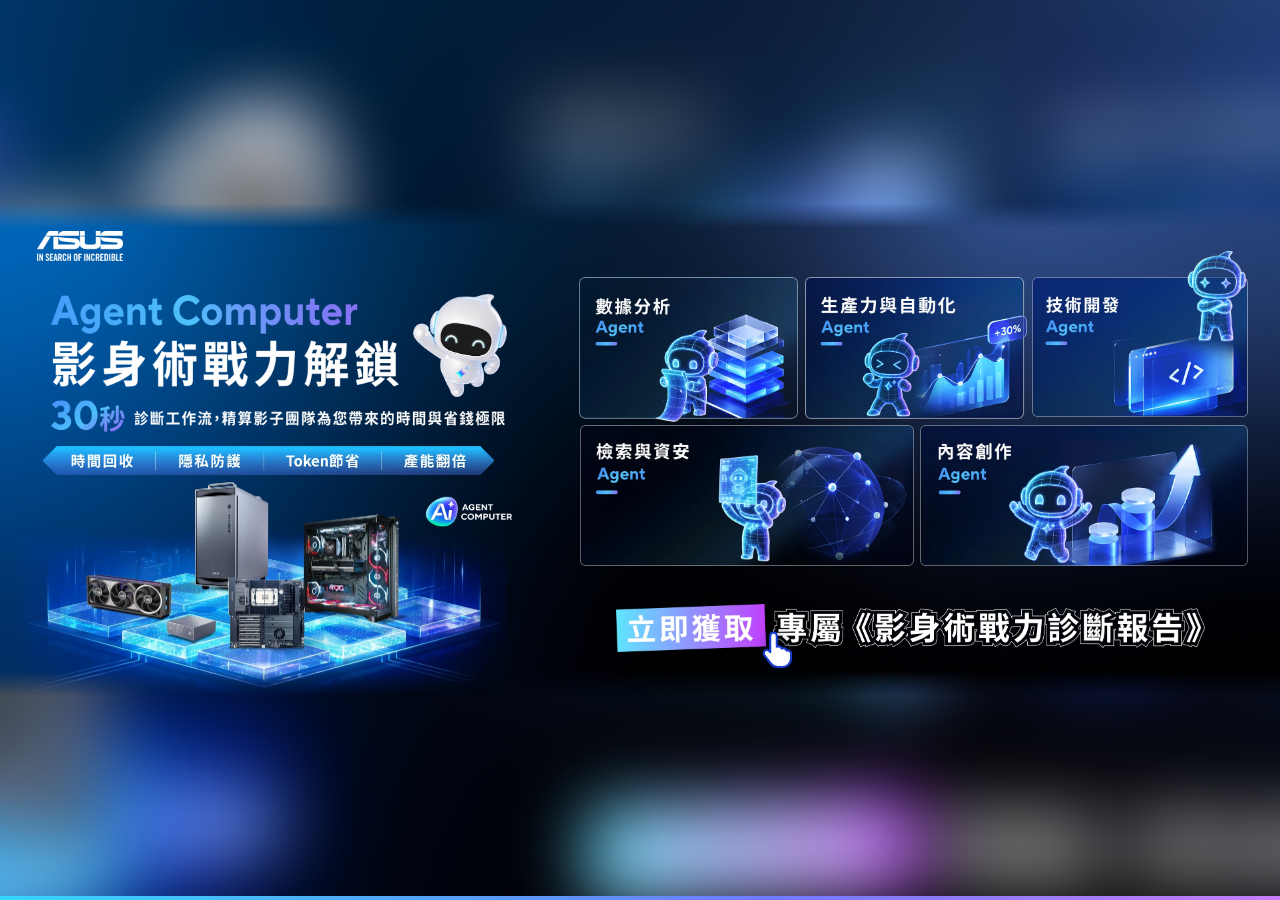
<file: index.html>
<!DOCTYPE html>
<html lang="zh-TW">
<head>
    <meta charset="UTF-8">
    <meta name="viewport" content="width=device-width, initial-scale=1.0">
    <title>SCI 影身術戰力解析｜Agent Computer｜ASUS 台灣</title>
    <meta name="description" content="回答幾個關於日常工作的問題，算出你的 SCI 影身術指數、每月可省下的工時與費用，並依六大地端 AI 情境推薦最適合的 ASUS Agent Computer 設備。">
    <meta name="robots" content="index, follow, max-image-preview:large">
    <link rel="canonical" href="https://www.asus.com/microsite/agent-computer-sci/tw/">
    <meta name="theme-color" content="#0D113E">
    <link rel="icon" type="image/png" href="img/favicon.png">
    <link rel="apple-touch-icon" href="img/apple-touch-icon.png">
    <meta property="og:type" content="website">
    <meta property="og:site_name" content="ASUS 台灣">
    <meta property="og:locale" content="zh_TW">
    <meta property="og:url" content="https://www.asus.com/microsite/agent-computer-sci/tw/">
    <meta property="og:title" content="SCI 影身術戰力解析｜Agent Computer｜ASUS 台灣">
    <meta property="og:description" content="回答幾個關於日常工作的問題，算出你的 SCI 影身術指數、每月可省下的工時與費用，並依六大地端 AI 情境推薦最適合的 ASUS Agent Computer 設備。">
    <meta property="og:image" content="https://www.asus.com/microsite/agent-computer-sci/tw/img/og-image.jpg">
    <meta property="og:image:width" content="1200">
    <meta property="og:image:height" content="630">
    <meta property="og:image:alt" content="Agent Computer 影身術戰力解鎖：30 秒診斷工作流，取得專屬影身術戰力診斷報告">
    <meta name="twitter:card" content="summary_large_image">
    <meta name="twitter:title" content="SCI 影身術戰力解析｜Agent Computer｜ASUS 台灣">
    <meta name="twitter:description" content="回答幾個關於日常工作的問題，算出你的 SCI 影身術指數、每月可省下的工時與費用，並依六大地端 AI 情境推薦最適合的 ASUS Agent Computer 設備。">
    <meta name="twitter:image" content="https://www.asus.com/microsite/agent-computer-sci/tw/img/og-image.jpg">
    <link rel="preload" as="image" href="img/banner/kv-base.jpg?v=5" fetchpriority="high">
    <script>
      (function (w, d, s, l, i) {
        w[l] = w[l] || [];
        w[l].push({
          "gtm.start": new Date().getTime(),
          event: "gtm.js",
        });
        var f = d.getElementsByTagName(s)[0],
          j = d.createElement(s),
          dl = l != "dataLayer" ? "&l=" + l : "";
        j.async = true;
        j.src = "https://www.googletagmanager.com/gtm.js?id=" + i + dl;
        f.parentNode.insertBefore(j, f);
      })(window, document, "script", "dataLayer", "GTM-NJRLM8");
    </script>
    <script type="application/ld+json">{"@context": "https://schema.org", "@type": "WebApplication", "name": "SCI 影身術戰力解析", "url": "https://www.asus.com/microsite/agent-computer-sci/tw/", "description": "回答幾個關於日常工作的問題，算出你的 SCI 影身術指數、每月可省下的工時與費用，並依六大地端 AI 情境推薦最適合的 ASUS Agent Computer 設備。", "inLanguage": "zh-TW", "applicationCategory": "BusinessApplication", "operatingSystem": "Any", "browserRequirements": "需要啟用 JavaScript 的現代瀏覽器", "isAccessibleForFree": true, "offers": {"@type": "Offer", "price": "0", "priceCurrency": "TWD"}, "image": "https://www.asus.com/microsite/agent-computer-sci/tw/img/og-image.jpg", "publisher": {"@type": "Organization", "name": "ASUS", "url": "https://www.asus.com/tw/"}}</script>
    <link rel="preconnect" href="https://fonts.googleapis.com">
    <link rel="preconnect" href="https://fonts.gstatic.com" crossorigin>
    <link href="https://fonts.googleapis.com/css2?family=Manrope:wght@400;500;600;700;800&family=Noto+Sans+TC:wght@400;500;600;700&display=swap" rel="stylesheet">
    <link rel="stylesheet" href="css/styles.css?v=6.79.1">
</head>
<body class="landing-active">
    <noscript><iframe src="https://www.googletagmanager.com/ns.html?id=GTM-NJRLM8" height="0" width="0" style="display: none; visibility: hidden"></iframe></noscript>
    <h1 class="visually-hidden">SCI 影身術戰力解析｜ASUS Agent Computer</h1>
    <noscript>
        <div class="noscript-note">
            <p>SCI 影身術戰力解析是 ASUS Agent Computer 的線上評估工具。選擇你的工作情境與日常任務、填寫花費的時間後，系統會算出 SCI 影身術指數、每月可省下的工時與費用，並依個人 AI、AI 開發、家用實驗室／AI 節點、企業工作站、企業工作站進階版、企業級規模六大地端 AI 情境，推薦適合的設備。</p>
            <p>這項工具需要啟用 JavaScript 才能使用，請在瀏覽器設定中開啟後重新整理。</p>
        </div>
    </noscript>
    <section class="landing-hero" id="landing-hero" aria-label="Agent Computer 影身術戰力解鎖">
        <div class="landing-stage" id="landing-stage">
            <img class="landing-bg" src="img/banner/kv-base.jpg?v=5" width="2560" height="987" alt="" fetchpriority="high" decoding="async">
            <div class="landing-crop landing-crop--left" aria-hidden="true"><img src="img/banner/kv.jpg?v=5" width="2560" height="987" alt=""></div>
            <div class="landing-crop landing-crop--right" aria-hidden="true"><img src="img/banner/kv.jpg?v=5" width="2560" height="987" alt=""></div>
            <img class="banner-layer banner-logo" style="--l:2.891%;--t:5.775%;--w:6.719%" src="img/banner/kv-logo.webp?v=5" width="258" height="88" alt="ASUS">
            <img class="banner-layer banner-title" style="--l:4.023%;--t:18.642%;--w:27.187%" src="img/banner/kv-title.webp?v=5" width="1044" height="276" alt="Agent Computer 影身術戰力解鎖">
            <img class="banner-layer banner-zenni" style="--l:32.266%;--t:18.440%;--w:7.305%" src="img/banner/kv-zenni.webp?v=5" width="280" height="309" alt="">
            <img class="banner-layer banner-lead" style="--l:3.984%;--t:40.020%;--w:35.469%" src="img/banner/kv-lead.webp?v=5" width="1362" height="94" alt="30 秒診斷工作流，精算影子團隊為您帶來的時間與省錢極限">
            <img class="banner-layer banner-ksp" style="--l:3.359%;--t:49.240%;--w:35.234%" src="img/banner/kv-ksp.webp?v=5" width="1353" height="87" alt="時間回收、隱私防護、Token 節省、產能翻倍">
            <img class="banner-layer banner-badge" style="--l:33.242%;--t:59.372%;--w:6.758%" src="img/banner/kv-badge.webp?v=5" width="260" height="94" alt="">
            <img class="banner-layer banner-card banner-card--1" style="--l:45.273%;--t:14.995%;--w:17.109%" src="img/banner/kv-card1.webp?v=5" width="657" height="434" alt="數據分析 Agent">
            <img class="banner-layer banner-card banner-card--2" style="--l:62.891%;--t:15.096%;--w:17.305%" src="img/banner/kv-card2.webp?v=5" width="664" height="423" alt="生產力與自動化 Agent">
            <img class="banner-layer banner-card banner-card--3" style="--l:80.625%;--t:9.828%;--w:16.914%" src="img/banner/kv-card3.webp?v=5" width="650" height="498" alt="技術開發 Agent">
            <img class="banner-layer banner-card banner-card--4" style="--l:45.312%;--t:44.985%;--w:26.094%" src="img/banner/kv-card4.webp?v=5" width="1002" height="422" alt="檢索與資安 Agent">
            <img class="banner-layer banner-card banner-card--5" style="--l:71.875%;--t:44.985%;--w:25.664%" src="img/banner/kv-card5.webp?v=5" width="986" height="422" alt="內容創作 Agent">
            <button class="banner-layer banner-cta" style="--l:48.125%;--t:81.358%;--w:46.016%" type="button" id="start-assessment" aria-label="立即獲取專屬《影身術戰力診斷報告》">
                <img src="img/banner/kv-cta.webp?v=5" width="1767" height="144" alt="">
                <span class="banner-cta__hint" aria-hidden="true">
                    <i></i>
                    <svg viewBox="0 0 32 32"><path d="M12.5 3.5c1.4 0 2.5 1.1 2.5 2.5v8.2l1-.2c1.2-.2 2.3.5 2.7 1.6l.9-.2c1.2-.2 2.4.5 2.8 1.7l.5-.1c1.5-.2 2.9 1 2.9 2.5V23c0 3.6-2.9 6.5-6.5 6.5h-3.600c-2 0-3.900-.9-5.100-2.500l-5-6.500c-.8-1-.6-2.500.4-3.300 1-.8 2.500-.7 3.300.3L10 18.300V6c0-1.400 1.100-2.500 2.500-2.500z"/></svg>
                </span>
            </button>
        </div>
    </section>

    <a class="skip-link" href="#assessment">跳至評估內容</a>

    <header class="brand-header">
      <div class="brand-header__inner">
        <div class="assessment-identity">
            <a class="brand-link" href="https://www.asus.com/tw/" target="_blank" rel="noopener noreferrer" aria-label="ASUS 台灣官網（另開新視窗）"><img class="brand-asus-logo" src="img/asus-logo-black.png" width="400" height="83" alt="ASUS"></a>
            <a class="brand-link" href="https://tw.asus.click/agent-computer" target="_blank" rel="noopener noreferrer" aria-label="ASUS Agent Computer（另開新視窗）"><img src="img/agent-computer-badge.png" alt="ASUS AI Agent Computer"></a>
            <p><strong>影身術戰力解析</strong><span>找出最適合你的代理人電腦！</span></p>
        </div>
        <nav class="step-nav" aria-label="測驗步驟">
            <ol>
                <li data-progress-step="1"><button type="button" data-progress-trigger="1"><i aria-hidden="true">1</i><span>工作情境</span></button></li>
                <li data-progress-step="2"><button type="button" data-progress-trigger="2"><i aria-hidden="true">2</i><span>選擇任務</span></button></li>
                <li data-progress-step="3"><button type="button" data-progress-trigger="3"><i aria-hidden="true">3</i><span>填寫時間</span></button></li>
                <li data-progress-step="4"><button type="button" data-progress-trigger="4"><i aria-hidden="true">4</i><span>查看報告</span></button></li>
            </ol>
            <span id="draft-status" class="visually-hidden" aria-live="polite">步驟 1／4</span>
        </nav>
      </div>
    </header>

    <main id="assessment" class="page-shell">
        <div class="assessment-card">
            <section class="step" id="step-1" data-step="1" aria-labelledby="step-1-title">
                <header class="step-header">
                    <span class="step-kicker">Step 1</span>
                    <h2 id="step-1-title" tabindex="-1">你目前最符合哪一種工作情境？</h2>
                    <p>選擇最接近目前工作的族群。</p>
                </header>
                <div class="persona-grid" id="persona-grid"></div>
            </section>

            <section class="step" id="step-2" data-step="2" aria-labelledby="step-2-title" hidden>
                <header class="step-header step-header--split">
                    <div>
                        <span class="step-kicker">Step 2</span>
                        <h2 id="step-2-title" tabindex="-1">選擇工作領域與任務</h2>
                        <p>先選一個工作領域，再挑選你經常處理的工作；需要時可依職務篩選。</p>
                    </div>
                    <div class="step-header__tools">
                        <div class="recipe-controls" id="recipe-controls">
                            <label for="recipe-search">搜尋工作內容</label>
                            <input id="recipe-search" type="search" placeholder="搜尋全部工作內容" autocomplete="off">
                        </div>
                        <div class="selection-count" aria-live="polite"><span>已選</span><strong id="selected-count">0</strong><span>／6 項</span></div>
                    </div>
                </header>
                <section class="function-picker" aria-labelledby="function-picker-title">
                    <h3 id="function-picker-title" class="visually-hidden">工作領域</h3>
                    <div class="function-options" id="function-options" role="radiogroup" aria-label="主要工作領域"></div>
                </section>
                <div class="recipe-grid" id="recipe-grid"></div>
            </section>

            <section class="step" id="step-3" data-step="3" aria-labelledby="step-3-title" hidden>
                <header class="step-header">
                    <span class="step-kicker">Step 3</span>
                    <h2 id="step-3-title" tabindex="-1">這些工作通常花你多少時間？</h2>
                </header>
                <nav class="task-progress" id="task-progress" aria-label="填寫進度"></nav>
                <div class="task-settings" id="task-settings"></div>
                <section class="shared-settings" aria-labelledby="shared-settings-title" hidden>
                    <h3 id="shared-settings-title" class="visually-hidden">你的使用情境</h3>
                    <section class="settings-group settings-group--cost" aria-labelledby="value-settings-title">
                        <header><span>01</span><div><h4 id="value-settings-title">每月執行成本</h4></div></header>
                        <div class="field-block">
                            <p class="field-question" id="cost-band-label">您<b>每月</b>執行這些任務的成本大約是？ <span>必填・新台幣</span></p>
                            <div class="segmented cost-band-options" id="cost-band-options" role="radiogroup" aria-labelledby="cost-band-label"></div>
                            <div class="cost-input-row" id="cost-custom-row" hidden>
                                <div class="input-prefix"><span>NT$</span><input id="hourly-cost" type="number" min="1" max="10000000" step="1" inputmode="numeric" placeholder="例如 45000" aria-label="每月金額"><span>／月</span></div>
                                <select id="cost-period" aria-label="成本費用計價週期">
                                    <option value="hour">每小時</option>
                                    <option value="week">每週</option>
                                    <option value="month">每月</option>
                                </select>
                            </div>
                            <div class="conversion-hours" id="conversion-hours" hidden><label for="period-hours">每月工作時數</label><input id="period-hours" type="number" min="1" max="744" step="1" inputmode="numeric" value="160"></div>
                            <p class="cost-conversion" id="cost-conversion">目前將以每小時成本計算。</p>
                        </div>
                    </section>
                    <section class="settings-group settings-group--parallel" aria-labelledby="device-settings-title">
                        <header><span>02</span><div><h4 id="device-settings-title">工作流程使用方式</h4></div></header>
                        <fieldset>
                            <legend>你平常會同時進行幾件工作？</legend>
                            <div class="segmented" id="parallel-options"></div>
                        </fieldset>
                        <fieldset id="shared-users-fieldset">
                            <legend>這台設備會有幾個人一起使用？</legend>
                            <div class="segmented" id="shared-users-options"></div>
                        </fieldset>
                    </section>
                    <section class="settings-group settings-group--cloud" aria-labelledby="cloud-settings-title">
                        <header><span>03</span><div><h4 id="cloud-settings-title">目前的雲端 AI 使用</h4></div></header>
                        <fieldset class="cloud-usage-fieldset">
                            <legend>你目前有使用雲端 AI 嗎？</legend>
                            <div class="segmented" id="cloud-usage-options"></div>
                        </fieldset>
                        <section class="cloud-paid-options" id="cloud-paid-options" aria-labelledby="cloud-paid-title" hidden>
                            <h5 id="cloud-paid-title">選擇訂閱方案</h5>
                            <div class="cloud-plan-options" id="cloud-plan-options"></div>
                            <div class="field-block cloud-other-field">
                                <label for="cloud-other-cost">其他 AI／雲端工具支出 <span>選填</span></label>
                                <div class="input-prefix"><span>NT$</span><input id="cloud-other-cost" type="number" min="0" max="10000000" step="1" inputmode="numeric" placeholder="例如 1,200"><span>／月</span></div>
                                <p class="cloud-cost-total" id="cloud-cost-total">目前雲端支出合計：NT$ 0／月</p>
                            </div>
                        </section>
                    </section>
                </section>
                <div class="step3-nav" id="step3-nav">
                    <button class="button button--quiet" type="button" id="step3-reselect">重新選擇工作領域</button>
                    <div class="step3-nav__buttons">
                        <button class="button button--quiet" type="button" id="step3-prev">上一步</button>
                        <button class="button button--primary" type="button" id="step3-next">下一步</button>
                        <button class="button button--primary is-ready" type="button" id="step3-finish" hidden>查看結果</button>
                    </div>
                    <p class="form-error" id="step3-error" role="alert" aria-live="assertive"></p>
                    <p class="consent-note" id="consent-note" hidden>
                        <span>按下「查看結果」即表示同意匿名提供本次填寫內容與計算結果以改善工具，不蒐集姓名、Email。</span>
                        <button class="text-button consent-note__link" type="button" id="consent-detail-button">查看蒐集內容</button>
                    </p>
                </div>
            </section>

            <section class="step result-step" id="step-4" data-step="4" aria-labelledby="step-4-title" hidden>
                <div class="report-deck" id="report-deck" aria-roledescription="carousel" aria-label="影身術導入報告">
                    <article class="report-card report-card--summary" data-report-card="0" aria-label="第 1 張，共 3 張：SCI 與節省效益">
                        <header class="result-header">
                            <div>
                                <span class="step-kicker">Step 4</span>
                                <h2 id="step-4-title" tabindex="-1">你的影身術導入報告</h2>
                            </div>
                            <div class="team-toggle-slot" id="team-toggle-slot"></div>
                            <aside class="report-clone-summary" aria-labelledby="clone-title">
                                <h3 id="clone-title" class="visually-hidden">本次影身術規劃</h3>
                                <div id="clone-list"></div>
                            </aside>
                        </header>

                        <section class="sci-overview" id="report-summary" aria-labelledby="sci-overview-title">
                            <h3 id="sci-overview-title" class="visually-hidden">SCI 指數比較</h3>
                            <div class="sci-card sci-card--current" id="current-sci-card"></div>
                            <div class="sci-bridge" aria-hidden="true">
                                <svg viewBox="0 0 132 58" role="presentation"><path class="sci-bridge__track" d="M5 29H114"></path><path class="sci-bridge__pulse" d="M5 29H114"></path><path class="sci-bridge__arrow" d="m103 17 13 12-13 12"></path></svg>
                                <span>整體 SCI 提升</span><strong id="sci-gap"></strong>
                            </div>
                            <div class="sci-card sci-card--target" id="target-sci-card"></div>
                            <button class="device-bridge" type="button" id="device-bridge"><span id="device-bridge-text"></span><em>看推薦設備 →</em></button>
                        </section>

                        <section class="metric-section" aria-labelledby="time-metrics-title">
                            <div class="section-heading"><h3 id="time-metrics-title">透過華碩 Agent Computer 導入影身術</h3></div>
                            <div class="metric-highlights" id="metric-highlights"></div>
                        </section>
                    </article>
                    <article class="report-card report-card--workflow" data-report-card="1" aria-label="第 2 張，共 3 張：哪些工作交給影身術">
                        <section class="workflow-results" aria-labelledby="workflow-results-title">
                            <div class="section-heading section-heading--split">
                                <div><h3 id="workflow-results-title">哪些工作交給影身術？</h3></div>
                                <span class="team-view-label" id="team-view-label"></span>
                            </div>
                            <div id="workflow-result-table"></div>
                        </section>
                    </article>
                    <article class="report-card report-card--hardware" data-report-card="2" aria-label="第 3 張，共 3 張：設備建議">
                        <section class="hardware-section" id="hardware-section" aria-labelledby="hardware-title">
                            <div class="hardware-heading">
                                <div><h3 id="hardware-title">找尋最適合您影身術軍團的設備</h3></div>
                                <img class="hardware-guide" src="img/zenni/zenni-guide.webp" width="369" height="480" alt="" aria-hidden="true">
                            </div>
                            <section class="scenario-section" id="scenario-section" aria-label="本次建議情境"></section>
                            <div class="hardware-tabs" role="tablist" aria-label="設備建議類型" hidden>
                                <button type="button" role="tab" id="hardware-tab-system" aria-controls="hardware-panel-system" aria-selected="true" data-hardware-tab="system">Agent Computer 這樣配</button>
                                <button type="button" role="tab" id="hardware-tab-components" aria-controls="hardware-panel-components" aria-selected="false" data-hardware-tab="components">零組件升級買這些</button>
                            </div>
                            <div class="hardware-panel" id="hardware-panel-system" role="tabpanel" aria-labelledby="hardware-tab-system">
                                <div class="platform-grid" id="platform-grid"></div>
                                <div class="platform-cards" id="platform-cards" hidden></div>
                                <div class="shared-parts" id="shared-parts"></div>
                                <div class="hardware-cta" id="system-purchase-cta"></div>
                            </div>
                            <div class="hardware-panel" id="hardware-panel-components" role="tabpanel" aria-labelledby="hardware-tab-components" hidden>
                                <div class="component-panel-intro"><strong>先從影響最大的關鍵零組件升級</strong><p>以下是依任務需求提供的升級方向，不代表已確認與你現有電腦相容；選購前請確認處理器插槽、記憶體、電源與機殼空間。</p></div>
                                <div class="component-series-grid" id="component-series-grid"></div>
                            </div>
                            <section class="framework-section" id="framework-section" aria-labelledby="framework-title"></section>
                            <section class="shadow-strength-section" aria-label="戰力解析與地端優勢">
                                <div id="shadow-strength"></div>
                            </section>
                        </section>
                    </article>
                    <button class="deck-arrow deck-arrow--prev" type="button" id="deck-prev" aria-label="上一張"><svg viewBox="0 0 24 24" aria-hidden="true"><path d="m14.500 5-7 7 7 7"/></svg></button>
                    <button class="deck-arrow deck-arrow--next" type="button" id="deck-next" aria-label="下一張"><svg viewBox="0 0 24 24" aria-hidden="true"><path d="m9.500 5 7 7-7 7"/></svg></button>
                </div>
                <div class="deck-dots" id="deck-dots" role="tablist" aria-label="報告分頁">
                    <button type="button" role="tab" data-deck-dot="0" aria-label="SCI 與節省效益"></button>
                    <button type="button" role="tab" data-deck-dot="1" aria-label="哪些工作交給影身術"></button>
                    <button type="button" role="tab" data-deck-dot="2" aria-label="設備建議"></button>
                </div>
                <div class="result-actions">
                    <div class="deck-mobile-nav" role="group" aria-label="切換報告卡片">
                        <button type="button" id="deck-mobile-prev" aria-label="上一張"><svg viewBox="0 0 24 24" aria-hidden="true"><path d="m14.5 5-7 7 7 7"/></svg></button>
                        <span id="deck-mobile-label" aria-live="polite"></span>
                        <button type="button" id="deck-mobile-next" aria-label="下一張"><svg viewBox="0 0 24 24" aria-hidden="true"><path d="m9.5 5 7 7-7 7"/></svg></button>
                    </div>
                    <details class="estimate-actions">
                        <summary class="button button--quiet">調整估算</summary>
                        <div><button type="button" data-go-step="2">修改任務</button><button type="button" data-go-step="3">修改時間</button></div>
                    </details>
                    <button class="button button--accent result-share" type="button" id="report-preview-button">立即分享</button>
                    <button class="button button--quiet" type="button" id="result-reset-button">重新測驗</button>
                </div>
            </section>

            <div class="form-navigation" id="form-navigation">
                <button class="button button--quiet" type="button" id="back-button">上一步</button>
                <div class="navigation-end">
                    <p class="form-error" id="form-error" role="alert" aria-live="assertive"></p>
                    <button class="button button--primary" type="button" id="next-button">下一步</button>
                </div>
            </div>
        </div>
    </main>

    <footer class="site-footer">
        <p>本測驗的 SCI 分數、可省下的時間與費用及設備建議，皆依您填寫的內容以模型推估，僅供參考，不代表實際效能或節省成果的保證；實際結果會因電腦配置、使用的 AI 模型與軟體、工作情境而有所不同。</p>
    </footer>


    <div class="zenni-edge" id="zenni-edge" aria-hidden="true">
        <span class="zenni-edge__body"><span class="zenni-edge__wobble"><img src="img/zenni/zenni-peek.webp" width="260" height="252" alt=""></span></span>
        <p class="zenni-edge__bubble">嗨！我是 Zenni～<br>歡迎來到華碩影身術戰力解析</p>
    </div>

    <div class="zenni-corner" id="zenni-corner">
        <p class="zenni-corner__bubble" id="zenni-bubble" aria-live="polite"></p>
        <button class="zenni-corner__body" type="button" id="zenni-body" aria-label="戳一下 Zenni">
            <img id="zenni-image" src="img/zenni/zenni-peek.webp" width="260" height="252" alt="">
            <canvas id="zenni-canvas" width="260" height="252" aria-hidden="true"></canvas>
        </button>
    </div>

    <div class="report-intro" id="report-intro" role="status" aria-live="polite" hidden>
        <div class="report-intro__grid" aria-hidden="true"></div>
        <div class="report-intro__core" aria-hidden="true">
            <canvas class="report-intro__fx" id="report-intro-fx-back"></canvas>
            <img class="report-intro__zenni report-intro__zenni--work" data-step="0" src="img/zenni/zenni-search.webp" width="515" height="640" alt="">
            <img class="report-intro__zenni report-intro__zenni--work" data-step="1" src="img/zenni/zenni-tablet-hq.webp" width="418" height="640" alt="">
            <img class="report-intro__zenni report-intro__zenni--work" data-step="2" src="img/zenni/zenni-think.webp" width="409" height="640" alt="">
            <img class="report-intro__zenni report-intro__zenni--work" data-step="3" src="img/zenni/zenni-present.webp" width="446" height="640" alt="">
            <img class="report-intro__zenni report-intro__zenni--done" src="img/zenni/zenni-report.webp" width="389" height="640" alt="">
            <canvas class="report-intro__fx report-intro__fx--front" id="report-intro-fx-front"></canvas>
        </div>
        <p class="report-intro__status" id="report-intro-status">正在盤點任務工時</p>
        <div class="report-intro__bar" aria-hidden="true"><i></i></div>
    </div>

    <div class="modal" id="modal" hidden>
        <div class="modal__backdrop" data-close-modal></div>
        <section class="modal__panel" role="dialog" aria-modal="true" aria-labelledby="modal-title" tabindex="-1">
            <button class="modal__close" type="button" aria-label="關閉視窗" data-close-modal>×</button>
            <div id="modal-content"></div>
        </section>
    </div>

    <script src="js/workflow-data.js?v=3.6.0"></script>
    <script src="js/app.js?v=6.3.4"></script>
</body>
</html>
</file>
<file: css/styles.css>
:root {
    color-scheme: light;
    --navy: #0a2342;
    --mist: #a7c3ff;
    --footer: #102c68;
    --canvas: #f2f6fc;
    --white: #fff;
    --text: #13233a;
    --muted: #4f5f75;
    --subtle: #6b7a90;
    --blue: #253eec;
    --cyan: #253eec;
    --violet: #5c3bff;
    --grad: linear-gradient(0deg, #5c3bff, #133ed4);
    --grad-text: linear-gradient(90deg, #5c3bff, #1b1ea4, #133ed4);
    --pale: #e8eeff;
    --line: #e2e8f0;
    --success: #227764;
    --danger: #b6384a;
    --radius: 24px;
    --card-radius: 14px;
    --shadow: 0 8px 24px -12px rgba(10, 35, 66, .10);
    --ease: cubic-bezier(.2,.75,.25,1);
    font-family: Manrope, "Noto Sans TC", "Microsoft JhengHei", sans-serif;
}
* { box-sizing: border-box; }
html { min-width: 320px; scroll-behavior: smooth; scroll-padding-top: 28px; }
body { margin: 0; background: #eef3ff url("../img/page-background.jpg") center bottom / cover no-repeat fixed; color: var(--text); font-size: 16px; line-height: 1.7; -webkit-font-smoothing: antialiased; }
button, input, select, textarea { font: inherit; }
button, select, label, summary { -webkit-tap-highlight-color: transparent; }
button { color: inherit; }
button, summary { cursor: pointer; }
button:disabled { cursor: not-allowed; opacity: .42; }
img { max-width: 100%; }
svg { display: block; }
a { color: var(--blue); }
h1,h2,h3,h4,h5,p { margin-top: 0; }
h1,h2,h3,h4,h5 { color: var(--navy); font-weight: 600; }
p { color: var(--muted); }
[hidden] { display: none !important; }
:focus-visible { outline: 3px solid #6294ff; outline-offset: 4px; }
h2[tabindex="-1"]:focus { outline: none; }
::selection { background: #c8daff; color: var(--navy); }
.visually-hidden { position: absolute; width: 1px; height: 1px; padding: 0; margin: -1px; overflow: hidden; clip-path: inset(50%); white-space: nowrap; border: 0; }
.skip-link { position: fixed; top: -80px; left: 16px; z-index: 110; padding: 10px 18px; border-radius: 8px; background: #fff; }
.skip-link:focus { top: 12px; }

body.landing-active { overflow: hidden; }
body.landing-active .brand-header, body.landing-active .page-shell, body.landing-active .site-footer, body.landing-active .skip-link { display: none; }

.landing-hero { position: fixed; inset: 0; z-index: 80; display: grid; place-items: center; overflow: hidden; background: #040a1f; }
.landing-hero::before { content: ""; position: absolute; inset: -60px; background: url("../img/banner/kv.jpg?v=5") center / cover no-repeat; filter: blur(34px) saturate(1.1); transform: scale(1.08); }
.landing-stage { position: relative; width: min(100vw, calc(100dvh * 1920 / 740)); aspect-ratio: 1920 / 740; container-type: inline-size; isolation: isolate; }
.landing-bg { position: absolute; inset: 0; width: 100%; height: 100%; object-fit: cover; user-select: none; -webkit-user-drag: none; -webkit-mask-image: linear-gradient(to bottom, transparent 0, #000 5%, #000 95%, transparent 100%); mask-image: linear-gradient(to bottom, transparent 0, #000 5%, #000 95%, transparent 100%); }
.landing-crop { display: none; }
.banner-layer { position: absolute; left: var(--l); top: var(--t); width: var(--w); height: auto; user-select: none; -webkit-user-drag: none; translate: calc(var(--px, 0) * var(--depth, 0) * 1px) calc(var(--py, 0) * var(--depth, 0) * 1px); transition: translate .5s cubic-bezier(.2, .7, .2, 1); }
.banner-card--1 { --depth: 5; --float: 6.5s; --delay: .3s; }
.banner-card--2 { --depth: 7; --float: 7.5s; --delay: .38s; }
.banner-card--3 { --depth: 5; --float: 6s; --delay: .46s; }
.banner-card--4 { --depth: 8; --float: 8s; --delay: .54s; }
.banner-card--5 { --depth: 6; --float: 7s; --delay: .62s; }
.banner-title, .banner-lead, .banner-ksp { --depth: -4; }
.banner-zenni { --depth: -8; }
.banner-cta { padding: 0; border: 0; background: transparent; cursor: pointer; border-radius: 1cqw; transform-origin: 50% 60%; }
.banner-cta img { display: block; width: 100%; height: auto; transition: transform .35s var(--ease), filter .35s; }
.banner-cta:hover img, .banner-cta:focus-visible img { transform: scale(1.04); filter: drop-shadow(0 0 1.1cqw rgba(120, 190, 255, .7)); }
.banner-cta:active img { transform: scale(.985); }
.banner-cta:focus-visible { outline: 3px solid #fff; outline-offset: 2px; }
.banner-cta__hint { position: absolute; left: 24%; top: 50%; width: 3.3cqw; height: 3.3cqw; pointer-events: none; }
.banner-cta__hint svg { position: relative; display: block; width: 100%; height: 100%; fill: #fff; stroke: #1a3fd0; stroke-width: 1.6; stroke-linejoin: round; filter: drop-shadow(0 .3cqw .5cqw rgba(0, 10, 40, .6)); transform-origin: 40% 10%; }
.banner-cta__hint i { position: absolute; left: 38%; top: 12%; width: 2.6cqw; height: 2.6cqw; margin: -1.3cqw 0 0 -1.3cqw; border: .22cqw solid #fff; border-radius: 50%; opacity: 0; }
@keyframes banner-tap { 0%, 55%, 100% { transform: translate(18%, 22%) rotate(-8deg); } 25%, 35% { transform: translate(0, 0) rotate(-8deg) scale(.92); } }
@keyframes banner-ripple { 0%, 28% { opacity: 0; transform: scale(.3); } 34% { opacity: .95; transform: scale(.5); } 70%, 100% { opacity: 0; transform: scale(1.7); } }
@keyframes banner-bg-in { from { opacity: 0; transform: scale(1.04); } to { opacity: 1; transform: none; } }
@keyframes banner-fade { from { opacity: 0; } to { opacity: 1; } }
@keyframes banner-from-left { from { opacity: 0; transform: translateX(-6%); } to { opacity: 1; transform: none; } }
@keyframes banner-wipe { from { opacity: 0; clip-path: inset(0 100% 0 0); } to { opacity: 1; clip-path: inset(0 0 0 0); } }
@keyframes banner-pop { 0% { opacity: 0; transform: scale(.6); } 70% { opacity: 1; transform: scale(1.06); } 100% { opacity: 1; transform: none; } }
@keyframes banner-drop { from { opacity: 0; transform: translateY(-9%) scale(.94); } to { opacity: 1; transform: none; } }
@keyframes banner-float { 0%, 100% { transform: translateY(0); } 50% { transform: translateY(-1.6%); } }
@keyframes banner-bob { 0%, 100% { transform: translateY(0) rotate(0deg); } 50% { transform: translateY(-4%) rotate(3deg); } }
@keyframes banner-pulse { 0%, 100% { transform: scale(1); } 50% { transform: scale(1.02); } }
@media (prefers-reduced-motion: no-preference) {
    .landing-bg, .landing-crop { animation: banner-bg-in .6s var(--ease) both; }
    .banner-logo { animation: banner-fade .5s ease .1s both; }
    .banner-title { animation: banner-from-left .6s var(--ease) .15s both; }
    .banner-zenni { animation: banner-pop .55s var(--ease) .5s both, banner-bob 3.2s ease-in-out 1.1s infinite; }
    .banner-lead { animation: banner-wipe .55s var(--ease) .45s both; }
    .banner-ksp { animation: banner-wipe .55s var(--ease) .6s both; }
    .banner-badge { animation: banner-pop .45s var(--ease) .85s both; }
    .banner-card { animation: banner-drop .6s var(--ease) var(--delay) both, banner-float var(--float) ease-in-out calc(var(--delay) + .6s) infinite; }
    .banner-cta { animation: banner-pop .5s var(--ease) 1s both, banner-pulse 2.6s ease-in-out 1.8s infinite; }
    .banner-cta__hint svg { animation: banner-tap 1.8s ease-in-out 1.8s infinite; }
    .banner-cta__hint i { animation: banner-ripple 1.8s ease-out 1.8s infinite; }
}
@media (max-width: 800px) and (orientation: portrait) {
    .landing-hero { display: block; overflow-y: auto; }
    .landing-hero::before, .landing-bg, .banner-layer:not(.banner-cta), .banner-cta img { display: none; }
    .landing-stage { display: flex; flex-direction: column; justify-content: center; width: 100%; min-height: 100dvh; aspect-ratio: auto; }
    .landing-crop { display: block; flex: none; width: 100%; overflow: hidden; }
    .landing-crop img { display: block; height: auto; max-width: none; }
    .landing-crop--left { aspect-ratio: 3480 / 3083; }
    .landing-crop--left img { width: 229.885%; }
    .landing-crop--right { aspect-ratio: 4480 / 3083; }
    .landing-crop--right img { width: 178.571%; margin-left: -78.571%; }
    .banner-cta { inset: 0; width: auto; height: auto; border-radius: 0; animation: none; translate: none; }
    .banner-cta__hint { display: none; }
}

.brand-header { background: var(--navy); color: #fff; }
.brand-header__inner { width: min(1240px, calc(100% - 64px)); min-height: 76px; margin: auto; display: flex; align-items: center; justify-content: space-between; gap: 24px; }
.assessment-identity { display: flex; align-items: center; gap: 29px; }
.assessment-identity > .brand-link > img { display: block; width: 140px; height: 54px; object-fit: contain; }
.assessment-identity p { display: grid; gap: 4px; margin: 0; color: #fff; }
.assessment-identity p strong { font-size: 17px; font-weight: 500; }
.assessment-identity p span { font-size: 14px; color: #a7b6d9; letter-spacing: .07em; }
.page-shell { display: flex; width: min(1240px, calc(100% - 64px)); margin: auto; padding: 28px 0 36px; min-height: calc(100dvh - 76px); }
.assessment-card { position: relative; flex: 1; display: flex; flex-direction: column; min-width: 0; padding: 44px 48px 30px; border: 1.5px solid #fff; border-radius: var(--radius); background: radial-gradient(ellipse at center, #fff 50%, #e3ecff 100%); box-shadow: 0 30px 80px -40px rgba(19, 62, 212, .35); }
.assessment-card > .step { flex: 1; }
.assessment-card { overflow-x: clip; }
.step { min-width: 0; }
.step-kicker { display: block; margin-bottom: 18px; color: var(--blue); font-size: 14px; font-weight: 700; letter-spacing: .14em; text-transform: uppercase; }
.step-header { margin: 0 0 44px; }
.step-header h2, .result-header h2 { max-width: 840px; margin: 0; font-size: clamp(30px, 2.9vw, 44px); line-height: 1.25; letter-spacing: -.03em; font-weight: 700; text-wrap: balance; }
.step-header h2, .result-header h2, .section-heading h3, .hardware-heading h3 { width: fit-content; color: var(--blue); background: var(--grad-text); -webkit-background-clip: text; background-clip: text; -webkit-text-fill-color: transparent; }
.step-header p { max-width: 630px; margin: 22px 0 0; font-size: 16px; line-height: 1.85; }
.step-header--split { display: flex; align-items: end; justify-content: space-between; gap: 30px; }
.section-heading h3, .hardware-heading h3 { margin: 0; font-size: clamp(24px, 2.35vw, 35px); line-height: 1.4; letter-spacing: -.035em; }
.section-heading > span { display: block; margin-bottom: 8px; color: var(--blue); font-size: 14px; }

#step-1 { display: grid; grid-template-columns: .9fr 1.1fr; align-items: start; gap: clamp(40px, 7vw, 100px); }
#step-1 .step-header { padding-top: 24px; position: sticky; top: 0; }
#step-1 h2 { max-width: 430px; font-size: clamp(32px, 3.3vw, 48px); line-height: 1.3; }
#step-1 .step-header p { margin-top: 28px; }
.persona-grid { display: grid; gap: 18px; }
.persona-card { position: relative; display: grid; grid-template-columns: 44px 1fr; gap: 18px; align-items: center; min-height: 174px; padding: 29px 136px 29px 30px; border: 0; border-radius: 26px; background: #fff; border: 1.5px solid var(--line); box-shadow: var(--shadow); cursor: pointer; overflow: hidden; isolation: isolate; transition: transform .3s var(--ease), box-shadow .3s, background .3s; }
.persona-card:hover { transform: translateY(-4px); box-shadow: 0 24px 50px -23px rgba(28, 70, 137, .26); }
.persona-card:hover { border-color: rgba(37, 62, 236, .4); }
.persona-card.is-selected { background: #eef2ff; border-color: var(--blue); box-shadow: 0 12px 30px -18px rgba(37, 62, 236, .45); }
.persona-card > input, .function-option > input, .scale-option > input, .segmented input, .cloud-plan-option > input { position: absolute; width: 1px; height: 1px; opacity: 0; }
.persona-card:has(input:focus-visible), .function-option:has(input:focus-visible) { outline: 3px solid #6294ff; outline-offset: 3px; }
.persona-icon { display: grid; place-items: center; width: 44px; height: 44px; border-radius: 50%; color: var(--blue); background: #edf3ff; font-size: 18px; font-weight: 700; }
.persona-card__copy strong { display: block; font-size: 20px; line-height: 1.45; font-weight: 600; color: var(--navy); }
.persona-card__copy > span { display: block; margin-top: 9px; font-size: 14px; line-height: 1.8; color: var(--muted); }
.persona-card > i { position: absolute; top: 18px; right: 19px; display: grid; place-items: center; width: 22px; height: 22px; border: 1px solid #d9e2ee; border-radius: 50%; color: transparent; font-size: 14px; font-style: normal; background: #fff; }
.persona-card.is-selected > i { color: #fff; background: var(--blue); border-color: var(--blue); }

#step-2 { display: grid; grid-template-columns: 260px minmax(0, 1fr); gap: 0 42px; align-items: start; }
#step-2 > .step-header { grid-column: 1/-1; margin-bottom: 30px; }
.selection-count { display: flex; align-items: baseline; gap: 7px; white-space: nowrap; color: var(--muted); padding-bottom: 4px; font-size: 15px; }
.selection-count strong { font-size: 46px; color: var(--blue); line-height: 1; font-weight: 500; font-variant-numeric: tabular-nums; }
.function-picker { position: sticky; top: 0; min-width: 0; }
.recipe-controls { width: 100%; }
.recipe-controls label { position: absolute; width: 1px; height: 1px; overflow: hidden; clip-path: inset(50%); }
.recipe-controls input { width: 100%; padding: 13px 15px; border: 0; border-radius: 13px; background: #e5edf8; color: var(--text); font-size: 15px; }
.function-options { display: grid; gap: 5px; }
.function-option-shell { min-width: 0; }
.function-option { position: relative; display: flex; align-items: center; min-height: 48px; padding: 11px 15px; border-radius: 12px; cursor: pointer; transition: background .2s, color .2s; }
.function-option > span { display: grid; gap: 4px; }
.function-option strong { font-size: 16px; font-weight: 500; }
.function-option small { color: var(--muted); font-size: 14px; }
.function-option:hover { background: #e7eef9; }
.function-option.is-selected { color: #fff; background: var(--grad); }
.function-option.is-selected strong { font-weight: 700; }
.function-option.is-selected::after { content: "→"; margin-left: auto; }
.function-role-list { display: flex; flex-wrap: wrap; gap: 8px; padding: 12px 4px 16px; }
.function-role-list__label { flex-basis: 100%; color: var(--blue); font-size: 14px; font-weight: 700; }
.role-option { min-height: 40px; border: 1.5px solid var(--line); border-radius: 999px; padding: 7px 15px; color: var(--text); background: #fff; font-size: 15px; line-height: 1.4; transition: border-color .2s, background .2s, color .2s; }
.role-option:hover { border-color: var(--blue); }
.role-option.is-selected { border-color: var(--blue); background: var(--grad); color: #fff; }
.recipe-grid { display: grid; grid-template-columns: repeat(2, minmax(0, 1fr)); gap: 18px; align-items: start; }
.recipe-grid:empty { grid-template-columns: 1fr; place-items: center; min-height: 300px; padding: 40px 24px; border: 1.5px dashed #c9d5e6; border-radius: var(--card-radius); background: rgba(255, 255, 255, .6); }
.recipe-grid:empty::before { content: attr(data-hint); color: var(--muted); font-size: 17px; text-align: center; }
.recipe-empty { grid-column: 1/-1; padding: 70px 24px; color: var(--muted); text-align: center; }
.recipe-card { min-width: 0; background: #fff; border-radius: 22px; border: 1.5px solid var(--line); box-shadow: var(--shadow); overflow: hidden; transition: transform .25s var(--ease), box-shadow .25s; }
.recipe-card:hover { transform: translateY(-3px); box-shadow: 0 20px 45px -25px rgba(26, 65, 129, .3); }
.recipe-card:hover { border-color: rgba(37, 62, 236, .4); }
.recipe-card.is-selected { border-color: var(--blue); background: #f5f7ff; box-shadow: 0 12px 30px -18px rgba(37, 62, 236, .4); }
.recipe-select { display: grid; grid-template-columns: 20px 1fr; gap: 12px; padding: 27px 24px 22px; min-height: 180px; cursor: pointer; }
.recipe-select input { width: 18px; height: 18px; margin: 5px 0 0; accent-color: var(--blue); }
.recipe-select strong { display: block; font-size: 17px; font-weight: 600; line-height: 1.55; color: var(--navy); }
.recipe-select p { font-size: 14px; line-height: 1.85; margin: 11px 0 0; }
.recipe-select em { grid-column: 2; font-size: 14px; color: var(--muted); font-style: normal; }
.recipe-card.is-limit-reached:not(.is-selected) { opacity: .6; }
.recipe-detail summary { padding: 14px 24px; color: var(--blue); font-size: 14px; list-style: none; background: #fafcff; }
.recipe-detail summary::after { content: "+"; float: right; font-size: 18px; line-height: 1.1; }
.recipe-detail[open] summary::after { content: "−"; }
.recipe-detail summary::-webkit-details-marker { display: none; }
.recipe-detail__body { padding: 12px 24px 24px; display: grid; gap: 18px; }
.recipe-detail h4 { margin: 0 0 5px; font-size: 14px; color: var(--blue); }
.recipe-detail p { margin: 0; font-size: 14px; line-height: 1.9; }

#step-3 { max-width: 1120px; margin-inline: auto; }
.task-settings { display: grid; gap: 28px; }
.task-setting { background: #fff; border: 0; border-radius: 28px; border: 1.5px solid var(--line); box-shadow: var(--shadow); overflow: hidden; }
.task-setting summary { list-style: none; display: flex; align-items: center; justify-content: space-between; gap: 18px; padding: 28px 34px; }
.task-setting summary::-webkit-details-marker { display: none; }
.task-setting summary::after { content: "+"; font-size: 26px; font-weight: 400; color: var(--blue); }
.task-setting[open] summary::after { content: "−"; }
.task-summary-title { display: flex; align-items: center; gap: 16px; }
.task-index { display: grid; place-items: center; width: 34px; height: 34px; flex: 0 0 auto; border-radius: 50%; background: var(--pale); color: var(--blue); font-size: 14px; }
.task-summary-title strong { font-size: 19px; color: var(--navy); font-weight: 600; }
.task-summary-title small { display: block; color: var(--muted); font-size: 14px; margin-top: 5px; }
.task-setting[open] .task-summary-title small { display: none; }
.task-setting__body { padding: 10px 34px 36px; }
.task-field-sequence { display: grid; grid-template-columns: 1fr 1fr; gap: 34px 48px; }
.task-field-step { min-width: 0; display: grid; grid-template-columns: 23px minmax(0, 1fr); align-content: start; gap: 10px; }
.field-number { padding-top: 2px; color: #97a9c5; font-size: 14px; font-variant-numeric: tabular-nums; }
fieldset, .field-block { min-width: 0; padding: 0; margin: 0; border: 0; }
legend, .field-block > label { display: block; color: var(--text); margin-bottom: 12px; font-size: 15px; font-weight: 600; }
.field-block label > span { margin-left: 6px; color: var(--muted); font-size: 13px; font-weight: 400; }
input[type="number"], select, textarea { min-height: 47px; min-width: 0; width: 100%; border: 1px solid transparent; border-radius: 10px; padding: 11px 13px; background: #f0f4fa; color: var(--text); box-shadow: none; transition: border-color .2s, background .2s; }
input::placeholder, textarea::placeholder { color: #8e9bb0; font-size: 14px; }
input:focus, select:focus, textarea:focus { border-color: #81a8ff; background: #fff; outline: 3px solid rgba(35, 93, 232, .1); outline-offset: 0; }
input[type="radio"], input[type="checkbox"] { accent-color: var(--blue); }
.frequency-sentence { display: grid; grid-template-columns: 112px minmax(70px, 1fr) auto; align-items: center; gap: 9px; }
.frequency-sentence > span { color: var(--muted); font-size: 14px; }
.field-help { font-size: 14px; color: var(--subtle); line-height: 1.8; margin: 9px 0 0; }
.scale-options { display: grid; grid-template-columns: repeat(3, minmax(0, 1fr)); gap: 8px; }
.scale-option { position: relative; cursor: pointer; }
.scale-option > span { display: flex; align-items: center; justify-content: space-between; gap: 8px; padding: 12px; min-height: 50px; background: #fff; border: 1.5px solid var(--line); border-radius: 10px; font-size: 15px; transition: background .2s, color .2s, border-color .2s; }
.scale-option b { font-weight: 500; }
.scale-option input:checked + span { background: #eef2ff; border-color: var(--blue); color: var(--blue); }
.scale-option input:focus-visible + span { outline: 3px solid #6294ff; }
.loading-meter { order: 2; display: flex; gap: 3px; align-items: end; height: 19px; }
.loading-meter em { width: 4px; border-radius: 2px; background: #d8e3f4; height: 7px; }
.loading-meter em:nth-child(2) { height: 12px; }
.loading-meter em:nth-child(3) { height: 18px; }
.loading-meter em.is-active { background: #79a4ee; }
.mode-options { display: grid; gap: 9px; }
.mode-options label { display: flex; align-items: start; gap: 10px; padding: 12px 14px; background: #fff; border: 1.5px solid var(--line); border-radius: 10px; cursor: pointer; transition: border-color .2s, background .2s; }
.mode-options input { margin-top: 5px; }
.mode-options label:has(input:checked) { background: #eef2ff; border-color: var(--blue); }
.mode-options b { display: block; font-size: 14px; font-weight: 600; }
.mode-options small { display: block; margin-top: 3px; color: var(--muted); font-size: 13px; line-height: 1.7; }
.input-prefix { display: flex; align-items: center; gap: 10px; color: var(--muted); font-size: 15px; }
.input-prefix input { min-width: 0; }
.input-prefix > span { flex: 0 0 auto; }
.time-input { align-items: baseline; }
.time-input input { font-size: 24px; font-weight: 600; }
.reference-value { display: block; margin-top: 10px; font-size: 14px; color: #4976bd; line-height: 1.7; }
.task-setting.is-complete .task-index { background: #e6f4ef; color: var(--success); }
.field-error { outline: 2px solid #d56b7c !important; outline-offset: 3px; border-radius: 10px; }
.shared-settings { display: grid; grid-template-columns: 1.25fr .75fr; gap: 26px; align-items: start; margin-top: 60px; }
.shared-settings > .section-heading { grid-column: 1/-1; }
.settings-group { min-width: 0; padding: 31px; border-radius: 26px; background: #fff; border: 1.5px solid var(--line); box-shadow: var(--shadow); }
.settings-group > header { display: flex; align-items: baseline; gap: 12px; margin-bottom: 26px; }
.settings-group > header > span { color: var(--blue); font-size: 14px; }
.settings-group h4 { font-size: 18px; margin: 0; }
.settings-group > * + * { margin-top: 25px; }
.cost-input-row { display: grid; grid-template-columns: 1fr 110px; gap: 8px; }
.conversion-hours { margin-top: 14px; }
.conversion-hours label { font-size: 14px; color: var(--muted); }
.cost-conversion, .cloud-cost-total { margin: 10px 0 0; font-size: 14px; color: #4976bd; }
.segmented { display: flex; flex-wrap: wrap; gap: 7px; }
.segmented label { position: relative; cursor: pointer; }
.segmented label span { display: block; padding: 10px 16px; border: 1.5px solid var(--line); border-radius: 10px; font-size: 15px; background: #fff; color: var(--text); transition: border-color .2s; }
.segmented label:hover span { border-color: var(--blue); }
.segmented input:checked + span { background: var(--grad); border-color: var(--blue); color: #fff; font-weight: 600; }
.segmented input:focus-visible + span { outline: 3px solid #6294ff; outline-offset: 2px; }
.cloud-paid-options h5 { margin-bottom: 13px; }
.cloud-other-field { margin-top: 22px; }

.form-navigation { flex: none; display: flex; align-items: start; justify-content: space-between; gap: 24px; margin-top: 22px; padding-top: 22px; border-top: 1.5px solid var(--line); }
.navigation-end { display: flex; flex-wrap: wrap; justify-content: end; align-items: center; gap: 12px 20px; margin-left: auto; max-width: 650px; }
.button { display: inline-flex; align-items: center; justify-content: center; gap: 12px; min-height: 50px; padding: 13px 27px; border: 0; border-radius: 999px; font-size: 15px; font-weight: 600; text-decoration: none; transition: transform .25s var(--ease), background .25s, box-shadow .25s; }
.button--primary, .button--accent { color: #fff; background: var(--blue); }
.button--primary::after { content: "→"; font-size: 21px; line-height: 1; font-weight: 400; }
.button--primary:hover:not(:disabled), .button--accent:hover:not(:disabled) { background: #0052ab; transform: translateY(-2px); box-shadow: 0 10px 25px -10px rgba(35, 93, 232, .45); }
.button--quiet { color: #4b5a76; background: #e5ecf6; }
.button--quiet:hover { color: var(--navy); background: #dbe5f3; }
.button:active:not(:disabled) { transform: translateY(1px); }
.text-button { padding: 4px 0; color: var(--blue); background: transparent; border: 0; font-size: 14px; cursor: pointer; }
.text-button:hover { text-decoration: underline; text-underline-offset: 4px; }
.form-error { color: var(--danger); font-size: 14px; margin: 0; max-width: 400px; }
.consent-note { flex-basis: 100%; text-align: right; margin: 7px 0 0; font-size: 14px; line-height: 1.8; }
.consent-note__link { margin-left: 5px; font-size: 14px; }

.result-step { display: grid; grid-template-columns: minmax(0, 1.55fr) minmax(0, 1fr); gap: 30px; align-items: stretch; }
.result-header { grid-column: 1/-1; display: grid; grid-template-columns: 1fr .9fr; gap: 70px; align-items: start; margin-bottom: 35px; }
.result-header h2 { max-width: 600px; }
.report-clone-summary { align-self: center; min-width: 0; }
.sci-overview { display: grid; grid-template-columns: minmax(0, .8fr) 64px minmax(0, 1.1fr); align-items: center; gap: 18px; padding: 36px; background: #fff; border-radius: 30px; border: 1.5px solid var(--line); box-shadow: var(--shadow); }
.sci-card { min-width: 0; align-self: stretch; display: flex; flex-direction: column; justify-content: center; }
.sci-card__top { display: flex; flex-direction: column; gap: 6px; color: var(--muted); font-size: 13px; }
.sci-card__label { display: inline-flex; align-items: center; gap: 8px; }
.sci-card__label strong { color: var(--navy); font-size: 16px; font-weight: 600; }
.sci-info-trigger { display: inline-grid; place-items: center; width: 18px; height: 18px; padding: 0; border: 0; border-radius: 50%; color: var(--muted); background: #eaf0f8; font-size: 14px; }
.sci-card__score { display: flex; align-items: baseline; gap: 5px; margin-top: 29px; white-space: nowrap; }
.sci-card__score strong { font-size: clamp(54px, 6vw, 88px); font-weight: 500; line-height: 1; letter-spacing: -.075em; font-variant-numeric: tabular-nums; color: #72819a; }
.sci-card__score span { color: #94a1b5; font-size: 15px; }
.sci-card--target .sci-card__score strong { color: var(--blue); font-size: clamp(68px, 7.3vw, 108px); }
.sci-card__bar { height: 5px; margin: 24px 0 18px; overflow: hidden; background: #edf2f8; border-radius: 6px; }
.sci-card__bar i { display: block; width: 0; height: 100%; background: #bdcbe1; border-radius: inherit; transition: width 1s var(--ease); }
.sci-card--target .sci-card__bar i { background: var(--blue); }
.sci-overview.is-animated .sci-card__bar i { width: var(--score); }
.sci-card p { margin: 0; font-size: 14px; line-height: 1.9; }
.sci-card p strong { color: var(--text); font-weight: 600; }
.sci-card--target p strong { color: var(--blue); }
.sci-bridge { text-align: center; align-self: center; }
.sci-bridge svg { width: 64px; height: 40px; }
.sci-bridge path { fill: none; stroke-width: 2; stroke-linecap: round; }
.sci-bridge__track { stroke: #d6e1f2; }
.sci-bridge__pulse, .sci-bridge__arrow { stroke: var(--blue); }
.sci-bridge span { display: block; font-size: 13px; white-space: nowrap; color: var(--muted); }
.sci-bridge strong { display: block; margin-top: 5px; color: var(--blue); font-size: 18px; font-weight: 600; white-space: nowrap; }
.metric-section { background: #e1ebff; border-radius: 30px; padding: 32px; }
.metric-section .section-heading h3 { font-size: 20px; max-width: 260px; line-height: 1.65; letter-spacing: -.02em; }
.metric-highlights { display: grid; gap: 22px; margin-top: 28px; }
.impact-hero { display: flex; align-items: center; gap: 15px; }
.impact-hero__icon { display: grid; place-items: center; flex: 0 0 auto; width: 43px; height: 43px; background: rgba(255,255,255,.65); border-radius: 14px; color: var(--blue); }
.impact-hero__icon svg { width: 21px; height: 21px; fill: none; stroke: currentColor; stroke-width: 1.6; stroke-linecap: round; stroke-linejoin: round; }
.impact-hero > div { display: grid; gap: 3px; }
.impact-hero > div > span { font-size: 14px; color: #526b91; }
.impact-hero > div > strong { color: var(--navy); font-size: clamp(23px, 2.3vw, 32px); line-height: 1.3; font-weight: 600; letter-spacing: -.045em; font-variant-numeric: tabular-nums; }
.impact-hero > div > .impact-hero__unit { font-size: 13px; }
.workflow-results { grid-column: 1/-1; margin-top: 55px; }
.workflow-results > .section-heading { margin-bottom: 28px; }
.saving-summary { display: grid; grid-template-columns: auto minmax(0, .9fr) minmax(0, 1.2fr); align-items: center; gap: 24px 38px; padding: 30px 36px; margin-bottom: 24px; border-radius: var(--radius); color: #fff; background: #0a2342; }
.saving-donut { --pct: 0; position: relative; display: grid; place-content: center; justify-items: center; width: 136px; aspect-ratio: 1; border-radius: 50%; background: conic-gradient(#7ab8ff calc(var(--pct) * 1%), rgba(255, 255, 255, .14) 0); }
.saving-donut::before { content: ""; position: absolute; inset: 15px; border-radius: 50%; background: #0a2342; }
.saving-donut > * { position: relative; }
.saving-donut strong { color: #fff; font-size: 38px; line-height: 1; font-weight: 700; font-variant-numeric: tabular-nums; }
.saving-donut strong small { font-size: 19px; font-weight: 600; }
.saving-donut span { margin-top: 5px; color: #b9cdee; font-size: 14px; }
.saving-summary__copy h4 { margin: 0 0 6px; color: #b9cdee; font-size: 17px; font-weight: 500; }
.saving-summary__copy strong { display: block; color: #fff; font-size: clamp(44px, 4.6vw, 64px); line-height: 1.1; font-weight: 700; letter-spacing: -.03em; font-variant-numeric: tabular-nums; }
.saving-summary__copy strong small { font-size: .38em; font-weight: 500; letter-spacing: 0; }
.saving-summary__compare { display: grid; gap: 16px; }
.saving-summary__compare > div { display: grid; grid-template-columns: 58px minmax(0, 1fr) 104px; align-items: center; gap: 12px; color: #b9cdee; font-size: 15px; }
.saving-summary__compare i { position: relative; height: 16px; overflow: hidden; border-radius: 8px; background: rgba(255, 255, 255, .12); }
.saving-summary__compare i::before { content: ""; position: absolute; inset: 0 auto 0 0; width: var(--bar); border-radius: inherit; background: #8fa3c4; }
.saving-summary__compare .is-after i::before { background: linear-gradient(90deg, #5c3bff, #7ab8ff); }
.saving-summary__compare b { color: #fff; font-size: 17px; font-weight: 600; text-align: right; font-variant-numeric: tabular-nums; white-space: nowrap; }
.time-comparison-legend { display: flex; flex-wrap: wrap; gap: 8px 22px; justify-content: end; margin-bottom: 14px; color: var(--muted); font-size: 14px; }
.time-comparison-legend span { display: flex; align-items: center; gap: 7px; }
.time-comparison-legend i { width: 18px; height: 10px; background: #b9c5d8; border-radius: 3px; }
.time-comparison-legend span:last-child i { background: var(--grad-text); }
.time-comparison-list { background: #fff; border-radius: 24px; padding: 12px; border: 1.5px solid var(--line); box-shadow: var(--shadow); }
.time-comparison-row { display: grid; grid-template-columns: minmax(0, .85fr) minmax(0, 1.25fr) minmax(150px, .5fr); gap: 30px; align-items: center; width: 100%; padding: 24px 26px; border: 1.5px solid transparent; border-radius: var(--card-radius); background: transparent; text-align: left; transition: background .2s, border-color .2s; }
.time-comparison-row + .time-comparison-row { margin-top: 3px; }
.time-comparison-row:hover { border-color: rgba(37, 62, 236, .4); }
.time-comparison-row.is-selected { background: #eef2ff; border-color: var(--blue); }
.time-comparison-row__title { position: relative; display: grid; padding-left: 30px; gap: 5px; }
.time-comparison-row__title b { position: absolute; top: 4px; left: 0; font-size: 13px; color: #7b93ba; }
.time-comparison-row__title > strong { color: var(--navy); font-size: 16px; font-weight: 600; }
.time-comparison-row__title small { color: var(--muted); font-size: 13px; }
.priority-task-label { display: block; margin-top: 5px; color: var(--blue); font-size: 13px; font-style: normal; font-weight: 500; }
.time-comparison-row__chart { display: grid; gap: 9px; min-width: 0; }
.saving-bar { display: flex; height: 30px; overflow: hidden; border-radius: 8px; background: #e2e8f0; }
.saving-bar__kept { flex: 0 1 var(--kept); min-width: 0; background: #b9c5d8; }
.saving-bar__saved { flex: 1 0 72px; background: repeating-linear-gradient(-45deg, rgba(255, 255, 255, .16) 0 6px, transparent 6px 12px), linear-gradient(90deg, #5c3bff, #133ed4); }
.saving-bar__labels { display: flex; flex-wrap: wrap; justify-content: space-between; gap: 2px 14px; color: var(--muted); font-size: 14px; }
.saving-bar__labels b { color: var(--text); font-weight: 600; font-variant-numeric: tabular-nums; }
.saving-bar__labels span:last-child b { color: var(--blue); }
.time-comparison-row__saved { text-align: right; }
.time-comparison-row__saved > small { color: var(--muted); font-size: 13px; }
.time-reduction-value { display: grid; gap: 4px; }
.time-reduction-value strong { font-size: 30px; line-height: 1.2; font-weight: 700; color: var(--blue); letter-spacing: -.03em; font-variant-numeric: tabular-nums; white-space: nowrap; }
.time-reduction-value em { color: var(--success); font-size: 14px; font-style: normal; }
.workload-task-detail { margin-top: 24px; }
.workflow-impact-card { padding: 32px; background: #fff; border-radius: 26px; border: 1.5px solid var(--line); box-shadow: var(--shadow); }
.workflow-impact-card > header { display: flex; justify-content: space-between; align-items: center; gap: 26px; margin-bottom: 30px; }
.workflow-impact-card__identity { display: flex; gap: 14px; align-items: center; }
.workflow-clone-avatar { width: 56px; height: 56px; flex: 0 0 auto; border-radius: 16px; background: #eff4fc; object-fit: contain; }
.workflow-impact-card__identity span { font-size: 13px; color: var(--muted); }
.workflow-impact-card h4 { font-size: 19px; margin: 4px 0 0; }
.workflow-detail-columns { display: grid; grid-template-columns: 1fr 1fr; gap: 45px; }
.workflow-detail-columns span { font-size: 14px; font-weight: 600; color: var(--blue); }
.workflow-detail-columns p { font-size: 14px; line-height: 1.9; margin: 10px 0 0; }
.workflow-impact-grid { display: grid; grid-template-columns: 1fr 25px 1fr 1.2fr; align-items: center; gap: 24px; padding-top: 30px; margin-top: 26px; border-top: 1px solid #edf1f7; }
.workflow-impact-grid > div { display: grid; gap: 6px; }
.workflow-impact-grid span { color: var(--muted); font-size: 13px; }
.workflow-impact-grid strong { font-size: 22px; font-weight: 600; color: var(--navy); }
.workflow-arrow svg { width: 22px; height: 22px; fill: none; stroke: #a2b5d4; stroke-width: 1.5; }
.saved-highlight strong { color: var(--blue); }
.saved-highlight small { color: var(--muted); font-size: 13px; }

.hardware-section { grid-column: 1/-1; margin-top: 70px; min-width: 0; }
.hardware-heading { margin-bottom: 28px; }
.hardware-tabs { display: inline-flex; gap: 4px; padding: 5px; margin-bottom: 34px; border-radius: 999px; background: #e0e9f7; }
.hardware-tabs button { border: 0; padding: 12px 23px; border-radius: 999px; color: #566c90; font-size: 14px; background: transparent; transition: background .2s, color .2s; }
.hardware-tabs button[aria-selected="true"] { background: var(--grad); color: #fff; }
.platform-grid { display: grid; grid-template-columns: repeat(2, minmax(0, 1fr)); gap: 25px; }
.hardware-model-card { position: relative; min-width: 0; background: #fff; border-radius: 28px; padding: 30px; border: 1.5px solid var(--line); box-shadow: var(--shadow); }
.hardware-model-card > header { position: relative; min-height: 145px; padding-right: 100px; }
.hardware-model-card h4 { margin: 0 0 9px; font-size: 23px; letter-spacing: -.025em; }
.hardware-model-card > header p { font-size: 14px; max-width: 250px; line-height: 1.8; }
.device-illustration { position: absolute; top: 36px; right: -6px; width: 115px; height: 90px; fill: #f3f7ff; stroke: #6994d3; stroke-width: 1.6; stroke-linecap: round; stroke-linejoin: round; }
.hardware-grade-stamp { display: flex; align-items: center; gap: 7px; position: absolute; top: 26px; right: 30px; color: var(--blue); }
.hardware-grade-stamp small { font-size: 13px; }
.hardware-grade-stamp strong { font-size: 22px; line-height: 1; }
.hardware-quick-specs { display: grid; grid-template-columns: 1.3fr 1fr 1fr; gap: 18px; margin-bottom: 27px; }
.hardware-quick-specs span { display: grid; align-content: start; gap: 8px; }
.hardware-quick-specs small { color: var(--subtle); font-size: 13px; }
.hardware-quick-specs strong { color: var(--navy); font-size: 14px; font-weight: 600; line-height: 1.8; }
.hardware-full-specs summary { padding: 10px 0 14px; color: var(--blue); font-size: 14px; }
.hardware-model-specs { display: grid; gap: 0; }
.hardware-model-spec { display: grid; grid-template-columns: 28px 90px minmax(0, 1fr); align-items: center; gap: 12px; padding: 14px 0; border-top: 1px solid #eef2f8; }
.hardware-menu-row__icon { color: #7d9fce; }
.hardware-menu-row__icon svg { width: 22px; height: 22px; fill: none; stroke: currentColor; stroke-width: 1.6; stroke-linejoin: round; stroke-linecap: round; }
.hardware-model-spec small { display: block; color: var(--subtle); font-size: 13px; }
.hardware-model-spec strong { font-size: 14px; font-weight: 500; }
.hardware-model-spec p { margin: 0; color: var(--muted); font-size: 14px; line-height: 1.7; }
.hardware-model-card__action { margin-top: 23px; }
.hardware-buy-link { min-height: 43px; padding: 10px 23px; font-size: 14px; }
.component-panel-intro { max-width: 750px; margin-bottom: 25px; }
.component-panel-intro strong { color: var(--navy); font-size: 17px; }
.component-panel-intro p { font-size: 14px; margin: 10px 0 0; }
.component-series-grid { display: grid; grid-template-columns: repeat(3, minmax(0, 1fr)); gap: 22px; }
.component-series-card { display: flex; flex-direction: column; align-items: start; padding: 28px; background: #fff; border-radius: 24px; border: 1.5px solid var(--line); box-shadow: var(--shadow); }
.component-series-card > .hardware-menu-row__icon { margin-bottom: 22px; }
.component-series-card__heading small { display: block; color: var(--muted); font-size: 13px; }
.component-series-card__heading strong { font-size: 19px; font-weight: 600; color: var(--navy); }
.component-series-card__heading p { font-size: 14px; margin: 12px 0 0; }
.component-series-card__spec { margin: 24px 0; width: 100%; }
.component-series-single { font-size: 16px; color: var(--navy); }
.dual-spec { display: grid; gap: 15px; }
.dual-spec span { display: grid; gap: 5px; color: var(--navy); font-size: 15px; }
.dual-spec em { color: var(--muted); font-size: 13px; font-style: normal; }
.component-series-card > .hardware-buy-link { margin-top: auto; }
.shadow-strength-section { margin-top: 72px; }
.shadow-strength-heading { margin-bottom: 26px; }
.shadow-strength-heading > span { display: block; margin-bottom: 7px; color: var(--blue); font-size: 14px; }
.shadow-strength-heading h4 { margin: 0; font-size: 27px; letter-spacing: -.025em; }
.shadow-strength-card { display: grid; grid-template-columns: 170px minmax(0,1fr); gap: 28px 42px; background: #e3edff; border-radius: 28px; padding: 40px; }
.shadow-strength-card__score { display: flex; flex-wrap: wrap; align-content: center; align-items: baseline; gap: 5px; }
.shadow-strength-card__score span { width: 100%; font-size: 14px; color: #536d97; }
.shadow-strength-card__score strong { color: var(--blue); font-size: 96px; line-height: 1.1; font-weight: 500; letter-spacing: -.055em; }
.shadow-strength-card__score b { color: #7189af; font-size: 15px; font-weight: 500; }
.shadow-strength-card__body > div:first-child { display: flex; align-items: baseline; justify-content: space-between; gap: 18px; }
.shadow-strength-card__body strong { color: var(--navy); font-size: 19px; }
.shadow-strength-card__body span { color: #536d97; font-size: 14px; }
.shadow-strength-meter { height: 7px; background: #cddbf3; border-radius: 8px; margin: 17px 0; overflow: hidden; }
.shadow-strength-meter i { display: block; height: 100%; width: var(--strength); background: var(--blue); border-radius: inherit; }
.shadow-strength-card__body p, .strength-scale p { color: #536d97; font-size: 14px; line-height: 1.9; margin-bottom: 9px; }
.local-value-heading { grid-column: 1/-1; padding-top: 24px; }
.local-value-heading span { color: #536d97; font-size: 13px; display: block; margin-bottom: 6px; }
.local-value-heading strong { display: block; color: var(--navy); font-size: 19px; font-weight: 600; }
.local-value-comparisons { grid-column: 1/-1; display: grid; grid-template-columns: repeat(3,minmax(0,1fr)); gap: 32px; }
.local-value-comparisons article { display: grid; grid-template-columns: 1fr; gap: 8px; }
.local-value-comparisons span { font-size: 13px; color: #637ea8; }
.local-value-comparisons p { font-size: 14px; margin: 5px 0; color: #435e86; line-height: 1.8; }
.local-value-comparisons i { color: var(--blue); font-style: normal; transform: rotate(90deg); width: fit-content; }
.local-value-comparisons article > div:last-child span { color: var(--blue); }
.result-actions { grid-column: 1/-1; margin-top: 48px; display: flex; justify-content: space-between; align-items: center; gap: 24px; }
.result-actions__main { display: flex; align-items: center; gap: 12px; }
.estimate-actions { position: relative; }
.estimate-actions summary { list-style: none; }
.estimate-actions summary::-webkit-details-marker { display: none; }
.estimate-actions > div { position: absolute; bottom: calc(100% + 10px); left: 0; min-width: 160px; display: grid; padding: 7px; background: #fff; box-shadow: 0 12px 40px rgba(23,44,83,.15); border-radius: 14px; z-index: 5; }
.estimate-actions > div button { padding: 11px 16px; border: 0; background: transparent; color: var(--text); text-align: left; font-size: 14px; border-radius: 8px; }
.estimate-actions > div button:hover { background: var(--pale); }

.modal { position: fixed; inset: 0; z-index: 100; display: grid; place-items: center; padding: 24px; }
.modal__backdrop { position: absolute; inset: 0; background: rgba(13,17,62,.38); backdrop-filter: blur(7px); }
.modal__panel { position: relative; width: min(860px,100%); max-height: calc(100dvh - 48px); overflow: auto; padding: 40px; background: #fff; border-radius: 28px; box-shadow: 0 35px 100px rgba(13,17,62,.2); }
.modal__close { position: absolute; top: 17px; right: 20px; display: grid; place-items: center; border: 0; border-radius: 50%; width: 32px; height: 32px; color: var(--muted); background: #eef3fa; font-size: 23px; line-height: 1; }
.modal__panel h2 { font-size: 30px; line-height: 1.35; letter-spacing: -.025em; margin: 0 35px 20px 0; }
.modal__panel p, .modal__panel li { font-size: 15px; line-height: 1.9; }
.confirm-reset > div, .data-consent-actions { display: flex; gap: 12px; margin-top: 28px; flex-wrap: wrap; }
.data-consent-list { padding-left: 20px; color: var(--muted); }
.data-consent-privacy { padding: 20px; border-radius: 17px; background: #f0f5fc; margin: 23px 0; }
.data-consent-privacy p { margin: 9px 0 0; }
.data-consent-privacy code { color: var(--blue); overflow-wrap: anywhere; }
.sci-info-formula { background: #edf3ff; border-radius: 15px; padding: 22px; margin: 18px 0; font-size: 16px; color: var(--navy); }
.sci-info-formula span { color: var(--blue); }
.sci-info-examples { display: grid; grid-template-columns: repeat(3,1fr); gap: 20px; margin: 26px 0; }
.sci-info-examples strong { display: block; color: var(--blue); font-size: 25px; }
.sci-info-examples span { font-size: 14px; color: var(--muted); }
.sci-info-examples p { font-size: 14px; }
.report-preview__toolbar { display: flex; justify-content: end; margin-bottom: 13px; }
.report-preview__image { max-height: 56dvh; overflow: auto; background: #edf2f9; border-radius: 12px; padding: 12px; }
.report-preview__image img { display: block; width: 100%; height: auto; }
.report-preview.is-original .report-preview__image img { width: auto; max-width: none; }
.report-preview__actions { display: flex; justify-content: end; gap: 12px; margin-top: 22px; }

@keyframes enter { from { opacity: 0; transform: translateY(16px); } to { opacity: 1; transform: translateY(0); } }
@media (prefers-reduced-motion: no-preference) {
    .step { animation: enter .45s var(--ease) both; }
    .function-role-list, .workload-task-detail { animation: enter .25s var(--ease) both; }
}

#step-2 { display: grid; grid-template-columns: minmax(0, 1fr); gap: 0; align-items: start; }
.function-picker { position: static; margin-bottom: 16px; }
.step-header__tools { display: flex; align-items: end; gap: 22px; }
.recipe-controls { width: 260px; }
.recipe-controls input { padding: 10px 14px; }
.function-options { display: flex; flex-wrap: wrap; gap: 8px; }
.function-option { min-height: 42px; padding: 8px 18px; border: 1.5px solid var(--line); border-radius: 999px; background: #fff; }
.function-option:hover { background: #fff; border-color: var(--blue); }
.function-option.is-selected { border-color: var(--blue); background: var(--grad); }
.function-option.is-selected::after { content: none; }
.function-role-list { flex-basis: 100%; align-items: center; gap: 8px; padding: 10px 14px; margin-top: 4px; border-radius: var(--card-radius); background: #eef2ff; }
.function-role-list__label { flex-basis: auto; margin-right: 6px; }
.role-option { min-height: 36px; padding: 5px 14px; font-size: 14px; }
.recipe-grid { grid-template-columns: repeat(3, minmax(0, 1fr)); gap: 16px; }
.recipe-select { min-height: 0; }
.recipe-grid { align-items: stretch; }
.recipe-card { display: flex; flex-direction: column; }
.recipe-select { flex: 1; align-content: start; }

.recipe-select { padding: 20px 22px 16px; align-items: center; }
.recipe-select input { margin: 0; }
.recipe-detail summary { display: flex; align-items: center; justify-content: space-between; gap: 12px; padding: 11px 22px; cursor: pointer; transition: background .2s; }
.recipe-detail summary:hover { background: #eef2ff; }
.recipe-detail summary::after { float: none; }
.recipe-grid { align-items: start; }
.recipe-card { display: block; }
.recipe-detail__body { grid-template-columns: repeat(2, minmax(0, 1fr)); gap: 0; padding: 0; border-top: 1.5px solid var(--line); animation: panel-in .3s var(--ease) both; }
.recipe-detail__body > div { padding: 14px 14px 18px; }
.recipe-detail__human { background: #f6f8fc; }
.recipe-detail__shadow { background: #eef2ff; }
.recipe-detail h4 { display: inline-block; margin: 0 0 10px; padding: 3px 12px; border-radius: 999px; background: #dfe5f0; color: var(--muted); font-size: 14px; }
.recipe-detail__shadow h4 { background: var(--grad); color: #fff; }
.recipe-detail ol { display: grid; gap: 8px; margin: 0; padding: 0; list-style: none; counter-reset: step; }
.recipe-detail li { display: grid; grid-template-columns: 1.9em minmax(0, 1fr); color: var(--text); font-size: 14px; line-height: 1.6; counter-increment: step; }
.recipe-detail li::before { content: "(" counter(step) ")"; color: var(--muted); font-variant-numeric: tabular-nums; }
.recipe-detail__shadow li::before { color: var(--blue); }
@media (max-width: 540px) { .recipe-detail__body { grid-template-columns: 1fr; } }

.task-progress { display: flex; align-items: center; gap: 18px; margin-bottom: 14px; }
.task-progress__count { flex: none; margin: 0; color: var(--muted); font-size: 14px; white-space: nowrap; }
.task-progress__count strong { color: var(--blue); font-size: 20px; }
.task-progress ol { flex: 1; display: flex; gap: 8px; min-width: 0; margin: 0; padding: 0; list-style: none; }
.task-progress li { flex: 1 1 0; min-width: 0; }
.task-progress__item { display: flex; align-items: center; gap: 8px; width: 100%; min-height: 46px; padding: 6px 12px; border: 1.5px solid var(--line); border-radius: 12px; background: #fff; color: var(--muted); font-size: 14px; text-align: left; transition: border-color .2s, background .2s; }
.task-progress__item span { overflow: hidden; white-space: nowrap; text-overflow: ellipsis; }
.task-progress__item i { display: grid; place-items: center; flex: none; width: 24px; height: 24px; border-radius: 50%; background: var(--pale); color: var(--blue); font-size: 13px; font-style: normal; font-weight: 700; }
.task-progress__item:hover { border-color: var(--blue); }
.task-progress__item.is-complete i { background: #e6f4ef; color: var(--success); }
.task-progress__item.is-active { border-color: var(--blue); background: var(--grad); color: #fff; font-weight: 600; }
.task-progress__item.is-active i { background: rgba(255, 255, 255, .22); color: #fff; }
.task-progress__item.has-error:not(.is-active) { border-color: #d56b7c; }
.task-setting { border-radius: var(--radius); }
.task-setting summary { padding: 14px 28px 2px; cursor: default; }
.task-setting summary::after, .task-setting[open] summary::after { content: none; }
.task-index { display: none; }
.task-setting__body { padding: 6px 28px 16px; }
.task-field-sequence { gap: 12px 36px; }
.task-field-step:nth-child(3), .task-field-step:nth-child(4) { grid-column: 1/-1; }
.mode-options { grid-template-columns: repeat(3, minmax(0, 1fr)); }
.task-field-step:nth-child(4) .field-block { display: grid; grid-template-columns: auto minmax(170px, 230px) minmax(0, 1fr); gap: 0 18px; align-items: center; }
.task-field-step:nth-child(4) .field-block > label { grid-column: 1; grid-row: 1 / span 2; margin: 0; }
.task-field-step:nth-child(4) .input-prefix { grid-column: 2; grid-row: 1 / span 2; }
.task-field-step:nth-child(4) .reference-value, .task-field-step:nth-child(4) .field-help { grid-column: 3; margin: 0; line-height: 1.5; }
.time-input input { min-height: 47px; padding-block: 6px; font-size: 20px; }
legend, .field-block > label { margin-bottom: 8px; }
.field-help { margin-top: 5px; line-height: 1.5; }
.shared-settings { grid-template-columns: 1.2fr 1fr; gap: 14px; margin-top: 0; }
.shared-settings .segmented label span { padding-inline: 12px; }
.settings-group { padding: 14px 22px 16px; border-radius: var(--radius); }
.settings-group > header { margin-bottom: 8px; }
.settings-group > * + * { margin-top: 10px; }
.cost-conversion, .cloud-cost-total { margin-top: 6px; }
.settings-group--cost { grid-column: 1; grid-row: 1; }
.settings-group--parallel { grid-column: 1; grid-row: 2; }
.settings-group--cloud { grid-column: 2; grid-row: 1 / span 2; }
.cloud-other-field { margin-top: 12px; }
.navigation-end { flex: 1; max-width: none; flex-wrap: wrap; gap: 8px 14px; }
.form-navigation .button { flex: none; white-space: nowrap; }
.form-error:not(:empty) { order: -1; flex: 0 1 370px; max-width: none; text-align: right; }
.navigation-end:has(.form-error:not(:empty)) .consent-note { display: none; }
.consent-note { order: -1; flex: 0 1 370px; margin: 0; font-size: 12px; line-height: 1.5; text-align: right; }
.consent-note__link { font-size: 12px; }
.button--outline { color: var(--blue); background: #fff; border: 1.5px solid var(--blue); }
.button--outline:hover { background: #eef2ff; }
.button--primary:disabled { opacity: 1; color: #fff; background: #bcc6d6; }
.button--primary:disabled::after { opacity: .7; }
@media (max-width: 800px) {
    .mode-options, .task-field-step:nth-child(4) .field-block { grid-template-columns: 1fr; }
    .task-field-step:nth-child(4) .field-block > label, .task-field-step:nth-child(4) .input-prefix, .task-field-step:nth-child(4) .reference-value, .task-field-step:nth-child(4) .field-help { grid-column: 1; grid-row: auto; margin-top: 6px; }
    .settings-group--cost, .settings-group--parallel, .settings-group--cloud { grid-column: 1; grid-row: auto; }
    .task-progress { flex-direction: column; align-items: stretch; gap: 8px; }
    .task-progress ol { flex-wrap: wrap; }
    .task-progress li { flex: 1 1 140px; }
    .step-header--split { flex-wrap: wrap; }
    .step-header__tools { width: 100%; justify-content: space-between; }
    .recipe-controls { flex: 1; width: auto; }
    .consent-note { flex-basis: 100%; }
    .form-navigation { flex-wrap: wrap; }
}

#step-3 { display: grid; grid-template-columns: 48px minmax(0, 1fr) 48px; grid-template-rows: auto auto 1fr; gap: 0 16px; }
#step-3 > .step-header, #step-3 > .task-progress { grid-column: 1/-1; }
#step-3 > .task-settings, #step-3 > .shared-settings { grid-column: 2; grid-row: 3; align-self: center; }
.task-arrow { grid-row: 3; align-self: center; display: grid; place-items: center; width: 48px; height: 48px; padding: 0; border: 1.5px solid var(--line); border-radius: 50%; background: #fff; color: var(--blue); box-shadow: var(--shadow); transition: background .2s, color .2s, border-color .2s, transform .2s var(--ease); }
.task-arrow--prev { grid-column: 1; }
.task-arrow--next { grid-column: 3; border-color: var(--blue); background: var(--grad); color: #fff; }
.task-arrow svg { width: 22px; height: 22px; fill: none; stroke: currentColor; stroke-width: 2.2; stroke-linecap: round; stroke-linejoin: round; }
.task-arrow:hover:not(:disabled) { border-color: var(--blue); transform: scale(1.06); }
.task-arrow:disabled { opacity: .28; border-color: var(--line); background: #fff; color: var(--muted); box-shadow: none; }
.shared-settings { grid-template-rows: auto 1fr; }

.result-header { grid-template-columns: 1fr; gap: 14px; margin-bottom: 26px; }
.clone-plan-line { margin: 0 0 10px; color: var(--muted); font-size: 14px; }
.clone-plan-list { display: flex; flex-wrap: wrap; gap: 8px; }
.clone-plan-item { display: inline-flex; align-items: center; gap: 8px; min-height: 44px; padding: 4px 16px 4px 5px; border: 1.5px solid var(--line); border-radius: 999px; background: #fff; color: var(--text); font-size: 15px; transition: border-color .2s, background .2s, color .2s; }
.clone-plan-item strong { font-weight: 600; }
.clone-plan-item:hover { border-color: var(--blue); }
.clone-plan-item[aria-expanded="true"] { border-color: var(--blue); background: var(--grad); color: #fff; }
.clone-plan-avatar { width: 34px; height: 34px; flex: none; overflow: hidden; border-radius: 50%; background: #e4ecf9; }
.clone-plan-avatar img { display: block; width: 100%; height: 100%; object-fit: cover; }
.clone-plan-detail { margin-top: 10px; padding: 14px 18px; border-radius: var(--card-radius); background: #eef2ff; }
.clone-plan-detail p { margin: 0; color: var(--text); font-size: 15px; line-height: 1.75; }
.clone-plan-detail strong { display: block; margin-bottom: 2px; color: var(--blue); }

.saving-summary__compare > div { grid-template-columns: 92px minmax(0, 1fr) 104px; }
.saving-bar { position: relative; }
.saving-bar em { position: absolute; top: 0; right: 10px; bottom: 0; display: flex; align-items: center; color: #fff; font-size: 15px; font-weight: 700; font-style: normal; font-variant-numeric: tabular-nums; }
.workflow-impact-card > header { margin-bottom: 22px; }
.workflow-detail-columns { grid-template-columns: minmax(0, 1fr) minmax(0, 1fr) auto; gap: 36px; align-items: start; }
.share-chart { display: grid; justify-items: center; gap: 12px; min-width: 190px; padding-left: 32px; border-left: 1.5px solid var(--line); }
.share-donut { --pct: 0; position: relative; display: grid; place-items: center; width: 120px; aspect-ratio: 1; border-radius: 50%; background: conic-gradient(#5c3bff 0, #133ed4 calc(var(--pct) * 1%), #dfe5f0 0); }
.share-donut::before { content: ""; position: absolute; inset: 15px; border-radius: 50%; background: #fff; }
.share-donut strong { position: relative; color: var(--blue); font-size: 24px; font-weight: 700; font-variant-numeric: tabular-nums; }
.share-donut strong small { font-size: 14px; }
.share-chart ul { display: grid; gap: 4px; width: 100%; margin: 0; padding: 0; list-style: none; color: var(--muted); font-size: 14px; }
.share-chart li { display: flex; align-items: center; gap: 8px; }
.share-chart li i { width: 10px; height: 10px; flex: none; border-radius: 3px; background: #dfe5f0; }
.share-chart li.is-shadow i { background: var(--blue); }
.share-chart li b { margin-left: auto; padding-left: 10px; color: var(--text); font-weight: 600; font-variant-numeric: tabular-nums; }

.hardware-heading h3 { margin-inline: auto; }
.hardware-tabs { display: flex; width: fit-content; max-width: 100%; margin-inline: auto; }
.platform-grid { grid-template-columns: repeat(auto-fit, minmax(290px, 1fr)); gap: 18px; }
.hardware-model-card { padding: 26px 24px; }

.local-value-comparisons { gap: 18px; }
.local-value-comparisons article { grid-template-rows: auto auto 1fr; gap: 0; overflow: hidden; border: 1.5px solid var(--line); border-radius: var(--card-radius); background: #fff; }
.local-value-comparisons article > div { padding: 18px 20px 20px; }
.local-value-comparisons article > div:first-child { background: #f1f4f9; }
.local-value-comparisons article > div:last-child { background: #0a2342; }
.local-value-comparisons span { display: inline-block; padding: 3px 11px; border-radius: 999px; background: #dfe5f0; color: var(--muted); font-size: 13px; font-weight: 600; }
.local-value-comparisons article > div:last-child span { background: rgba(122, 184, 255, .18); color: #7ab8ff; }
.local-value-comparisons p { margin: 10px 0 0; color: var(--text); font-size: 15px; line-height: 1.75; }
.local-value-comparisons article > div:last-child p { color: #fff; }
.local-value-comparisons i { position: relative; z-index: 1; justify-self: center; display: grid; place-items: center; width: 34px; height: 34px; margin: -17px 0; border-radius: 50%; background: var(--grad); color: #fff; box-shadow: 0 0 0 4px #fff; transform: rotate(90deg); }
@media (max-width: 800px) {
    #step-3 { grid-template-columns: 1fr 1fr; grid-template-rows: none; gap: 14px 0; }
    #step-3 > .task-settings, #step-3 > .shared-settings { grid-column: 1/-1; grid-row: 3; }
    .task-arrow { grid-row: 4; }
    .task-arrow--prev { grid-column: 1; justify-self: start; }
    .task-arrow--next { grid-column: 2; justify-self: end; }
    .workflow-detail-columns { grid-template-columns: 1fr 1fr; gap: 24px; }
    .share-chart { grid-column: 1/-1; grid-template-columns: auto minmax(0, 220px); align-items: center; justify-content: center; gap: 24px; padding: 20px 0 0; border-left: 0; border-top: 1.5px solid var(--line); }
    .saving-summary__compare > div { grid-template-columns: 84px minmax(0, 1fr) 92px; }
}
@media (max-width: 540px) {
    .workflow-detail-columns { grid-template-columns: 1fr; }
}

#step-3 { --vgap: clamp(12px, 2.7vh, 40px); }
.task-setting summary { padding: calc(var(--vgap) * .9) 36px 4px; }
.task-summary-title strong { font-size: 21px; }
.task-setting__body { padding: calc(var(--vgap) * .6) 36px calc(var(--vgap) * 1.1); }
.task-field-sequence { gap: var(--vgap) 40px; }
.mode-options label { padding-block: clamp(12px, 1.9vh, 22px); }
.scale-option > span { min-height: clamp(50px, 6.4vh, 64px); }
.task-setting.is-entering-next, .shared-settings.is-entering-next { animation: panel-from-right .42s var(--ease) both; }
.task-setting.is-entering-prev, .shared-settings.is-entering-prev { animation: panel-from-left .42s var(--ease) both; }
@keyframes panel-from-right { from { opacity: 0; transform: translateX(46px); } to { opacity: 1; transform: none; } }
@keyframes panel-from-left { from { opacity: 0; transform: translateX(-46px); } to { opacity: 1; transform: none; } }
@keyframes panel-in { from { opacity: 0; transform: translateY(14px); } to { opacity: 1; transform: none; } }

.shared-settings { grid-template-columns: minmax(0, 1fr); grid-template-rows: none; gap: calc(var(--vgap, 16px) * .6); }
.settings-group, .settings-group--cost, .settings-group--parallel, .settings-group--cloud { grid-column: 1; grid-row: auto; }
.settings-group { display: grid; grid-template-columns: 250px minmax(0, 1fr); gap: 0 32px; align-items: start; padding: calc(var(--vgap, 16px) * .5) 30px; }
.shared-settings input[type="number"], .shared-settings select { min-height: 40px; padding-block: 7px; }
.shared-settings .segmented label span { padding-block: 8px; }
.shared-settings legend, .shared-settings .field-block > label { margin-bottom: 6px; }
.settings-group > header { grid-row: 1 / span 3; margin: 0; padding-top: 4px; }
.settings-group > :not(header) { grid-column: 2; margin-top: 0; }
.settings-group > :not(header) ~ :not(header) { margin-top: 8px; }
.cloud-paid-options h5 { position: absolute; width: 1px; height: 1px; overflow: hidden; clip-path: inset(50%); }
.cloud-plan-options { display: grid; grid-template-columns: repeat(3, minmax(0, 1fr)); gap: 12px; }
.cloud-plan-select { display: grid; gap: 3px; color: var(--muted); font-size: 14px; font-weight: 600; }
.cloud-plan-select select { background: #fff; border-color: var(--line); }
.cloud-plan-select select:hover { border-color: var(--blue); }
.cloud-other-field { display: grid; grid-template-columns: auto minmax(160px, 240px) minmax(0, 1fr); align-items: center; gap: 6px 14px; margin-top: 8px; }
.cloud-other-field > label { margin: 0; }
.cloud-other-field .cloud-cost-total { margin: 0; text-align: right; }

.saving-donut, .share-donut { background: none; }
.saving-donut::before, .share-donut::before { content: none; }
.donut { position: absolute; inset: 0; width: 100%; height: 100%; }
.donut circle { fill: none; stroke-width: 12; }
.donut__track { stroke: #dfe5f0; }
.donut__value { stroke: url(#donut-grad); stroke-linecap: round; stroke-dasharray: var(--circ); stroke-dashoffset: var(--offset); }
.saving-donut .donut__track { stroke: rgba(255, 255, 255, .14); }
.saving-donut .donut__value { stroke: #7ab8ff; }
.reveal { opacity: 0; transform: translateY(18px); transition: opacity .6s var(--ease), transform .6s var(--ease), background .2s, border-color .2s, box-shadow .25s; }
.reveal.is-inview { opacity: 1; transform: none; }
.time-comparison-row.reveal:nth-child(2) { transition-delay: .08s; }
.time-comparison-row.reveal:nth-child(3) { transition-delay: .16s; }
.time-comparison-row.reveal:nth-child(n+4) { transition-delay: .24s; }
.platform-grid > .reveal:nth-child(2), .local-value-comparisons .reveal:nth-child(2), .impact-hero.reveal:nth-child(2) { transition-delay: .1s; }
.platform-grid > .reveal:nth-child(3), .local-value-comparisons .reveal:nth-child(3), .impact-hero.reveal:nth-child(3) { transition-delay: .2s; }
.reveal .donut__value, .reveal.donut__value { stroke-dashoffset: var(--circ); transition: stroke-dashoffset 1.3s var(--ease) .2s; }
.reveal.is-inview .donut__value { stroke-dashoffset: var(--offset); }
.reveal .saving-summary__compare i::before, .reveal.saving-summary .saving-summary__compare i::before { width: 0; transition: width 1.1s var(--ease) .3s; }
.reveal.is-inview .saving-summary__compare i::before { width: var(--bar); }
.reveal .saving-bar__saved { transform: scaleX(0); transform-origin: right; transition: transform 1s var(--ease) .25s; }
.reveal.is-inview .saving-bar__saved { transform: none; }
.reveal .saving-bar em { opacity: 0; transition: opacity .4s ease .9s; }
.reveal.is-inview .saving-bar em { opacity: 1; }
.reveal .shadow-strength-meter i { width: 0; transition: width 1.1s var(--ease) .25s; }
.reveal.is-inview .shadow-strength-meter i { width: var(--strength); }

.hardware-tabs { position: relative; }
.hardware-tabs::before { content: ""; position: absolute; top: 5px; bottom: 5px; left: 5px; width: calc(50% - 7px); border-radius: 999px; background: var(--grad); box-shadow: 0 6px 16px -6px rgba(37, 62, 236, .6); transition: transform .5s var(--ease); }
.hardware-tabs:has(button:last-child[aria-selected="true"])::before { transform: translateX(calc(100% + 4px)); }
.hardware-tabs button { position: relative; flex: 1 1 0; white-space: nowrap; transition: color .3s; }
.hardware-tabs button[aria-selected="true"] { background: transparent; }
.hardware-tabs button:not([aria-selected="true"]):hover { color: var(--blue); }
.hardware-panel:not([hidden]) { animation: panel-in .45s var(--ease) both; }
.workload-task-detail > * { animation: panel-in .4s var(--ease) both; }
.clone-plan-detail:not([hidden]) { animation: panel-in .3s var(--ease) both; }

.function-option, .role-option, .clone-plan-item, .task-progress__item, .segmented label span, .scale-option > span, .mode-options label { transition: transform .2s var(--ease), border-color .2s, background .25s, color .2s, box-shadow .25s; }
.function-option:hover, .role-option:hover, .clone-plan-item:hover, .task-progress__item:hover { transform: translateY(-2px); box-shadow: 0 8px 18px -12px rgba(37, 62, 236, .55); }
.function-option:active, .role-option:active, .clone-plan-item:active, .task-progress__item:active, .segmented label:active span, .scale-option:active > span { transform: translateY(0) scale(.98); }
.segmented label:hover span, .scale-option:hover > span, .mode-options label:hover { border-color: var(--blue); }
.hardware-model-card, .component-series-card, .workflow-impact-card, .settings-group, .task-setting { transition: border-color .25s, box-shadow .3s, transform .3s var(--ease); }
.hardware-model-card:hover, .component-series-card:hover { border-color: rgba(37, 62, 236, .45); box-shadow: 0 22px 44px -26px rgba(19, 62, 212, .45); transform: translateY(-4px); }
.settings-group:focus-within, .task-setting:focus-within { border-color: rgba(37, 62, 236, .45); }
.time-comparison-row:hover .saving-bar__saved { filter: brightness(1.12); }
.saving-bar__saved { transition: filter .25s; }
.button--primary::after { transition: transform .25s var(--ease); }
.button--primary:hover:not(:disabled)::after { transform: translateX(4px); }
.task-arrow svg { transition: transform .25s var(--ease); }
.task-arrow--next:hover:not(:disabled) svg { transform: translateX(3px); }
.task-arrow--prev:hover:not(:disabled) svg { transform: translateX(-3px); }

.local-value-comparisons article { grid-template-columns: 1fr; grid-template-rows: auto 0 1fr; transition: transform .3s var(--ease), box-shadow .3s, opacity .6s var(--ease); }
.local-value-comparisons article:hover { transform: translateY(-4px); box-shadow: 0 22px 44px -26px rgba(10, 35, 66, .55); }
.local-value-comparisons i { width: 0; height: 0; margin: 0 0 0 34px; justify-self: start; border-radius: 0; background: none; box-shadow: none; transform: none; border: 12px solid transparent; border-top-color: #f1f4f9; border-bottom: 0; }
.local-value-comparisons article > div:last-child { padding-top: 26px; }

.strength-scale-button { display: inline-flex; align-items: center; gap: 8px; margin-top: 8px; padding: 10px 20px; border: 1.5px solid var(--blue); border-radius: 999px; background: #fff; color: var(--blue); font-size: 15px; font-weight: 600; transition: background .25s, color .25s, transform .2s var(--ease); }
.strength-scale-button span { transition: transform .25s var(--ease); }
.strength-scale-button:hover { background: var(--grad); color: #fff; transform: translateY(-2px); }
.strength-scale-button:hover span { transform: translateX(4px); }
.strength-scale-modal > header p { font-size: 15px; }
.strength-scale-list { display: grid; gap: 10px; margin-top: 18px; }
.strength-scale-list article { display: grid; grid-template-columns: 84px minmax(0, 1fr); gap: 18px; align-items: center; padding: 14px 18px; border: 1.5px solid var(--line); border-radius: var(--card-radius); background: #fff; }
.strength-scale-list article.is-current { border-color: var(--blue); background: #eef2ff; }
.strength-scale-grade { display: grid; justify-items: center; gap: 4px; }
.strength-scale-grade strong { font-size: 34px; line-height: 1; font-weight: 700; color: var(--blue); background: var(--grad-text); -webkit-background-clip: text; background-clip: text; -webkit-text-fill-color: transparent; }
.strength-scale-grade em { padding: 2px 8px; border-radius: 999px; background: var(--blue); color: #fff; font-size: 12px; font-style: normal; white-space: nowrap; }
.strength-scale-copy h3 { display: flex; flex-wrap: wrap; align-items: baseline; gap: 4px 12px; margin: 0 0 8px; font-size: 17px; }
.strength-scale-copy h3 small { color: var(--muted); font-size: 14px; font-weight: 400; }
.strength-scale-copy dl { display: grid; grid-template-columns: repeat(2, minmax(0, 1fr)); gap: 4px 18px; margin: 0; }
.strength-scale-copy dl div { display: grid; grid-template-columns: 52px minmax(0, 1fr); gap: 8px; font-size: 14px; }
.strength-scale-copy dt { color: var(--subtle); }
.strength-scale-copy dd { margin: 0; color: var(--text); }
.strength-scale-copy p { margin: 8px 0 0; font-size: 13px; }
.modal__panel { animation: panel-in .35s var(--ease) both; }
@media (max-width: 800px) {
    .settings-group { grid-template-columns: 1fr; padding: 20px; }
    .settings-group > header { grid-row: auto; }
    .settings-group > :not(header) { grid-column: 1; }
    .cloud-plan-options, .cloud-other-field { grid-template-columns: 1fr; }
    .cloud-other-field .cloud-cost-total { text-align: left; }
    .strength-scale-list article { grid-template-columns: 60px minmax(0, 1fr); gap: 12px; padding: 12px; }
    .strength-scale-copy dl { grid-template-columns: 1fr; }
    .local-value-comparisons article { grid-template-columns: 1fr; grid-template-rows: auto 0 1fr; }
    .local-value-comparisons i { margin: 0 0 0 34px; transform: none; align-self: auto; }
}

.brand-header { background: transparent; color: var(--navy); }
.assessment-identity { gap: 18px; }
.assessment-identity p { display: flex; align-items: baseline; gap: 12px; color: var(--navy); }
.assessment-identity p strong { font-size: 19px; font-weight: 700; color: var(--blue); background: var(--grad-text); -webkit-background-clip: text; background-clip: text; -webkit-text-fill-color: transparent; }
.assessment-identity p span { color: var(--muted); font-size: 15px; letter-spacing: .04em; }
.step-nav ol { display: flex; align-items: center; margin: 0; padding: 0; list-style: none; }
.step-nav li { display: flex; align-items: center; }
.step-nav li + li::before { content: ""; width: clamp(22px, 3.4vw, 54px); height: 2px; margin: 0 10px; border-radius: 2px; background: #cdd7e8; transition: background .4s var(--ease); }
.step-nav button { display: flex; align-items: center; gap: 8px; padding: 4px; border: 0; border-radius: 999px; background: transparent; color: var(--muted); font-size: 14px; white-space: nowrap; transition: color .25s; }
.step-nav button:disabled { opacity: 1; cursor: default; }
.step-nav i { display: grid; place-items: center; width: 28px; height: 28px; flex: none; border: 1.5px solid #cdd7e8; border-radius: 50%; background: #fff; color: var(--muted); font-size: 13px; font-style: normal; font-weight: 700; transition: background .3s, border-color .3s, color .3s, box-shadow .3s, transform .3s var(--ease); }
.step-nav li.is-complete i { border-color: var(--blue); background: #eef2ff; color: var(--blue); }
.step-nav li.is-complete + li::before, .step-nav li.is-active::before { background: var(--blue); }
.step-nav li.is-active button { color: var(--navy); font-weight: 700; }
.step-nav li.is-active i { border-color: var(--blue); background: var(--grad); color: #fff; box-shadow: 0 0 0 4px rgba(37, 62, 236, .16); transform: scale(1.08); }
.step-nav button:not(:disabled):hover { color: var(--blue); }
.step-nav button:not(:disabled):hover i { border-color: var(--blue); }

#step-1 { align-items: center; }
#step-1 .step-header { position: static; padding-top: 0; margin: 0; }
#step-1 .step-kicker { margin-bottom: 14px; font-size: 15px; }
#step-1 h2 { max-width: 520px; font-size: clamp(38px, 4.3vw, 66px); line-height: 1.25; }
#step-1 .step-header p { margin-top: 22px; font-size: 19px; }
@media (max-width: 1150px) {
    .step-nav button span { display: none; }
    .step-nav li.is-active button span { display: inline; }
}
@media (max-width: 800px) {
    #step-1 { align-items: start; }
    #step-1 h2 { font-size: 40px; }
    #step-1 .step-header p { font-size: 16px; }
    #step-1 .step-header { margin-bottom: 18px; }
}
@media (max-width: 540px) {
    .step-nav li + li::before { width: 14px; margin: 0 4px; }
    .step-nav li.is-active button span { display: none; }
    .step-nav i { width: 26px; height: 26px; }
    #step-1 h2 { font-size: 33px; }
}

.function-role-list { animation: none !important; }
.recipe-card { position: relative; }
.recipe-select { padding: 18px 60px 18px 22px; }
.recipe-detail summary { position: absolute; top: 9px; right: 10px; width: 40px; height: 40px; padding: 0; justify-content: center; border-radius: 50%; background: transparent; font-size: 0; }
.recipe-detail summary::after { content: ""; width: 9px; height: 9px; margin-top: -4px; border-right: 2px solid var(--blue); border-bottom: 2px solid var(--blue); transform: rotate(45deg); transition: transform .3s var(--ease), margin .3s var(--ease); }
.recipe-detail[open] summary::after { content: ""; margin-top: 4px; transform: rotate(-135deg); }
.recipe-detail summary:hover { background: #eef2ff; }

body[data-step="4"] .assessment-card { padding: 0; border-color: transparent; background: transparent; box-shadow: none; overflow: visible; }
.assessment-card > #step-4 { display: flex; flex-direction: column; min-height: 0; overflow: visible; margin: 0; padding: 0; }
.report-deck { position: relative; flex: 1; min-height: 0; margin: 0 74px 0 58px; touch-action: pan-y; }
.report-card { position: absolute; inset: 0; overflow-y: auto; overscroll-behavior: contain; padding: 34px 40px 36px; border: 1.5px solid #fff; border-radius: var(--radius); background: radial-gradient(ellipse at center, #fff 50%, #e3ecff 100%); box-shadow: 0 30px 80px -40px rgba(19, 62, 212, .35); transform-origin: 100% 50%; transition: transform .55s var(--ease), opacity .45s var(--ease), box-shadow .45s; scrollbar-width: thin; scrollbar-color: #c3cfe6 transparent; }
.report-card[data-pos="0"] { z-index: 3; }
.report-card[data-pos="1"] { z-index: 2; transform: translateX(26px) scale(.955); opacity: .8; overflow: hidden; pointer-events: none; }
.report-card[data-pos="2"] { z-index: 1; transform: translateX(50px) scale(.91); opacity: .55; overflow: hidden; pointer-events: none; }
.report-card > * { transition: opacity .35s; }
.report-card[data-pos="1"] > *, .report-card[data-pos="2"] > * { opacity: .3; }
.report-deck.is-dragging, .report-deck.is-dragging * { cursor: url("data:image/svg+xml,%3Csvg xmlns='http://www.w3.org/2000/svg' width='30' height='30' viewBox='-1.500 -1 27 27'%3E%3Cg fill='%23fff' stroke='%23fff' stroke-width='3' stroke-linejoin='round'%3E%3Crect x='6' y='4' width='4' height='13' rx='2'/%3E%3Crect x='10' y='2' width='4' height='15' rx='2'/%3E%3Crect x='14' y='3.5' width='4' height='14' rx='2'/%3E%3Crect x='18' y='6' width='4' height='11' rx='2'/%3E%3Cpath d='M6 11h16v3a8 8 0 0 1-8 8h-2a8.500 8.500 0 0 1-6-2.500z'/%3E%3Cpath d='M2.600 13.600a2 2 0 0 1 2.800 0L9.500 17.700V21.500L2.600 16.400a2 2 0 0 1 0-2.800z'/%3E%3C/g%3E%3Cg fill='%23253eec'%3E%3Crect x='6' y='4' width='4' height='13' rx='2'/%3E%3Crect x='10' y='2' width='4' height='15' rx='2'/%3E%3Crect x='14' y='3.5' width='4' height='14' rx='2'/%3E%3Crect x='18' y='6' width='4' height='11' rx='2'/%3E%3Cpath d='M6 11h16v3a8 8 0 0 1-8 8h-2a8.500 8.500 0 0 1-6-2.500z'/%3E%3Cpath d='M2.600 13.600a2 2 0 0 1 2.800 0L9.500 17.700V21.500L2.600 16.400a2 2 0 0 1 0-2.800z'/%3E%3C/g%3E%3Cg stroke='%23fff' stroke-width='.900' stroke-linecap='round' fill='none'%3E%3Cpath d='M10 5.5V13'/%3E%3Cpath d='M14 5.5V13'/%3E%3Cpath d='M18 7.5V13'/%3E%3C/g%3E%3C/svg%3E") 15 14, grab !important; user-select: none; }
.report-deck.is-dragging .report-card, .report-deck.is-dragging .report-card > * { transition: none !important; }
.report-card[data-pos="past"] { z-index: 4; transform: translateX(-112%) rotate(-3deg); opacity: 0; pointer-events: none; }
.report-card--summary { display: grid; grid-template-columns: minmax(0, 1.55fr) minmax(0, 1fr); gap: 26px 30px; align-content: center; }
.report-card .workflow-results, .report-card .hardware-section { margin-top: 0; }
.report-card { padding: 20px 32px 20px; }
.report-card--summary { gap: 12px 24px; }
.report-card .result-header { margin: 0; gap: 8px; }
.report-card .result-header .step-kicker { display: none; }
.report-card .result-header h2 { font-size: clamp(24px, 2.2vw, 32px); }
.report-card .clone-plan-line { margin-bottom: 6px; }
.report-card .clone-plan-item { min-height: 38px; }
.report-card .clone-plan-avatar { width: 28px; height: 28px; }
.report-card .sci-overview { padding: 14px 26px; border-radius: var(--radius); }
.report-card .sci-card__score { margin-top: 10px; }
.report-card .sci-card__score strong { font-size: clamp(46px, 8.5vh, 88px); }
.report-card .sci-card--target .sci-card__score strong { font-size: clamp(56px, 10.5vh, 108px); }
.report-card .sci-card__bar { margin: 12px 0 10px; }
.report-card .sci-card p { font-size: 14px; line-height: 1.7; }
.report-card .metric-section { padding: 16px 26px; border-radius: var(--radius); }
.report-card .metric-section .section-heading h3 { font-size: 18px; line-height: 1.5; }
.report-card .metric-highlights { gap: 12px; margin-top: 14px; }
.report-card .impact-hero > div > strong { font-size: clamp(22px, 3.6vh, 30px); }
.deck-arrow { position: absolute; top: 50%; z-index: 6; display: grid; place-items: center; width: 48px; height: 48px; margin-top: -24px; padding: 0; border: 1.5px solid var(--blue); border-radius: 50%; background: var(--grad); color: #fff; box-shadow: 0 12px 26px -12px rgba(37, 62, 236, .7); transition: transform .25s var(--ease), opacity .25s; }
.deck-arrow svg { width: 22px; height: 22px; fill: none; stroke: currentColor; stroke-width: 2.2; stroke-linecap: round; stroke-linejoin: round; }
.deck-arrow--prev { left: -56px; }
.deck-arrow--next { right: -72px; }
.deck-arrow:hover:not(:disabled) { transform: scale(1.08); }
.deck-arrow:disabled { opacity: 0; pointer-events: none; }
.deck-dots { flex: none; display: flex; justify-content: center; gap: 8px; padding: 14px 0 0; }
.deck-dots button { width: 9px; height: 9px; padding: 0; border: 0; border-radius: 999px; background: #c3cfe6; transition: width .35s var(--ease), background .3s; }
.deck-dots button[aria-selected="true"] { width: 30px; background: var(--blue); }
.result-actions { flex: none; grid-column: auto; justify-content: center; gap: 14px; margin-top: 12px; padding-bottom: 2px; }
.result-actions .button { min-width: 140px; }
.result-actions .button--quiet { background: #fff; border: 1.5px solid var(--line); }
.result-actions .button--quiet:hover { border-color: var(--blue); color: var(--blue); background: #fff; }
.result-share { min-width: 230px; min-height: 56px; font-size: 17px; background: var(--grad); box-shadow: 0 16px 34px -14px rgba(37, 62, 236, .75); }
.result-share::before { content: ""; width: 18px; height: 18px; background: currentColor; -webkit-mask: url("data:image/svg+xml,%3Csvg xmlns='http://www.w3.org/2000/svg' viewBox='0 0 24 24' fill='none' stroke='black' stroke-width='2.2' stroke-linecap='round' stroke-linejoin='round'%3E%3Cpath d='M12 3v12M7 8l5-5 5 5M5 14v5h14v-5'/%3E%3C/svg%3E") center / contain no-repeat; mask: url("data:image/svg+xml,%3Csvg xmlns='http://www.w3.org/2000/svg' viewBox='0 0 24 24' fill='none' stroke='black' stroke-width='2.2' stroke-linecap='round' stroke-linejoin='round'%3E%3Cpath d='M12 3v12M7 8l5-5 5 5M5 14v5h14v-5'/%3E%3C/svg%3E") center / contain no-repeat; }
.estimate-actions > div { left: 50%; transform: translateX(-50%); z-index: 10; }
@media (max-width: 1150px) { .report-card--summary { grid-template-columns: 1fr; } }
@media (max-width: 800px) {
    .report-deck { margin: 0; }
    .report-card { position: static; display: none; overflow: visible; padding: 26px 18px; transform: none !important; opacity: 1 !important; }
    .report-card.is-active { display: block; }
    .report-card--summary.is-active { display: grid; }
    .deck-arrow { position: fixed; top: auto; bottom: 138px; margin: 0; }
    .deck-arrow--prev { left: 12px; }
    .deck-arrow--next { right: 12px; }
    #step-4 .result-actions { position: sticky; bottom: 0; z-index: 5; display: grid; grid-template-columns: 1fr 1fr; align-items: stretch; gap: 8px; margin-top: 14px; padding: 10px 0 12px; background: linear-gradient(to top, #eef3ff 72%, transparent); }
    #step-4 .result-actions .button { width: 100%; min-width: 0; min-height: 48px; height: 48px; padding-inline: 10px; }
    #step-4 .result-share { grid-column: 1 / -1; grid-row: 1; height: 54px; }
    #step-4 .estimate-actions > div { left: 0; transform: none; }
}

.assessment-card, .report-card { --mx: 50%; --my: 50%; --rx: 440px; --ry: 440px; --glow: 0; }
.assessment-card { background: radial-gradient(ellipse var(--rx) var(--ry) at var(--mx) var(--my), rgba(92, 59, 255, calc(.1 * var(--glow))), transparent 72%), radial-gradient(ellipse calc(var(--ry) * 1.15) calc(var(--rx) * 1.15) at calc(100% - var(--mx)) calc(100% - var(--my)), rgba(64, 196, 255, calc(.11 * var(--glow))), transparent 72%), radial-gradient(ellipse at center, #fff 50%, #e3ecff 100%); }
.report-card { background: radial-gradient(ellipse var(--rx) var(--ry) at var(--mx) var(--my), rgba(92, 59, 255, calc(.1 * var(--glow))), transparent 72%), radial-gradient(ellipse calc(var(--ry) * 1.15) calc(var(--rx) * 1.15) at calc(100% - var(--mx)) calc(100% - var(--my)), rgba(64, 196, 255, calc(.11 * var(--glow))), transparent 72%), radial-gradient(ellipse at center, #fff 50%, #e3ecff 100%); }
body[data-step="4"] .assessment-card { background: transparent; }

.cursor-ring { position: fixed; top: 0; left: 0; z-index: 9999; width: 34px; height: 34px; margin: -17px 0 0 -17px; pointer-events: none; opacity: 0; will-change: transform; transition: opacity .25s, width .28s var(--ease), height .28s var(--ease), margin .28s var(--ease); }
.cursor-ring::before { content: ""; position: absolute; inset: 0; background: url("data:image/svg+xml,%3Csvg xmlns='http://www.w3.org/2000/svg' viewBox='0 0 40 40' fill='none' stroke='%23253eec' stroke-width='2' stroke-linecap='round'%3E%3Cpath d='M3 12V3h9M28 3h9v9M37 28v9h-9M12 37H3v-9'/%3E%3C/svg%3E") center / contain no-repeat; transition: transform .35s var(--ease); }
html.has-cursor.cursor-visible .cursor-ring { opacity: .75; }
html.cursor-hover .cursor-ring, html.cursor-down .cursor-ring { opacity: 0 !important; }
html.cursor-grab .cursor-ring, html.cursor-text .cursor-ring, html.has-cursor:has(.report-deck.is-dragging) .cursor-ring { opacity: 0 !important; }
.cursor-ripple { position: fixed; z-index: 9998; width: 16px; height: 16px; margin: -8px 0 0 -8px; border: 2px solid rgba(92, 59, 255, .7); border-radius: 3px; rotate: 45deg; pointer-events: none; animation: cursor-ripple .55s var(--ease) forwards; }
@keyframes cursor-ripple { to { transform: scale(4.2); opacity: 0; border-width: .5px; } }
@media (hover: hover) and (pointer: fine) {
    html.has-cursor, html.has-cursor * { cursor: url("data:image/svg+xml,%3Csvg xmlns='http://www.w3.org/2000/svg' width='28' height='28' viewBox='0 0 28 28'%3E%3Cdefs%3E%3ClinearGradient id='g' x1='0' y1='0' x2='1' y2='1'%3E%3Cstop offset='0' stop-color='%235c3bff'/%3E%3Cstop offset='1' stop-color='%23133ed4'/%3E%3C/linearGradient%3E%3C/defs%3E%3Cpath d='M4 3l17 7.500-7.200 2.300L11.500 20z' fill='url(%23g)' stroke='%23fff' stroke-width='1.800' stroke-linejoin='round'/%3E%3C/svg%3E") 4 3, auto; }
    html.has-cursor :is(input[type="number"], input[type="search"], input[type="text"], textarea) { cursor: text; }
}
html.has-cursor.cursor-text, html.has-cursor.cursor-text * { cursor: text !important; }
html.has-cursor.cursor-hover, html.has-cursor.cursor-hover * { cursor: url("data:image/svg+xml,%3Csvg xmlns='http://www.w3.org/2000/svg' width='30' height='30' viewBox='-1.500 -1 27 27'%3E%3Cg fill='%23fff' stroke='%23fff' stroke-width='3' stroke-linejoin='round'%3E%3Crect x='6' y='1.5' width='4' height='16' rx='2'/%3E%3Crect x='10' y='8' width='4' height='9' rx='2'/%3E%3Crect x='14' y='9' width='4' height='8' rx='2'/%3E%3Crect x='18' y='10' width='4' height='7' rx='2'/%3E%3Cpath d='M6 11h16v3a8 8 0 0 1-8 8h-2a8.500 8.500 0 0 1-6-2.500z'/%3E%3Cpath d='M2.600 13.600a2 2 0 0 1 2.800 0L9.500 17.700V21.500L2.600 16.400a2 2 0 0 1 0-2.800z'/%3E%3C/g%3E%3Cg fill='%23253eec'%3E%3Crect x='6' y='1.5' width='4' height='16' rx='2'/%3E%3Crect x='10' y='8' width='4' height='9' rx='2'/%3E%3Crect x='14' y='9' width='4' height='8' rx='2'/%3E%3Crect x='18' y='10' width='4' height='7' rx='2'/%3E%3Cpath d='M6 11h16v3a8 8 0 0 1-8 8h-2a8.500 8.500 0 0 1-6-2.500z'/%3E%3Cpath d='M2.600 13.600a2 2 0 0 1 2.800 0L9.500 17.700V21.500L2.600 16.400a2 2 0 0 1 0-2.800z'/%3E%3C/g%3E%3Cg stroke='%23fff' stroke-width='.900' stroke-linecap='round' fill='none'%3E%3Cpath d='M10 9.5V13'/%3E%3Cpath d='M14 10.5V13'/%3E%3Cpath d='M18 11.5V13'/%3E%3C/g%3E%3C/svg%3E") 9 3, pointer !important; }
html.has-cursor.cursor-grab, html.has-cursor.cursor-grab * { cursor: url("data:image/svg+xml,%3Csvg xmlns='http://www.w3.org/2000/svg' width='30' height='30' viewBox='-1.500 -1 27 27'%3E%3Cg fill='%23fff' stroke='%23fff' stroke-width='3' stroke-linejoin='round'%3E%3Crect x='6' y='4' width='4' height='13' rx='2'/%3E%3Crect x='10' y='2' width='4' height='15' rx='2'/%3E%3Crect x='14' y='3.5' width='4' height='14' rx='2'/%3E%3Crect x='18' y='6' width='4' height='11' rx='2'/%3E%3Cpath d='M6 11h16v3a8 8 0 0 1-8 8h-2a8.500 8.500 0 0 1-6-2.500z'/%3E%3Cpath d='M2.600 13.600a2 2 0 0 1 2.800 0L9.500 17.700V21.500L2.600 16.400a2 2 0 0 1 0-2.800z'/%3E%3C/g%3E%3Cg fill='%23253eec'%3E%3Crect x='6' y='4' width='4' height='13' rx='2'/%3E%3Crect x='10' y='2' width='4' height='15' rx='2'/%3E%3Crect x='14' y='3.5' width='4' height='14' rx='2'/%3E%3Crect x='18' y='6' width='4' height='11' rx='2'/%3E%3Cpath d='M6 11h16v3a8 8 0 0 1-8 8h-2a8.500 8.500 0 0 1-6-2.500z'/%3E%3Cpath d='M2.600 13.600a2 2 0 0 1 2.800 0L9.500 17.700V21.500L2.600 16.400a2 2 0 0 1 0-2.800z'/%3E%3C/g%3E%3Cg stroke='%23fff' stroke-width='.900' stroke-linecap='round' fill='none'%3E%3Cpath d='M10 5.5V13'/%3E%3Cpath d='M14 5.5V13'/%3E%3Cpath d='M18 7.5V13'/%3E%3C/g%3E%3C/svg%3E") 15 14, grab !important; }
@media (prefers-reduced-motion: reduce) { .cursor-ripple { display: none; } }

.hardware-frameworks { margin-top: 16px; padding-top: 14px; border-top: 1px solid #eef2f8; }
.hardware-frameworks small { display: block; margin-bottom: 8px; color: var(--subtle); font-size: 13px; }
.hardware-frameworks ul { display: flex; flex-wrap: wrap; gap: 6px; margin: 0; padding: 0; list-style: none; }
.hardware-frameworks li { padding: 4px 11px; border: 1.5px solid #cfd9ff; border-radius: 999px; background: #f4f6ff; color: var(--blue); font-size: 13px; font-weight: 600; white-space: nowrap; }
.framework-section { margin-top: 56px; }
.framework-heading { margin-bottom: 20px; }
.framework-heading h4 { margin: 0; font-size: 22px; }
.framework-heading p { max-width: 640px; margin: 8px 0 0; font-size: 15px; }
.framework-grid { display: grid; grid-template-columns: repeat(auto-fit, minmax(172px, 1fr)); gap: 12px; }
.framework-card { position: relative; display: flex; flex-direction: column; padding: 18px 16px 16px; border: 1.5px solid var(--line); border-radius: var(--card-radius); background: #fff; transition: border-color .25s, box-shadow .3s, transform .3s var(--ease), opacity .6s var(--ease); }
.framework-card:hover { border-color: rgba(37, 62, 236, .45); box-shadow: 0 18px 36px -24px rgba(19, 62, 212, .45); transform: translateY(-3px); }
.framework-card__vendor { color: var(--subtle); font-size: 13px; font-weight: 700; letter-spacing: .08em; text-transform: uppercase; }
.framework-card h5 { margin: 4px 0 8px; color: var(--navy); font-size: 18px; font-weight: 700; }
.framework-card p { flex: 1; margin: 0; font-size: 14px; line-height: 1.75; }
.framework-card em { align-self: start; margin-top: 12px; padding: 3px 11px; border-radius: 999px; background: var(--grad); color: #fff; font-size: 13px; font-style: normal; font-weight: 600; }
.framework-card__link { align-self: start; display: inline-flex; align-items: center; gap: 6px; margin-top: 12px; color: var(--blue); font-size: 15px; font-weight: 600; text-decoration: none; }
.framework-card__link span { transition: transform .25s var(--ease); }
.framework-card__link:hover { text-decoration: underline; }
.framework-card__link:hover span { transform: translateX(4px); }
.framework-card.is-matched { border-color: var(--blue); background: #f5f7ff; }
.framework-card:not(.is-matched) { opacity: .72; }

.scenario-section { margin-bottom: 30px; }
.scenario-heading { display: flex; flex-wrap: wrap; align-items: center; justify-content: space-between; gap: 10px 18px; margin-bottom: 14px; }
.scenario-heading > span { color: var(--blue); font-size: 15px; font-weight: 600; }
.scenario-all-button { display: inline-flex; align-items: center; gap: 8px; padding: 8px 18px; border: 1.5px solid var(--blue); border-radius: 999px; background: #fff; color: var(--blue); font-size: 15px; font-weight: 600; transition: background .25s, color .25s, transform .2s var(--ease); }
.scenario-all-button span { transition: transform .25s var(--ease); }
.scenario-all-button:hover { background: var(--grad); color: #fff; transform: translateY(-2px); }
.scenario-all-button:hover span { transform: translateX(4px); }
.scenario-list { display: grid; grid-template-columns: repeat(auto-fit, minmax(min(100%, 380px), 1fr)); gap: 14px; }
.scenario-card { display: grid; grid-template-columns: 112px minmax(0, 1fr); gap: 24px; align-items: start; padding: 24px 26px; border: 1.5px solid #cfd9ff; border-radius: var(--card-radius); background: #f5f7ff; text-align: left; }
.scenario-card__grade { display: grid; justify-items: center; gap: 2px; padding: 14px 8px; border-radius: 12px; background: #fff; }
.scenario-card__grade small { color: var(--subtle); font-size: 13px; }
.scenario-card__grade strong { font-size: 46px; line-height: 1.1; font-weight: 700; color: var(--blue); background: var(--grad-text); -webkit-background-clip: text; background-clip: text; -webkit-text-fill-color: transparent; }
.scenario-card h4 { display: flex; flex-wrap: wrap; align-items: baseline; gap: 4px 12px; margin: 0 0 8px; color: var(--navy); font-size: 24px; letter-spacing: -.02em; }
.scenario-card h4 small { color: var(--muted); font-size: 15px; font-weight: 500; letter-spacing: 0; }
.scenario-card__body > p { margin: 0 0 14px; font-size: 15px; line-height: 1.75; }
.scenario-facts { display: flex; flex-wrap: wrap; gap: 10px 28px; margin-bottom: 14px; }
.scenario-facts span { display: grid; gap: 2px; }
.scenario-facts small { color: var(--subtle); font-size: 13px; }
.scenario-facts strong { color: var(--navy); font-size: 16px; }
.scenario-tags { display: flex; flex-wrap: wrap; gap: 6px; margin: 0; padding: 0; list-style: none; }
.scenario-tag { padding: 5px 13px; border: 1.5px solid #cfd9ff; border-radius: 999px; background: #fff; color: var(--blue); font-size: 14px; font-weight: 600; white-space: nowrap; transition: background .2s, color .2s, border-color .2s; }
.scenario-tag:hover { border-color: var(--blue); }
.scenario-tag[aria-expanded="true"] { border-color: var(--blue); background: var(--blue); color: #fff; }
.scenario-tag-note { margin: 10px 0 0; padding: 12px 16px; border-radius: 12px; background: #fff; border: 1.5px solid #dbe3ff; color: var(--text); font-size: 15px; line-height: 1.8; }
.scenario-tag-note strong { display: block; color: var(--blue); font-size: 15px; }
.scenario-hq { margin-top: 14px; padding-top: 12px; border-top: 1px solid #dbe3ff; }
.scenario-hq summary { width: fit-content; color: var(--blue); font-size: 15px; font-weight: 600; }
.scenario-hq[open] summary { margin-bottom: 10px; }
.scenario-spec { display: grid; gap: 6px; margin: 0; }
.scenario-spec div { display: grid; grid-template-columns: 88px minmax(0, 1fr); gap: 10px; font-size: 14px; line-height: 1.7; }
.scenario-spec dt { color: var(--subtle); }
.scenario-spec dd { margin: 0; color: var(--text); }
.hardware-scenario-tag { display: inline-block; margin-bottom: 8px; padding: 3px 11px; border-radius: 999px; background: #eef2ff; color: var(--blue); font-size: 13px; font-weight: 600; }
.strength-scale-group { margin: 10px 0 0; color: var(--subtle); font-size: 14px; font-weight: 600; }
.strength-scale-list article { align-items: start; }
.strength-scale-grade small { color: var(--subtle); font-size: 13px; }
.strength-scale-grade strong { font-size: 26px; line-height: 1.2; white-space: nowrap; }
.strength-scale-grade strong i { font-style: normal; }
.strength-scale-copy h3 { margin-bottom: 4px; }
.strength-scale-copy h4 { margin: 14px 0 6px; color: var(--navy); font-size: 14px; font-weight: 700; }
.strength-scale-copy .strength-scale-capability { margin: 0 0 10px; color: var(--navy); font-size: 15px; font-weight: 600; }
.scenario-builds { display: grid; gap: 6px; margin: 0; padding: 0; list-style: none; }
.scenario-builds li { display: grid; grid-template-columns: 40px minmax(0, 1fr); gap: 10px; align-items: baseline; font-size: 14px; line-height: 1.7; }
.scenario-builds b { justify-self: start; padding: 0 8px; border-radius: 6px; background: var(--blue); color: #fff; font-size: 13px; }
.scenario-builds strong { margin-right: 8px; color: var(--navy); }
.strength-scale-copy .scenario-builds-empty { margin: 0; font-size: 14px; }
@media (max-width: 640px) {
    .scenario-card { grid-template-columns: 1fr; gap: 14px; padding: 18px; }
    .scenario-card__grade { grid-auto-flow: column; justify-content: start; align-items: baseline; gap: 10px; padding: 8px 14px; }
    .scenario-card__grade strong { font-size: 32px; }
    .scenario-card h4 { font-size: 21px; }
    .scenario-spec div { grid-template-columns: 1fr; gap: 0; }
}

.section-pill-heading { display: grid; justify-items: center; gap: 10px; margin-bottom: 20px; text-align: center; }
.section-pill { display: flex; align-items: center; gap: 18px; width: 100%; margin: 0; color: var(--navy); font-size: 20px; font-weight: 700; letter-spacing: .04em; white-space: nowrap; }
.section-pill::before, .section-pill::after { content: ""; flex: 1; height: 1.5px; }
.section-pill::before { background: linear-gradient(to right, transparent, #b9c6f5); }
.section-pill::after { background: linear-gradient(to left, transparent, #b9c6f5); }
.section-pill-heading p { max-width: 640px; margin: 0; font-size: 15px; }
.scenario-card__grade em { color: var(--navy); font-size: 14px; font-style: normal; font-weight: 600; }
.term-help { position: relative; display: inline-grid; place-items: center; width: 14px; height: 14px; margin: 0 1px 0 2px; padding: 0; border: 0; border-radius: 50%; background: #dfe6ff; color: var(--blue); font-size: 10px; font-weight: 700; line-height: 1; vertical-align: super; transition: background .2s, color .2s; }
.term-help::after { content: ""; position: absolute; inset: -8px; }
.term-help:hover, .term-help:focus-visible { background: var(--blue); color: #fff; }
.glossary-modal h2 { margin: 6px 0 12px; }
.glossary-modal p { margin: 0; font-size: 16px; line-height: 1.9; }
.strength-scale-cta { margin-bottom: 30px; text-align: center; }
.strength-scale-cta .strength-scale-button { margin-top: 0; padding: 12px 26px; font-size: 16px; }
.shadow-strength-section { margin-top: 36px; }
.local-value-heading { padding-top: 0; text-align: center; }
.local-value-heading strong { font-size: 21px; }
.framework-card:not(.is-matched) { opacity: 1; }

@keyframes field-shake { 0%, 100% { translate: 0; } 18% { translate: -6px; } 36% { translate: 5px; } 54% { translate: -4px; } 72% { translate: 3px; } 88% { translate: -1px; } }
.is-shaking { animation: field-shake .42s ease-in-out; }
.button--primary.is-ready { background: linear-gradient(135deg, #00b894, #0a9bd8); box-shadow: 0 10px 26px -10px rgba(0, 168, 150, .7); }
.button--primary.is-ready:hover:not(:disabled) { background: linear-gradient(135deg, #00a383, #0888c0); box-shadow: 0 14px 30px -10px rgba(0, 168, 150, .8); }
@keyframes ready-pulse { 0%, 100% { box-shadow: 0 10px 26px -10px rgba(0, 168, 150, .7), 0 0 0 0 rgba(0, 184, 148, .45); } 60% { box-shadow: 0 10px 26px -10px rgba(0, 168, 150, .7), 0 0 0 10px rgba(0, 184, 148, 0); } }
@media (prefers-reduced-motion: no-preference) { .button--primary.is-ready:not(:hover) { animation: ready-pulse 1.8s ease-out infinite; } .button--primary.is-ready.is-shaking { animation: field-shake .42s ease-in-out; } }

.hardware-section .hardware-tabs { display: grid; grid-template-columns: 1fr 1fr; width: fit-content; max-width: 100%; }
.hardware-section .hardware-tabs button { padding: 12px 34px; font-size: 15px; }
@media (max-width: 540px) { .hardware-section .hardware-tabs { width: 100%; } .hardware-section .hardware-tabs button { padding: 10px 8px; white-space: normal; line-height: 1.4; } }
.scenario-table-wrap { overflow-x: auto; border: 1.5px solid #dbe3ff; border-radius: 12px; background: #fff; }
.scenario-table { width: 100%; border-collapse: collapse; font-size: 14px; line-height: 1.7; text-align: left; }
.scenario-table th, .scenario-table td { padding: 8px 14px; border-bottom: 1px solid #e8edfb; vertical-align: top; }
.scenario-table tr:last-child > * { border-bottom: 0; }
.scenario-table tbody th { width: 104px; color: var(--navy); font-weight: 600; white-space: nowrap; }
.scenario-table thead th { background: #f1f4ff; color: var(--subtle); font-size: 13px; font-weight: 600; white-space: nowrap; }
.scenario-table--builds { min-width: 560px; }
.scenario-table--builds tbody th { width: auto; }
.scenario-table--builds b { display: inline-block; min-width: 34px; padding: 0 8px; border-radius: 6px; background: var(--blue); color: #fff; font-size: 13px; text-align: center; }
.strength-scale-list article { grid-template-columns: 96px minmax(0, 1fr); }
.strength-scale-grade strong i { margin: 0 3px; }
.component-links { display: flex; flex-wrap: wrap; gap: 8px; margin-top: auto; }
.store-choice { display: grid; gap: 6px; justify-items: start; }
.store-choice > p { margin: 0 0 14px; color: var(--navy); font-size: 18px; font-weight: 600; }
.store-choice__list { display: grid; grid-template-columns: repeat(auto-fit, minmax(150px, 1fr)); gap: 12px; width: 100%; margin-bottom: 18px; }
.store-choice__list a { display: flex; align-items: center; justify-content: center; gap: 8px; min-height: 56px; font-size: 17px; text-decoration: none; }
a.hardware-buy-link { text-decoration: none; }
@media (max-width: 1150px) { .component-links { grid-column: 2; } }

.hardware-model-card > header { padding-right: 124px; min-height: 158px; }
.hardware-model-card h4 { overflow-wrap: anywhere; }
.device-photo { position: absolute; top: 34px; right: -4px; width: 112px; height: 118px; object-fit: contain; object-position: center; filter: drop-shadow(0 10px 12px rgba(20, 40, 90, .18)); }
@media (max-width: 540px) { .hardware-model-card > header { padding-right: 104px; } .device-photo { width: 92px; height: 104px; } }
#step-2 .recipe-grid:empty { display: grid; place-content: center; }
.recipe-grid:empty::before { color: #9aa6ba; font-size: 16px; }
.component-panel-intro { margin-inline: auto; text-align: center; }

.scenario-reasons { display: grid; gap: 6px; margin: 0; padding-left: 20px; font-size: 15px; line-height: 1.75; }
.platform-empty { grid-column: 1 / -1; margin: 0; padding: 28px 24px; border: 1.5px dashed #c9d5e6; border-radius: var(--card-radius); background: rgba(255, 255, 255, .7); color: var(--muted); font-size: 16px; text-align: center; }
#shared-users-fieldset { margin-top: 10px; }

.report-card .result-header h2, .report-card .section-heading h3, .report-card .hardware-heading h3 { margin-inline: 0; font-size: clamp(24px, 2.2vw, 32px); line-height: 1.35; letter-spacing: -.03em; text-align: left; }
.report-card .metric-section .section-heading h3 { font-size: 18px; line-height: 1.5; letter-spacing: -.02em; }
.report-card .hardware-heading, .report-card .workflow-results > .section-heading { margin-bottom: 24px; }
.scenario-card h4 em, .strength-scale-copy h3 em { padding: 3px 12px; border-radius: 999px; background: #e6ebff; color: var(--blue); font-size: 13px; font-style: normal; font-weight: 600; letter-spacing: 0; white-space: nowrap; }
.scenario-card h4, .strength-scale-copy h3 { align-items: center; }
.term-link { padding: 0; border: 0; background: none; color: inherit; font: inherit; text-decoration: underline dotted var(--blue); text-decoration-thickness: 1.5px; text-underline-offset: 4px; transition: color .2s; }
.term-link:hover, .term-link:focus-visible { color: var(--blue); }
.sci-info-trigger.term-help { background: #dfe6ff; color: var(--blue); }

.sci-card__score span { display: none; }
.section-pill-heading { justify-items: start; text-align: left; }
.section-pill::before { display: none; }
.scenario-card { grid-template-columns: 168px minmax(0, 1fr); gap: 0; align-items: stretch; padding: 0; overflow: hidden; background: #fff; }
.scenario-card__grade { align-content: center; gap: 6px; padding: 28px 16px; border-radius: 0; background: var(--grad); color: #fff; position: relative; overflow: hidden; }
.scenario-card__grade::before { content: ""; position: absolute; width: 220px; height: 220px; right: -110px; top: -90px; border-radius: 50%; background: radial-gradient(circle, rgba(255, 255, 255, .28), transparent 68%); }
.scenario-card__grade::after { content: ""; position: absolute; width: 180px; height: 180px; left: -90px; bottom: -100px; border-radius: 50%; background: radial-gradient(circle, rgba(64, 196, 255, .45), transparent 68%); }
.scenario-card__grade > * { position: relative; z-index: 1; }
.scenario-card__grade small { color: rgba(255, 255, 255, .82); font-size: 14px; letter-spacing: .08em; }
.scenario-card__grade strong { font-size: 84px; line-height: 1; font-weight: 700; letter-spacing: -.04em; color: #fff; background: none; -webkit-text-fill-color: #fff; text-shadow: 0 8px 24px rgba(10, 20, 90, .35); }
.scenario-card__grade em { padding: 4px 14px; border-radius: 999px; background: rgba(255, 255, 255, .18); color: #fff; font-size: 14px; }
.scenario-card__body { padding: 24px 28px; }
.scenario-card__body > p { margin-bottom: 16px; }
.scenario-card__body > p b { color: var(--navy); font-weight: 700; }
.scenario-facts { gap: 12px 36px; margin-bottom: 16px; padding: 14px 18px; border-radius: 12px; background: #f5f7ff; }
.scenario-label { display: block; margin-bottom: 8px; color: var(--subtle); font-size: 13px; }
.scenario-more { display: grid; grid-template-columns: repeat(2, minmax(0, 1fr)); gap: 0 28px; align-items: start; margin-top: 16px; border-top: 1px solid #e3e9fb; }
.scenario-more .scenario-hq { margin-top: 0; padding-top: 12px; border-top: 0; }
.scenario-more .scenario-hq[open] { grid-column: 1 / -1; }
@media (max-width: 640px) {
    .scenario-card { grid-template-columns: 1fr; }
    .scenario-card__grade { grid-auto-flow: column; justify-content: start; align-items: center; gap: 12px; padding: 14px 18px; }
    .scenario-card__grade strong { font-size: 44px; }
    .scenario-card__body { padding: 18px; }
    .scenario-more { grid-template-columns: 1fr; }
}

[data-grade="A"] { --g0: #17509f; --g1: #25b6d2; --g2: #2f6fed; }
[data-grade="A+"] { --g0: #1a2a9c; --g1: #45a3ff; --g2: #253eec; }
[data-grade="S"] { --g0: #2b1a8f; --g1: #8266ff; --g2: #4326d9; }
[data-grade="A++"] { --g0: #172f8c; --g1: #5f8bff; --g2: #3348e6; }
[data-grade="S+"] { --g0: #45188f; --g1: #c653ff; --g2: #6a2bd9; }
[data-grade="S++"] { --g0: #8f3d06; --g1: #ffc94d; --g2: #ff6a2b; }
.scenario-card__grade { background: var(--g0, #1a2a9c); }
.scenario-card__grade::before { inset: 0; width: auto; height: auto; right: 0; top: 0; border-radius: 0; background: linear-gradient(165deg, var(--g1, #5c3bff), var(--g2, #133ed4)); transform: scaleY(0); transform-origin: bottom; transition: transform 1.3s cubic-bezier(.22, .9, .3, 1) .2s; }
.scenario-card__grade::after { left: auto; right: -70px; bottom: auto; top: -70px; background: radial-gradient(circle, rgba(255, 255, 255, .3), transparent 68%); }
.scenario-card.is-inview .scenario-card__grade::before { transform: scaleY(1); }
.scenario-card__grade > * { opacity: 0; transform: translateY(10px); transition: opacity .5s var(--ease), transform .5s var(--ease); }
.scenario-card.is-inview .scenario-card__grade > * { opacity: 1; transform: none; }
.scenario-card.is-inview .scenario-card__grade > small { transition-delay: .7s; }
.scenario-card.is-inview .scenario-card__grade > strong { transition-delay: .85s; }
.scenario-card.is-inview .scenario-card__grade > em { transition-delay: 1s; }
@media (prefers-reduced-motion: reduce) { .scenario-card__grade::before, .scenario-card__grade > * { transition: none; } }

.platform-grid .hardware-model-card { container-type: inline-size; padding: 28px; }
.platform-grid .hardware-model-card > header { display: grid; grid-template-columns: minmax(0, 1fr) auto; gap: 20px; align-items: center; min-height: 0; padding-right: 0; margin-bottom: 20px; }
.platform-grid .hardware-model-card h4 { margin-bottom: 8px; font-size: 28px; line-height: 1.25; }
.platform-grid .hardware-model-card > header p { max-width: none; margin: 0; font-size: 16px; line-height: 1.7; }
.hardware-scenario-tag { font-size: 14px; }
.device-visual { position: relative; display: grid; place-items: center; width: 200px; height: 170px; }
.device-visual__grade { position: absolute; inset: 0; display: grid; place-items: center; color: transparent; -webkit-text-stroke: 2px color-mix(in srgb, var(--g2, #253eec) 55%, transparent); font-size: 130px; font-weight: 800; line-height: 1; letter-spacing: -.06em; white-space: nowrap; user-select: none; }
.device-visual .device-photo { position: relative; top: auto; right: auto; width: 150px; height: 160px; }
.hardware-quick-specs { gap: 16px 24px; margin-bottom: 18px; padding: 16px 18px; border-radius: 14px; background: #f5f7ff; }
.hardware-quick-specs span { gap: 4px; }
.hardware-quick-specs small { font-size: 14px; }
.hardware-quick-specs strong { font-size: 16px; line-height: 1.6; }
.hardware-full-specs summary { padding: 6px 0 10px; font-size: 15px; }
.hardware-model-specs { grid-template-columns: 1fr; column-gap: 32px; }
.platform-grid .hardware-model-spec { grid-template-columns: 26px 92px minmax(0, 1fr); padding: 11px 0; }
.hardware-model-spec strong, .hardware-model-spec p { font-size: 15px; }
.hardware-model-card__action { margin-top: 16px; }
@container (min-width: 640px) {
    .hardware-model-specs { grid-template-columns: repeat(2, minmax(0, 1fr)); }
    .device-visual { width: 260px; height: 190px; }
    .device-visual__grade { font-size: 160px; }
    .device-visual .device-photo { width: 190px; height: 180px; }
}
@container (max-width: 400px) {
    .platform-grid .hardware-model-card h4 { font-size: 23px; }
    .device-visual { width: 120px; height: 130px; }
    .device-visual__grade { font-size: 84px; }
    .device-visual .device-photo { width: 100px; height: 120px; }
    .hardware-quick-specs { grid-template-columns: 1fr 1fr; }
    .hardware-quick-specs > span:first-child { grid-column: 1 / -1; }
}

.platform-grid .hardware-model-card { overflow: hidden; }
.platform-grid .hardware-model-card > header, .platform-grid .device-visual { position: static; }
.platform-grid .hardware-model-card > header > div:first-child { position: relative; z-index: 1; }
.device-visual { width: auto; height: auto; margin-right: 96px; }
.device-visual__grade { inset: auto; top: -26px; right: -4px; display: block; font-size: 150px; z-index: 0; }
.device-visual .device-photo { z-index: 1; }
@container (min-width: 640px) {
    .device-visual { width: auto; height: auto; margin-right: 150px; }
    .device-visual__grade { top: -34px; right: -12px; font-size: 190px; }
}
@container (max-width: 400px) {
    .device-visual { width: auto; height: auto; margin-right: 22px; }
    .device-visual__grade { top: -14px; right: -6px; font-size: 92px; }
    .device-visual .device-photo { width: 86px; height: 104px; }
    .platform-grid .hardware-model-card > header { gap: 8px; }
    .platform-grid .hardware-model-card h4 { font-size: 20px; overflow-wrap: break-word; }
    .platform-grid .hardware-model-card > header p { font-size: 15px; }
}

.device-visual__grade { color: #fff; -webkit-text-stroke-width: 4px; paint-order: stroke fill; stroke-linejoin: round; }

button.scenario-card__grade { border: 0; font: inherit; text-align: center; width: 100%; }
.scenario-card__hint { margin-top: 10px; color: #fff; font-size: 14px; font-weight: 600; white-space: nowrap; }
@media (hover: hover) {
    .scenario-card.is-inview .scenario-card__grade > .scenario-card__hint { opacity: 0; transform: translateY(6px); transition: opacity .25s, transform .25s var(--ease); transition-delay: 0s; }
    .scenario-card.is-inview .scenario-card__grade:hover > .scenario-card__hint, .scenario-card.is-inview .scenario-card__grade:focus-visible > .scenario-card__hint { opacity: 1; transform: none; }
    button.scenario-card__grade::after { transition: transform .5s var(--ease); }
    button.scenario-card__grade:hover::after { transform: scale(1.6); }
    button.scenario-card__grade:hover > strong { transform: scale(1.06); transition-delay: 0s; }
}
button.scenario-card__grade:focus-visible { outline: 3px solid #fff; outline-offset: -6px; }
.report-snapshot .scenario-card__hint { display: none; }

.hardware-model-card__action { display: flex; justify-content: flex-end; }

.report-card .metric-section .section-heading h3 { max-width: none; font-size: clamp(15px, 1.25vw, 18px); white-space: nowrap; }
.impact-hero > div > .impact-hero__team { display: flex; flex-wrap: wrap; align-items: baseline; gap: 4px 8px; margin-top: 2px; color: var(--navy); font-size: 15px; font-weight: 600; font-variant-numeric: tabular-nums; }
.impact-hero__team em { padding: 1px 9px; border-radius: 999px; background: rgba(255, 255, 255, .7); color: var(--blue); font-size: 13px; font-style: normal; font-weight: 600; }
.impact-team-note { margin: 4px 0 0; color: #526b91; font-size: 13px; line-height: 1.6; }

.sci-line { display: block; }
.sci-line + .sci-line { margin-top: 6px; }
.sci-card__bar { display: none; }
.sci-card__score + .sci-card__bar + p { margin-top: 18px; }
.sci-fill { display: block; height: .86em; width: calc(var(--w) / 100 * 1em); overflow: visible; }
.sci-card__score [data-sci-text] { display: block; }
.sci-fill text { font-family: Manrope, sans-serif; font-size: 100px; font-weight: 700; letter-spacing: -.02em; font-variant-numeric: tabular-nums; font-kerning: none; }
.sci-fill__outline { fill: #fff; stroke: var(--blue); stroke-width: 5px; stroke-linejoin: round; paint-order: stroke; }
.sci-fill__level { transform: translateY(calc(var(--from-y) * 1px)); }
.sci-fill__wave { fill: url(#sci-liquid); animation: sci-wave 2.2s linear infinite; }
.sci-fill__wave--back { fill: #8fb0ff; opacity: .75; animation: sci-wave-back 3.3s linear infinite; }
.sci-overview.is-animated .sci-fill__level { animation: sci-rise 2.4s cubic-bezier(.33, .75, .25, 1) .3s both; }
@keyframes sci-rise { from { transform: translateY(calc(var(--from-y) * 1px)); } to { transform: translateY(calc(var(--to-y) * 1px)); } }
@keyframes sci-wave { from { transform: translateX(0); } to { transform: translateX(-60px); } }
@keyframes sci-wave-back { from { transform: translate(-60px, -2.5px); } to { transform: translate(0, -2.5px); } }
@media (prefers-reduced-motion: reduce) { .sci-fill__level { transform: translateY(calc(var(--to-y) * 1px)); animation: none !important; } .sci-fill__wave { animation: none; } }

.report-card .section-heading--split { display: flex; flex-wrap: wrap; align-items: center; justify-content: space-between; gap: 10px 18px; }
.team-toggle-slot { display: flex; flex-wrap: wrap; align-items: center; justify-content: flex-end; gap: 10px 14px; }
.team-toggle-slot:empty { display: none; }
.team-toggle { display: inline-flex; padding: 4px; border-radius: 999px; background: #e0e9f7; }
.team-toggle button { padding: 8px 20px; border: 0; border-radius: 999px; background: transparent; color: #566c90; font-size: 15px; font-weight: 600; transition: background .25s, color .25s; }
.team-toggle button.is-active { background: var(--grad); color: #fff; box-shadow: 0 6px 16px -6px rgba(37, 62, 236, .6); }
.team-stepper { display: inline-flex; align-items: center; gap: 8px; color: var(--navy); font-size: 15px; }
.team-stepper b { min-width: 30px; font-size: 18px; text-align: center; font-variant-numeric: tabular-nums; }
.team-stepper button { display: grid; place-items: center; width: 30px; height: 30px; padding: 0; border: 1.5px solid #cfd9ff; border-radius: 50%; background: #fff; color: var(--blue); font-size: 18px; line-height: 1; }
.team-stepper button:disabled { opacity: .35; }

.report-card .result-header { display: grid; grid-template-columns: minmax(0, 1fr) auto; align-items: start; }
.report-card .result-header > .report-clone-summary { grid-column: 1 / -1; }
.report-card .result-header > .team-toggle-slot { grid-column: 2; grid-row: 1; }
.impact-team-note { margin: 0; }
.team-view-label { padding: 5px 14px; border-radius: 999px; background: #e6ebff; color: var(--blue); font-size: 14px; font-weight: 600; }
.team-view-label:empty { display: none; }

#step-3 { grid-template-rows: auto auto 1fr auto auto 1fr; }
#step-3 > .task-settings, #step-3 > .shared-settings { grid-column: 2; grid-row: 4; align-self: start; }
#step-3 > .step3-nav { grid-column: 2; grid-row: 5; }
.step3-nav { display: grid; grid-template-columns: auto 1fr; align-items: center; gap: 8px 16px; margin-top: calc(var(--vgap, 16px) * .9); }
.step3-nav__buttons { display: flex; flex-wrap: wrap; justify-content: flex-end; gap: 10px; }
.step3-nav .button { min-height: 46px; padding: 11px 24px; }
.step3-nav .button--quiet:disabled { opacity: .4; }
.step3-nav .form-error, .step3-nav .consent-note { grid-column: 1 / -1; margin: 0; text-align: right; }
.step3-nav .form-error:empty { display: none; }
.step3-nav .consent-note { order: 0; flex: none; font-size: 13px; }
@media (max-width: 800px) {
    #step-3 > .task-settings, #step-3 > .shared-settings, #step-3 > .step3-nav { grid-column: 1 / -1; }
    .step3-nav { grid-template-columns: 1fr; }
    .step3-nav__buttons { justify-content: stretch; }
    .step3-nav__buttons .button { flex: 1; }
}

.field-question { margin: 0 0 8px; color: var(--navy); font-size: 15px; font-weight: 600; }
.field-question b { color: var(--blue); font-weight: 700; }
.field-question span { margin-left: 6px; color: var(--muted); font-size: 13px; font-weight: 400; }
.cost-band-unit { margin-bottom: 8px; color: var(--muted); font-size: 13px; }
.cost-band-options span { font-variant-numeric: tabular-nums; }
.cost-band-options { gap: 6px; }
.step3-nav { margin-top: calc(var(--vgap, 16px) * .55); }
.settings-group--cost .cost-input-row { grid-template-columns: minmax(0, 320px); margin-top: 10px; }
.settings-group--cost #cost-period, .settings-group--cost .conversion-hours, .settings-group--cost .cost-conversion { display: none; }

.assessment-identity { gap: 12px; }
.assessment-identity > .brand-link > img:not(.brand-asus-logo) { width: 118px; height: 46px; }
.assessment-identity p { white-space: nowrap; gap: 10px; }
.assessment-identity p span { font-size: 14px; letter-spacing: .02em; }
@media (max-width: 1360px) { .assessment-identity p span { display: none; } }
.assessment-identity .brand-link .brand-asus-logo { width: auto; height: 15px; margin-right: 0; padding-right: 12px; border-right: 1.5px solid #c9d3ea; box-sizing: content-box; flex: none; }
@media (max-width: 640px) { .assessment-identity { gap: 7px; } .assessment-identity .brand-link .brand-asus-logo { height: 10px; margin-right: 0; padding-right: 7px; } .assessment-identity > .brand-link > img:not(.brand-asus-logo) { width: 72px; height: 28px; } }
.noscript-note { position: relative; z-index: 100; max-width: 720px; margin: 24px auto; padding: 20px 24px; border-radius: 14px; background: #fff; color: #1d2b4f; font-size: 16px; line-height: 1.8; }

@media (max-width: 800px) {
    .report-card .result-header { grid-template-columns: minmax(0, 1fr); }
    .report-card .result-header > .team-toggle-slot { grid-column: 1; grid-row: auto; justify-content: flex-start; }
    .report-card .result-header > .report-clone-summary { grid-column: 1; }
    .scenario-hq summary, .hardware-full-specs summary { min-height: 44px; display: flex; align-items: center; }
    .framework-card__link { min-height: 44px; }
    .deck-dots button { position: relative; }
    .deck-dots button::after { content: ""; position: absolute; inset: -16px -6px; }
    .term-help::after { inset: -14px; }
    #step-3 { gap: 10px 0; }
}
@media (max-width: 640px) {
    .scenario-card__grade { grid-auto-flow: row; grid-template-columns: auto 1fr; justify-items: start; align-items: center; gap: 2px 14px; padding: 14px 18px; text-align: left; }
    .scenario-card__grade > small { grid-column: 2; grid-row: 1; align-self: end; }
    .scenario-card__grade > strong { grid-column: 1; grid-row: 1 / span 3; font-size: 52px; }
    .scenario-card__grade > em { grid-column: 2; grid-row: 2; }
    .scenario-card__grade > .scenario-card__hint { grid-column: 2; grid-row: 3; margin-top: 2px; font-size: 13px; }
}

.deck-mobile-nav { display: none; }
@media (max-width: 800px) {
    .deck-arrow, .deck-dots { display: none; }
    #step-4 .result-actions { grid-template-columns: 1fr 1fr; }
    .deck-mobile-nav { grid-column: 1 / -1; grid-row: 1; display: grid; grid-template-columns: 44px 1fr 44px; align-items: center; gap: 8px; padding: 4px 6px; border: 1.5px solid #cfd9ff; border-radius: 999px; background: #fff; }
    .deck-mobile-nav button { display: grid; place-items: center; width: 44px; height: 40px; padding: 0; border: 0; border-radius: 999px; background: var(--grad); color: #fff; }
    .deck-mobile-nav button:disabled { background: #e3e9f6; color: #9aa9c4; }
    .deck-mobile-nav svg { width: 20px; height: 20px; fill: none; stroke: currentColor; stroke-width: 2.4; stroke-linecap: round; stroke-linejoin: round; }
    .deck-mobile-nav span { color: var(--navy); font-size: 15px; font-weight: 600; text-align: center; }
    .deck-mobile-nav span b { margin-right: 8px; color: var(--blue); font-variant-numeric: tabular-nums; }
    #step-4 .result-share { grid-row: 2; height: 50px; }
}
@media (max-width: 640px) {
    .strength-scale-list article { grid-template-columns: minmax(0, 1fr); gap: 10px; padding: 14px; }
    .strength-scale-grade { grid-auto-flow: column; justify-content: start; align-items: center; gap: 10px; }
    .scenario-table tbody th { width: 72px; white-space: normal; }
    .scenario-table th, .scenario-table td { padding: 8px 10px; }
}

.persona-art { position: absolute; right: 18px; top: 10px; height: calc(100% - 20px); width: auto; aspect-ratio: 104 / 96; z-index: -1; fill: none; stroke: #b4c3ea; stroke-width: 2; stroke-linecap: round; stroke-linejoin: round; overflow: visible; transition: stroke .7s var(--ease), transform .9s var(--ease); }
.persona-art__fill { stroke: none; opacity: .6; }
.persona-art__blob { transform-box: fill-box; transform-origin: center; transform: scale(0); transition: transform .6s cubic-bezier(.4, 0, .2, 1); }
.persona-card:hover .persona-art, .persona-card.is-selected .persona-art, .persona-card:has(input:focus-visible) .persona-art { stroke: #2a3fd6; }
.persona-card:hover .persona-art { transform: scale(1.03); }
.persona-card:hover .persona-art__blob, .persona-card.is-selected .persona-art__blob { transform: scale(5.8); }
.persona-card { padding-right: clamp(150px, 15vw, 200px); }
@media (prefers-reduced-motion: reduce) { .persona-art__blob { transition: none; } }
@media (max-width: 540px) { .persona-art { right: 8px; top: 50%; height: 84px; margin-top: -42px; } .persona-card { padding-right: 104px; } }

.zenni-edge { position: fixed; right: 0; top: 42%; z-index: 60; display: flex; flex-direction: row-reverse; align-items: center; gap: 4px; pointer-events: none; user-select: none; visibility: hidden; transform: translateX(105%); }
.zenni-edge.is-peeking { visibility: visible; animation: zenni-slide-right 4.8s cubic-bezier(.4, 0, .2, 1) both; }
.zenni-edge__body { display: block; width: 118px; margin-right: -14px; }
.zenni-edge__wobble { display: block; transform: rotate(-90deg); }
.zenni-edge.is-peeking .zenni-edge__wobble { animation: zenni-wobble-right 1.6s ease-in-out .5s 1; }
.zenni-edge__body img { display: block; width: 100%; height: auto; filter: drop-shadow(0 6px 12px rgba(37, 62, 236, .28)); }
.zenni-edge__bubble, .zenni-corner__bubble { position: relative; max-width: 240px; margin: 0; padding: 10px 16px; border: 1.5px solid #cfd9ff; border-radius: 18px; background: #fff; color: var(--navy); font-size: 15px; font-weight: 600; line-height: 1.55; box-shadow: 0 12px 26px -14px rgba(37, 62, 236, .55); }
.zenni-edge__bubble { opacity: 0; }
.zenni-edge__bubble::before { content: ""; position: absolute; top: 50%; right: -7px; width: 12px; height: 12px; margin-top: -6px; border: 1.5px solid #cfd9ff; border-width: 0 0 1.5px 1.5px; background: #fff; transform: rotate(-135deg); }
.zenni-edge.is-peeking .zenni-edge__bubble { animation: zenni-bubble 4.8s ease both; }
.zenni-edge__bubble { width: max-content; }
@keyframes zenni-slide-right { 0%, 100% { transform: translateX(105%); } 14%, 84% { transform: translateX(0); } }
@keyframes zenni-wobble-right { 0%, 100% { transform: rotate(-90deg); } 30% { transform: rotate(-82deg); } 65% { transform: rotate(-98deg); } }
@keyframes zenni-bubble { 0%, 16% { opacity: 0; scale: .7; } 24%, 78% { opacity: 1; scale: 1; } 84%, 100% { opacity: 0; scale: .8; } }

.zenni-corner { position: fixed; right: -24px; bottom: 0; z-index: 60; pointer-events: none; user-select: none; visibility: hidden; transform: translateY(108%); transition: transform .8s cubic-bezier(.3, 1.4, .5, 1), visibility 0s .8s; }
.zenni-corner.is-in { visibility: visible; transform: translateY(4%); transition: transform .8s cubic-bezier(.3, 1.4, .5, 1), visibility 0s; }
.zenni-corner__body { position: relative; display: block; width: 120px; padding: 0; border: 0; background: none; pointer-events: auto; touch-action: manipulation; filter: drop-shadow(0 -4px 12px rgba(37, 62, 236, .22)); transition: scale .25s var(--ease); transform-origin: 50% 100%; }
.zenni-corner__body:hover { scale: 1.05; }
.zenni-corner__body img, .zenni-corner__body canvas { display: block; width: 100%; height: auto; }
.zenni-corner__body canvas { position: absolute; inset: 0; height: 100%; display: none; }
.zenni-corner.has-webgl .zenni-corner__body canvas { display: block; }
.zenni-corner.has-webgl .zenni-corner__body img { visibility: hidden; }
.zenni-corner:not(.has-webgl) .zenni-corner__body:active { scale: .9 .82; }
.zenni-corner__bubble { position: absolute; right: 104px; bottom: 74px; width: max-content; opacity: 0; scale: .7; transform-origin: 100% 100%; transition: opacity .3s, scale .35s cubic-bezier(.3, 1.5, .5, 1); }
.zenni-corner__bubble::before { content: ""; position: absolute; right: 18px; bottom: -7px; width: 12px; height: 12px; border: 1.5px solid #cfd9ff; border-width: 0 1.5px 1.5px 0; background: #fff; transform: rotate(45deg); }
.zenni-corner__bubble.is-talking { opacity: 1; scale: 1; }
.zenni-corner__bubble.is-giggling { animation: zenni-giggle .45s ease; }
@keyframes zenni-giggle { 0%, 100% { translate: 0; rotate: 0deg; } 20% { translate: -3px -2px; rotate: -3deg; } 40% { translate: 3px 1px; rotate: 3deg; } 60% { translate: -2px 1px; rotate: -2deg; } 80% { translate: 2px 0; rotate: 1deg; } }
.zenni-corner.is-pose .zenni-corner__body { scale: 1.5; translate: -40px -6px; }
.report-card .hardware-heading { display: flex; align-items: flex-end; justify-content: space-between; gap: 16px; }
.hardware-guide { flex: none; width: auto; height: 92px; margin: -18px 6px -10px 0; filter: drop-shadow(0 8px 12px rgba(37, 62, 236, .2)); }
@media (max-width: 800px) { .hardware-guide { display: none; } }
body.landing-active .zenni-edge, body.landing-active .zenni-corner { display: none; }
@media (max-width: 800px) { .zenni-edge, .zenni-corner { display: none; } }
@media (prefers-reduced-motion: reduce) { .zenni-corner, .zenni-corner.is-in { transition: none; } }

.report-intro { position: fixed; inset: 0; z-index: 120; display: grid; place-content: center; justify-items: center; gap: 18px; background: radial-gradient(ellipse at 50% 42%, #ffffff 0, #f1f5ff 46%, #dfe8ff 100%); color: var(--navy); opacity: 0; transition: opacity .35s; overflow: hidden; }
.report-intro.is-active { opacity: 1; }
.report-intro.is-leaving { opacity: 0; transition: opacity .6s; }
.report-intro__grid { position: absolute; left: -20%; right: -20%; bottom: -8%; height: 62%; background: linear-gradient(rgba(60, 100, 230, .2) 1px, transparent 1px) 0 0 / 100% 44px, linear-gradient(90deg, rgba(60, 100, 230, .2) 1px, transparent 1px) 0 0 / 64px 100%; transform: perspective(520px) rotateX(64deg); transform-origin: 50% 100%; -webkit-mask-image: linear-gradient(to top, #000 10%, transparent 92%); mask-image: linear-gradient(to top, #000 10%, transparent 92%); animation: intro-grid 1.6s linear infinite; }
.report-intro__core, .report-intro__status, .report-intro__bar, .report-intro__grid { transition: opacity .5s; }
.report-intro.is-stage .report-intro__core, .report-intro.is-stage .report-intro__status, .report-intro.is-stage .report-intro__bar, .report-intro.is-stage .report-intro__grid { opacity: 0; }
.report-intro.is-stage.is-leaving { transition: opacity .9s; }
.report-intro__core, .report-intro__status, .report-intro__bar { z-index: 1; }
.report-intro__fx { position: absolute; left: -80%; top: -80%; width: 260%; height: 260%; pointer-events: none; }
.report-intro__fx--front { z-index: 2; }
.report-intro__core { position: relative; display: grid; place-items: center; width: min(46vw, 300px); aspect-ratio: 1; }
.report-intro__zenni { position: relative; grid-area: 1 / 1; width: auto; height: 62%; filter: drop-shadow(0 14px 26px rgba(37, 62, 236, .28)); animation: intro-float 2.4s ease-in-out infinite; transition: opacity .35s, transform .45s var(--ease); }
.report-intro__zenni--done { opacity: 0; transform: scale(.7); }
.report-intro__zenni--work { opacity: 0; transform: scale(.86); }
.report-intro[data-step="0"] .report-intro__zenni[data-step="0"], .report-intro[data-step="1"] .report-intro__zenni[data-step="1"], .report-intro[data-step="2"] .report-intro__zenni[data-step="2"], .report-intro[data-step="3"] .report-intro__zenni[data-step="3"] { opacity: 1; transform: none; }
.report-intro.is-done .report-intro__zenni.report-intro__zenni--work { opacity: 0; transform: scale(.7); }
.report-intro.is-done .report-intro__zenni--done { opacity: 1; transform: scale(1.06); }
.report-intro__status { position: relative; margin: 0; font-size: clamp(18px, 2vw, 24px); font-weight: 600; letter-spacing: .08em; }
.report-intro__status::after { content: "…"; }
.report-intro.is-done .report-intro__status::after { content: ""; }
.report-intro__bar { position: relative; width: min(60vw, 340px); height: 6px; border-radius: 6px; background: #d9e2f6; overflow: hidden; }
.report-intro__bar i { display: block; width: 0; height: 100%; border-radius: inherit; background: linear-gradient(90deg, #40c4ff, #8266ff); }
.report-intro.is-active .report-intro__bar i { animation: intro-bar 2.6s cubic-bezier(.3, .6, .3, 1) forwards; }
@keyframes intro-spin { to { transform: rotate(360deg); } }
@keyframes intro-float { 50% { translate: 0 -8px; } }
@keyframes intro-grid { to { background-position: 0 44px, 0 0; } }
@keyframes intro-bar { to { width: 100%; } }

@media (min-width: 801px) {
    body.report-staging #step-4 { animation: none; }
    body.report-staging .report-deck { z-index: 130; }
    .report-deck.is-projecting .report-card { animation: hand-out 3.6s cubic-bezier(.4, 0, .2, 1) both; will-change: transform, opacity; backface-visibility: hidden; transition: none; box-shadow: 0 50px 80px -30px rgba(19, 62, 212, .5); }
    .report-deck.is-projecting .report-card[data-pos="1"] { animation-delay: .07s; }
    .report-deck.is-projecting .report-card[data-pos="2"] { animation-delay: .14s; }
    .report-deck.is-projecting .report-card > * { animation: deal-content 3.6s ease both; }
    .report-deck.is-projecting .deck-arrow { animation: holo-fade .6s ease-out 3.4s both; }
    body:has(.report-deck.is-projecting) .result-actions, body:has(.report-deck.is-projecting) .deck-dots { animation: holo-fade .6s ease-out 3.3s both; }
}
@media (max-width: 800px) { .report-deck.is-projecting { animation: holo-fade .7s ease-out both; } }
@keyframes hand-out {
    0% { opacity: 0; transform: translate(var(--hand-x), var(--hand-y)) scale(.01) rotate(var(--hand-turn)); }
    7% { opacity: 1; transform: translate(var(--hand-x), var(--hand-y)) scale(calc(var(--hand-scale) * 1.14)) rotate(var(--hand-turn)); }
    11%, 24% { opacity: 1; transform: translate(var(--hand-x), var(--hand-y)) scale(var(--hand-scale)) rotate(var(--hand-turn)); animation-timing-function: cubic-bezier(.6, 0, .15, 1); }
    50%, 60% { opacity: 1; transform: translate(var(--row-x), var(--row-y)) scale(.29) rotate(0deg); animation-timing-function: cubic-bezier(.6, 0, .2, 1); }
    76% { opacity: 1; transform: translate(var(--gather-x), var(--gather-y)) scale(.4) rotate(0deg); animation-timing-function: cubic-bezier(.3, 0, .2, 1); }
}
@keyframes deal-content { 0%, 70% { opacity: 1; } }
@keyframes holo-fade { from { opacity: 0; transform: translateY(14px); } to { opacity: 1; transform: none; } }

.device-bridge { grid-column: 1 / -1; display: flex; align-items: center; justify-content: space-between; gap: 12px; width: 100%; padding: 5px 8px 5px 14px; border: 1.5px solid #dbe4ff; border-radius: 16px; background: #f1f5ff; color: var(--navy); font: inherit; font-size: 14px; line-height: 1.45; text-align: left; cursor: pointer; transition: background .2s, box-shadow .2s, transform .2s var(--ease); }
.device-bridge b { color: var(--blue); font-weight: 700; }
.device-bridge em { flex: none; padding: 5px 12px; border-radius: 999px; background: var(--grad); color: #fff; font-size: 13px; font-style: normal; font-weight: 600; white-space: nowrap; }
.device-bridge:hover { background: #fff; box-shadow: 0 12px 24px -16px rgba(37, 62, 236, .6); transform: translateY(-1px); }
.device-bridge:focus-visible { outline: 2px solid var(--blue); outline-offset: 2px; }
.report-card .sci-overview { row-gap: 8px; }
@media (min-width: 801px) and (max-height: 780px) {
    .report-card { padding-block: 14px; }
    .report-card .sci-overview { padding-block: 10px; }
    .report-card .metric-section { padding-block: 12px; }
    .report-card .metric-highlights { gap: 8px; margin-top: 10px; }
}

.site-footer { width: min(1240px, calc(100% - 64px)); margin: 0 auto; padding: 10px 150px 22px 0; color: #6b7a96; font-size: 12px; line-height: 1.7; }
.site-footer p { margin: 0; text-align: center; }
@media (max-width: 800px) { .site-footer { width: calc(100% - 32px); padding: 4px 0 28px; } }

@media (min-width: 1500px) { .landing-title--primary { top: 15%; } .landing-title--secondary { top: 49%; } }
@media (max-width: 1150px) {
    .brand-header__inner, .page-shell { width: calc(100% - 64px); }
    #step-1 { gap: 45px; grid-template-columns: .8fr 1.2fr; }
    .persona-card { padding-left: 22px; padding-right: 120px; gap: 12px; }
    .recipe-grid { grid-template-columns: repeat(2, minmax(0, 1fr)); }
    .recipe-select { min-height: 0; }
    .result-step { grid-template-columns: 1fr; }
    .metric-section { padding: 28px 32px; }
    .metric-section .section-heading h3 { max-width: none; font-size: 19px; }
    .metric-highlights { grid-template-columns: repeat(3,minmax(0,1fr)); gap: 25px; margin-top: 24px; }
    .impact-hero { align-items: start; gap: 12px; }
    .impact-hero > div > strong { font-size: 25px; }
    .sci-overview { padding: 42px; grid-template-columns: 1fr 110px 1.3fr; gap: 26px; }
    .sci-card__top { flex-direction: row; align-items: center; justify-content: space-between; gap: 10px; }
    .sci-bridge svg { width: 100%; }
    .sci-card__score strong { font-size: 88px; }
    .sci-card--target .sci-card__score strong { font-size: 112px; }
    .sci-card p { font-size: 14px; }
    .time-comparison-row { gap: 20px; }
    .hardware-model-spec { grid-template-columns: 25px 65px minmax(0,1fr); gap: 8px; }
}
@media (max-width: 800px) {
    .brand-header__inner, .page-shell { width: calc(100% - 40px); }
    .brand-header__inner { min-height: 86px; }
    .assessment-identity { gap: 15px; }
    .assessment-identity > .brand-link > img { width: 145px; height: 57px; }
    .assessment-identity p strong { font-size: 15px; }
    .assessment-identity p span { font-size: 13px; }
    .page-shell { padding: 20px 0 40px; }
    .assessment-card { padding: 32px 26px 24px; }
    .saving-summary { grid-template-columns: auto minmax(0, 1fr); padding: 26px; }
    .saving-summary__compare { grid-column: 1/-1; }
    #step-1 { grid-template-columns: 1fr; gap: 12px; }
    #step-1 .step-header { position: static; padding-top: 0; }
    #step-1 h2 { max-width: 550px; font-size: 42px; }
    .persona-card { min-height: 146px; padding-right: 155px; }
    #step-2 { grid-template-columns: 1fr; }
    #step-2 > .step-header { margin-bottom: 32px; }
    .function-picker { position: static; margin-bottom: 26px; }
    .recipe-grid:empty { min-height: 120px; padding: 24px; }
    .function-options { grid-template-columns: repeat(2,minmax(0,1fr)); gap: 5px; }
    .function-option { background: #e9eff8; }
    .recipe-grid { grid-template-columns: repeat(2,minmax(0,1fr)); }
    .recipe-select { min-height: 190px; padding: 22px 18px; }
    .task-field-sequence { gap: 29px; }
    .task-setting summary { padding: 24px; }
    .task-setting__body { padding: 7px 24px 28px; }
    .task-field-step { grid-template-columns: 1fr; gap: 4px; }
    .field-number { font-size: 13px; }
    .shared-settings { grid-template-columns: 1fr; }
    .result-header { grid-template-columns: 1fr; gap: 30px; margin-bottom: 6px; }
    .report-clone-summary { max-width: 600px; }
    .sci-overview { grid-template-columns: 1fr 70px 1.1fr; gap: 16px; padding: 30px; }
    .sci-card__top { flex-direction: column; align-items: start; }
    .sci-card__score strong { font-size: 72px; }
    .sci-card--target .sci-card__score strong { font-size: 90px; }
    .metric-highlights { gap: 16px; }
    .impact-hero { flex-direction: column; }
    .impact-hero > div > strong { font-size: 25px; }
    .time-comparison-row { grid-template-columns: 1fr 130px; gap: 20px; }
    .time-comparison-row__chart { grid-column: 1; grid-row: 2; }
    .time-comparison-row__saved { grid-column: 2; grid-row: 1/3; }
    .platform-grid { grid-template-columns: 1fr; }
    .hardware-model-card > header { min-height: 130px; }
    .hardware-quick-specs { gap: 25px; }
    .component-series-grid { grid-template-columns: 1fr; }
    .component-series-card { display: grid; grid-template-columns: 34px 1fr; gap: 0 20px; }
    .component-series-card__spec, .component-series-card > .hardware-buy-link { grid-column: 2; width: fit-content; }
    .shadow-strength-card { grid-template-columns: 120px 1fr; gap: 22px 28px; padding: 28px; }
    .shadow-strength-card__body > div:first-child { display: grid; gap: 5px; }
    .local-value-comparisons { grid-template-columns: 1fr; gap: 22px; }
}
@media (max-width: 540px) {
    .brand-header__inner, .page-shell { width: calc(100% - 32px); }
    .brand-header__inner { min-height: 78px; }
    .assessment-identity > .brand-link > img { width: 122px; height: 48px; }
    .assessment-identity p { display: none; }
    .brand-header__inner, .page-shell { width: calc(100% - 20px); }
    .page-shell { padding: 12px 0 28px; }
    .assessment-card { padding: 26px 16px 20px; border-radius: 20px; }
    .saving-summary { gap: 20px; padding: 22px 18px; border-radius: 20px; }
    .saving-donut { width: 104px; }
    .saving-donut::before { inset: 12px; }
    .saving-donut strong { font-size: 30px; }
    .saving-summary__compare > div { grid-template-columns: 52px minmax(0, 1fr) 92px; gap: 8px; }
    .time-reduction-value strong { font-size: 24px; }
    .step-header h2, #step-1 h2, .result-header h2 { font-size: 33px; line-height: 1.3; letter-spacing: -.04em; }
    .step-header { margin-bottom: 27px; }
    .step-kicker { margin-bottom: 13px; font-size: 13px; }
    .step-header p, #step-1 .step-header p { margin-top: 16px; font-size: 15px; }
    .persona-card { min-height: 154px; grid-template-columns: 34px 1fr; padding: 22px 98px 22px 19px; gap: 12px; border-radius: 22px; }
    .persona-icon { width: 34px; height: 34px; font-size: 15px; }
    .persona-card__copy strong { font-size: 18px; }
    .persona-card__copy > span { font-size: 14px; }
    .step-header--split { gap: 15px; align-items: start; }
    .selection-count { gap: 3px; font-size: 13px; padding-top: 29px; }
    .selection-count strong { font-size: 27px; }
    .function-option { padding: 10px 12px; }
    .function-option strong { font-size: 14px; }
    .recipe-grid { grid-template-columns: 1fr; gap: 14px; }
    .recipe-select { min-height: 0; padding: 24px 22px; }
    .recipe-detail summary { padding-inline: 22px; }
    .task-field-sequence { grid-template-columns: 1fr; gap: 28px; }
    .task-field-step { grid-template-columns: 19px minmax(0,1fr); gap: 7px; }
    .task-setting summary { padding: 23px 19px; }
    .task-setting__body { padding: 8px 19px 27px; }
    .task-summary-title { gap: 10px; }
    .task-summary-title strong { font-size: 17px; }
    .settings-group { padding: 25px 22px; }
    .shared-settings { margin-top: 42px; gap: 18px; }
    .form-navigation { margin-top: 30px; gap: 12px; }
    .button { padding: 12px 19px; font-size: 14px; }
    .navigation-end { gap: 12px; }
    .form-error { flex-basis: 100%; }
    .consent-note { font-size: 13px; }
    .result-step { gap: 20px; }
    .sci-overview { grid-template-columns: 1fr; padding: 28px 24px; gap: 22px; border-radius: 24px; align-items: start; }
    .sci-card__label strong { font-size: 16px; }
    .sci-card__top { font-size: 14px; }
    .sci-card__score { margin-top: 16px; gap: 4px; }
    .sci-card__score strong { font-size: 56px; }
    .sci-card--target .sci-card__score strong { font-size: 72px; }
    .sci-card__score span { font-size: 14px; }
    .sci-card__bar { margin: 18px 0 14px; }
    .sci-card p { font-size: 14px; }
    .sci-bridge { display: flex; align-items: center; gap: 10px; padding: 14px 0; border-block: 1px solid #edf2f8; text-align: left; }
    .sci-bridge span { font-size: 14px; }
    .sci-bridge strong { margin: 0 0 0 auto; font-size: 18px; }
    .sci-bridge svg { width: 34px; height: 22px; flex: 0 0 auto; transform: rotate(90deg); }
    .mode-options small, .consent-note { font-size: 14px; }
    .role-option { min-height: 36px; padding: 8px 10px; }
    .sci-info-trigger { position: relative; }
    .sci-info-trigger::after { content: ""; position: absolute; inset: -13px; }
    .result-reset-link { min-height: 44px; }
    .time-comparison-legend, .time-comparison-row__title small, .time-comparison-row__saved > small, .priority-task-label, .load-chip, .saved-highlight > span, .saved-highlight > small, .impact-hero > div > .impact-hero__unit { font-size: 14px; }
    .metric-section { padding: 25px; border-radius: 24px; }
    .metric-section .section-heading h3 { font-size: 19px; }
    .metric-highlights { grid-template-columns: 1fr; gap: 22px; }
    .impact-hero { flex-direction: row; align-items: center; gap: 17px; }
    .impact-hero > div > strong { font-size: 28px; }
    .workflow-results, .hardware-section { margin-top: 35px; }
    .time-comparison-legend { justify-content: start; }
    .time-comparison-list { padding: 6px; }
    .time-comparison-row { grid-template-columns: minmax(0,1fr) 100px; padding: 18px 14px; gap: 15px; }
    .time-comparison-row__title { padding-left: 0; }
    .time-comparison-row__title b { display: none; }
    .time-comparison-row__title > strong { font-size: 15px; }
    .time-reduction-value strong { font-size: 20px; }
    .workflow-impact-card { padding: 24px 21px; }
    .workflow-impact-card > header { align-items: start; flex-direction: column; gap: 16px; }
    .workflow-impact-card h4 { font-size: 17px; }
    .workflow-detail-columns { grid-template-columns: 1fr; gap: 25px; }
    .workflow-impact-grid { grid-template-columns: 1fr 20px 1fr; gap: 14px; }
    .workflow-impact-grid strong { font-size: 18px; }
    .saved-highlight { grid-column: 1/-1; margin-top: 10px; }
    .saved-highlight strong { font-size: 29px; }
    .hardware-model-card { padding: 24px 22px; }
    .hardware-model-card h4 { font-size: 20px; }
    .hardware-model-card > header { padding-right: 85px; min-height: 145px; }
    .hardware-grade-stamp { right: 22px; }
    .device-illustration { width: 92px; top: 40px; }
    .hardware-quick-specs { grid-template-columns: 1fr 1fr; gap: 20px; }
    .hardware-quick-specs > span:first-child { grid-column: 1/-1; }
    .hardware-quick-specs strong { font-size: 14px; }
    .hardware-model-spec { grid-template-columns: 24px 62px minmax(0,1fr); }
    .hardware-tabs { display: flex; }
    .hardware-tabs button { padding: 11px 14px; flex: 1; font-size: 14px; }
    .shadow-strength-section { margin-top: 47px; }
    .shadow-strength-card { grid-template-columns: 1fr; padding: 27px 23px; gap: 22px; }
    .shadow-strength-card__score strong { font-size: 74px; }
    .shadow-strength-card__body strong { font-size: 19px; }
    .local-value-heading { padding-top: 10px; }
    .local-value-heading strong { font-size: 18px; }
    .result-actions { align-items: start; flex-direction: column; gap: 24px; }
    .result-actions__main { gap: 9px; }
    .modal { padding: 12px; }
    .modal__panel { padding: 31px 22px; max-height: calc(100dvh - 24px); border-radius: 22px; }
    .modal__panel h2 { font-size: 24px; }
    .sci-info-examples { grid-template-columns: 1fr; }
}
@media (min-width: 801px) and (min-height: 560px) {
    html, body { height: 100%; }
    body:not(.landing-active) { overflow: hidden; }
    .page-shell { height: calc(100dvh - 76px); min-height: 0; padding: 12px 0 14px; }
    .assessment-card { height: 100%; padding: 22px 44px 16px; }
    .assessment-card > .step:not(.result-step) { min-height: 0; overflow-y: auto; overscroll-behavior: contain; margin-right: -18px; padding: 4px 18px 8px 4px; scrollbar-width: thin; scrollbar-color: #c3cfe6 transparent; }
    .step-kicker { margin-bottom: 6px; }
    .step-header { margin-bottom: 18px; }
    .step-header h2 { font-size: clamp(26px, 2.4vw, 36px); }
    .step-header p { margin-top: 6px; }
    #step-2 > .step-header { margin-bottom: 12px; }
    #step-3 .step-header { position: absolute; width: 1px; height: 1px; margin: 0; overflow: hidden; clip-path: inset(50%); }
    .selection-count strong { font-size: 34px; }
    .form-navigation { margin-top: 12px; padding-top: 14px; }
}
@media (min-width: 801px) and (min-height: 820px) {
    #step-2 { grid-template-rows: auto auto minmax(0, 1fr); overflow: visible; margin-right: 0; padding-right: 4px; }
    #step-2 .recipe-grid { max-height: 100%; overflow-y: auto; overscroll-behavior: contain; align-content: start; padding: 4px 14px 8px 4px; scrollbar-width: thin; scrollbar-color: #c3cfe6 transparent; }
    #step-2 .recipe-grid:empty { height: 100%; }
}
@media (min-width: 801px) and (min-height: 560px) and (max-height: 900px) {
    .persona-grid { gap: 14px; }
    .persona-card { min-height: 128px; padding-block: 18px; }
}
@media (prefers-reduced-motion: reduce) {
    html { scroll-behavior: auto; }
    *, *::before, *::after { animation: none !important; transition-duration: .01ms !important; }
}

@media (min-width: 801px) and (min-height: 560px) {
    .page-shell { height: calc(100dvh - 76px - 30px); padding-bottom: 6px; }
    .site-footer { height: 30px; padding: 4px 90px 0; font-size: 11px; line-height: 1.45; overflow: hidden; }
}
@media (min-width: 801px) and (max-width: 1320px) and (min-height: 560px) {
    .page-shell { height: calc(100dvh - 76px - 46px); }
    .site-footer { height: 46px; }
}

.platform-grid--table { display: block; }
.platform-cards { margin-top: 26px; }
.platform-cards--alone { margin-top: 0; }
.platform-cards__heading { margin: 0 0 14px; color: var(--navy); font-size: 18px; font-weight: 700; }
.hardware-table-card { position: relative; padding: 26px 28px 24px; border: 1.5px solid var(--line); border-radius: 26px; background: #fff; box-shadow: var(--shadow); overflow: hidden; }
.hardware-table-card > header { display: flex; justify-content: space-between; align-items: flex-start; gap: 20px; min-height: 96px; margin-bottom: 14px; }
.hardware-table-card > header > div:first-child { position: relative; z-index: 1; }
.hardware-table-card h4 { margin: 0 0 6px; color: var(--navy); font-size: 26px; line-height: 1.25; }
.hardware-table-card > header p { margin: 0; color: #526b91; font-size: 15px; }
.hardware-table-card .device-visual { position: static; width: auto; height: auto; margin: 0; }
.hardware-table-card .device-visual__grade { position: absolute; inset: auto; top: -22px; right: 14px; display: block; font-size: 140px; }
.hardware-table-wrap { position: relative; z-index: 1; overflow-x: auto; scrollbar-width: thin; scrollbar-color: #c3cfe6 transparent; }
.hardware-table { width: 100%; min-width: 880px; border-collapse: collapse; font-size: 13.5px; line-height: 1.5; }
.hardware-table th, .hardware-table td { padding: 11px 8px; border-bottom: 1px solid var(--line); text-align: left; vertical-align: middle; }
.hardware-table thead th { padding-bottom: 6px; border-bottom: 0; color: #526b91; font-size: 12.5px; font-weight: 600; white-space: nowrap; background: #f5f8ff; }
.hardware-table thead th:first-child { border-radius: 10px 0 0 10px; }
.hardware-table thead th:last-child { border-radius: 0 10px 10px 0; }
.hardware-table tbody th { color: var(--navy); font-weight: 700; white-space: nowrap; }
.hardware-table tbody td { color: var(--text); }
.hardware-table tbody tr:last-child th, .hardware-table tbody tr:last-child td { border-bottom: 0; }
.hardware-table tbody tr:hover { background: #f8faff; }
.hardware-table thead th:first-child { border-radius: 10px 0 0 0; }
.hardware-table thead th:last-child { border-radius: 0 10px 0 0; }
.hardware-table__filters td { padding: 0 8px 10px; border-bottom: 0; background: #f5f8ff; }
.hardware-table__filters td:first-child { border-radius: 0 0 0 10px; }
.hardware-table__filters td:last-child { border-radius: 0 0 10px 0; }
.hardware-table__filter { display: flex; gap: 4px; }
.hardware-table__filter button:disabled { border-color: #e3e8f5; background: #f1f4fb; color: #a9b4cc; cursor: not-allowed; }
.hardware-table__filter button { min-height: 26px; padding: 0 10px; border: 1.5px solid #cfd9f5; border-radius: 999px; background: #fff; color: var(--navy); font: inherit; font-size: 12px; font-weight: 600; cursor: pointer; transition: background .2s, border-color .2s, color .2s; }
.hardware-table__filter button:hover { border-color: var(--blue); color: var(--blue); }
.hardware-table__filter button[aria-pressed="true"] { border-color: var(--blue); background: var(--blue); color: #fff; }
.hardware-table__clear { margin-left: 10px; padding: 0; border: 0; background: none; color: var(--blue); font: inherit; font-size: 14px; font-weight: 600; text-decoration: underline; cursor: pointer; }
.hardware-table__tag { display: block; width: fit-content; margin-bottom: 3px; padding: 0 8px; border-radius: 999px; background: #eef2ff; color: var(--blue); font-size: 12px; font-weight: 700; }
.hardware-table__tbc { color: #8a97b3; font-size: 12.5px; white-space: nowrap; }
.hardware-table__empty { padding: 28px 10px !important; color: #526b91; text-align: center !important; }
.hardware-table-card .device-visual { --grade-width: 128px; }
.hardware-table-card .device-visual[data-grade="A+"] { --grade-width: 236px; }
.hardware-table-card__chassis { position: relative; display: block; width: 170px; height: 104px; margin: -6px var(--grade-width) -10px 0; }
.hardware-table-card__chassis img { position: absolute; inset: 0; width: 100%; height: 100%; object-fit: contain; object-position: right center; opacity: 0; transform: translateY(6px) scale(.97); transition: opacity .6s ease, transform .6s var(--ease); filter: drop-shadow(0 8px 10px rgba(20, 40, 90, .2)); }
.hardware-table-card__chassis img.is-current { opacity: 1; transform: none; }
@media (max-width: 800px) { .hardware-table-card__chassis { display: none; } }
a.hardware-table__store { min-height: 34px; height: 34px; min-width: 76px; padding: 0 12px; font-size: 13px; white-space: nowrap; }

@media (min-width: 801px) and (min-height: 560px) {
    #step-4.result-step { gap: 0; }
    #step-4 .deck-dots { padding-top: 12px; }
    #step-4 .result-actions { margin-top: 10px; padding-bottom: 0; }
    #step-4 .result-actions .button { min-height: 44px; height: 44px; min-width: 124px; padding-block: 0; font-size: 15px; }
}

.ratio-open { display: inline-flex; align-items: center; gap: 6px; padding: 0; border: 0; background: none; color: var(--blue); font: inherit; font-size: 14px; font-weight: 600; text-decoration: underline; text-underline-offset: 3px; cursor: pointer; }
.ratio-open em { padding: 1px 8px; border-radius: 999px; background: #eef2ff; font-size: 12px; font-style: normal; text-decoration: none; }
.ratio-modal > header p { margin: 10px 0 0; color: #526b91; font-size: 15px; line-height: 1.75; }
.ratio-summary { display: grid; grid-template-columns: auto minmax(0, 1fr) auto; align-items: center; gap: 6px 18px; margin: 22px 0 18px; padding: 16px 22px; border-radius: 20px; background: #eef3ff; position: sticky; top: -40px; z-index: 2; }
.ratio-summary small { display: block; color: #526b91; font-size: 13px; }
.ratio-summary strong { color: var(--navy); font-size: 28px; font-weight: 700; font-variant-numeric: tabular-nums; }
.ratio-summary > div:first-child strong { color: var(--blue); }
.ratio-summary > div:nth-child(3) { text-align: right; }
.ratio-summary__bar { height: 12px; border-radius: 999px; background: #cfd9f5; overflow: hidden; }
.ratio-summary__bar i { display: block; height: 100%; border-radius: inherit; background: var(--grad); transition: width .2s; }
.ratio-summary > p { grid-column: 1 / -1; margin: 0; color: #526b91; font-size: 13px; }
.ratio-stages { display: grid; gap: 12px; margin: 0; padding: 0; list-style: none; }
.ratio-stages li { padding: 16px 20px; border: 1.5px solid var(--line); border-radius: 18px; }
.ratio-stage__head { display: flex; align-items: baseline; gap: 10px; margin-bottom: 8px; }
.ratio-stage__head b { color: var(--blue); font-size: 13px; }
.ratio-stage__head strong { color: var(--navy); font-size: 17px; }
.ratio-stage__head span { margin-left: auto; color: #526b91; font-size: 13px; white-space: nowrap; }
.ratio-stages p { margin: 2px 0; color: var(--text); font-size: 14px; line-height: 1.6; }
.ratio-stages p em { display: inline-block; min-width: 52px; margin-right: 8px; color: #526b91; font-size: 12.5px; font-style: normal; font-weight: 600; }
.ratio-stage__slider { display: grid; grid-template-columns: auto minmax(0, 1fr) 52px auto; align-items: center; gap: 12px; margin-top: 12px; color: var(--navy); font-size: 14px; font-weight: 600; }
.ratio-stage__slider input { width: 100%; height: 6px; border-radius: 999px; appearance: none; -webkit-appearance: none; background: linear-gradient(to right, var(--blue) var(--fill, 50%), #dbe3f6 var(--fill, 50%)); cursor: pointer; }
.ratio-stage__slider input::-webkit-slider-thumb { -webkit-appearance: none; width: 20px; height: 20px; border: 3px solid #fff; border-radius: 50%; background: var(--blue); box-shadow: 0 2px 8px rgba(37, 62, 236, .45); }
.ratio-stage__slider input::-moz-range-thumb { width: 14px; height: 14px; border: 3px solid #fff; border-radius: 50%; background: var(--blue); box-shadow: 0 2px 8px rgba(37, 62, 236, .45); }
.ratio-stage__slider output { color: var(--blue); font-size: 16px; font-variant-numeric: tabular-nums; text-align: right; }
.ratio-stage__slider small { color: #8a97b3; font-size: 12.5px; font-weight: 500; white-space: nowrap; }
.ratio-modal > footer { display: flex; align-items: center; gap: 10px; margin-top: 22px; }
.ratio-modal > footer span { flex: 1; }
@media (max-width: 640px) {
    .ratio-stage__slider { grid-template-columns: minmax(0, 1fr) 52px; }
    .ratio-stage__slider > span, .ratio-stage__slider small { grid-column: 1 / -1; }
    .ratio-modal > footer { flex-wrap: wrap; }
    .ratio-modal > footer span { display: none; }
    .ratio-summary { top: -31px; }
}

.brand-link { display: block; flex: none; border-radius: 6px; transition: opacity .2s; }
.brand-link:hover { opacity: .75; }
.brand-link:focus-visible { outline: 2px solid var(--blue); outline-offset: 4px; }
@media (max-width: 800px) {
    .hardware-table-card { padding: 20px 16px 18px; border-radius: 22px; }
    .hardware-table-card > header { min-height: 0; padding-right: 78px; }
    .hardware-table-card h4 { font-size: 21px; }
    .hardware-table-card .device-visual__grade { top: -8px; right: 8px; font-size: 76px; }
    .hardware-table-card > header:has(.device-visual[data-grade="A+"]) { padding-right: 116px; }
    .hardware-table-wrap { max-height: min(58vh, 460px); overflow: auto; overscroll-behavior: contain; -webkit-overflow-scrolling: touch; border: 1px solid var(--line); border-radius: 12px; }
    .hardware-table { min-width: 720px; font-size: 13px; border-collapse: separate; border-spacing: 0; }
    .hardware-table th, .hardware-table td { padding: 9px 7px; }
    .hardware-table thead { position: sticky; top: 0; z-index: 3; }
    .hardware-table thead th:first-child, .hardware-table thead th:last-child, .hardware-table__filters td:first-child, .hardware-table__filters td:last-child { border-radius: 0; }
    .hardware-table tbody tr:hover { background: none; }
    .hardware-table th:last-child, .hardware-table tbody td:last-child { position: sticky; right: 0; z-index: 1; width: 1%; padding: 9px 6px; border-left: 1px solid var(--line); background: #fff; text-align: center; }
    .hardware-table thead th:last-child { z-index: 4; background: #f5f8ff; font-size: 12px; }
    .hardware-table .hardware-table__filters td:last-child { background: #f5f8ff; }
    a.hardware-table__store { min-width: 0; min-height: 30px; height: 30px; padding: 0 9px; font-size: 12px; }
    .hardware-table__filters td[colspan] .hardware-table__filter { flex-direction: column; align-items: flex-start; }
    .hardware-table__filter button { min-height: 24px; padding: 0 9px; }
}
.report-deck { touch-action: auto; }
.landing-hero::after { content: ""; position: fixed; left: 0; bottom: 0; z-index: 3; width: 100%; height: 4px; background: linear-gradient(90deg, #35d6ff, #6f7bff 60%, #c77dff); transform: scaleX(0); transform-origin: left center; pointer-events: none; }
.landing-hero.is-counting::after { animation: landing-countdown var(--auto-enter, 6000ms) linear both; }
@keyframes landing-countdown { to { transform: scaleX(1); } }
.tw-config { padding: 30px 32px 32px; border: 1px solid var(--line); border-radius: 20px; background: linear-gradient(180deg, #f3f6ff 0, #fff 150px); box-shadow: var(--shadow); }
.tw-config__head { margin-bottom: 26px; }
.tw-config__head h4 { margin: 0 0 12px; color: var(--blue); font-size: 24px; font-weight: 800; line-height: 1.3; }
.tw-config__head h4 small { margin-left: 4px; color: var(--muted); font-size: 15px; font-weight: 600; }
.tw-config__head p { margin: 0; max-width: 900px; color: var(--muted); font-size: 15px; line-height: 1.75; }
.tw-config__columns { display: grid; grid-template-columns: repeat(2, minmax(0, 1fr)); gap: 28px; }
.tw-config__columns--single { grid-template-columns: minmax(0, 1fr); }
.tw-config__col { --tone: #3d46f2; --tone-soft: #eaf0ff; --tone-text: #3348d8; min-width: 0; }
.tw-config__col--unified { --tone: #3e8f7c; --tone-soft: #e6f5f0; --tone-text: #2d7a68; }
.tw-config__col h5 { display: flex; align-items: baseline; flex-wrap: wrap; gap: 4px 12px; margin: 0 0 6px; padding-bottom: 12px; border-bottom: 2px solid var(--tone); color: var(--tone-text); font-size: 17px; font-weight: 800; }
.tw-config__col h5 small { color: var(--text); font-size: 14px; font-weight: 600; }
.tw-config__col dl { margin: 0; }
.tw-config__row { display: grid; grid-template-columns: 104px minmax(0, 1fr); gap: 14px; padding: 16px 0; border-bottom: 1px solid var(--line); }
.tw-config__row:last-child { border-bottom: 0; }
.tw-config__row dt { padding-top: 5px; color: var(--subtle); font-size: 13px; font-weight: 600; }
.tw-config__row dd { display: grid; gap: 10px; margin: 0; min-width: 0; }
.tw-config__chips { display: flex; flex-wrap: wrap; gap: 8px; margin: 0; padding: 0; list-style: none; }
.tw-config__chips li { padding: 5px 13px; border-radius: 999px; background: var(--tone-soft); color: var(--tone-text); font-size: 13px; font-weight: 600; }
.tw-config__group { display: flex; align-items: flex-start; gap: 12px; }
.tw-config__body { display: flex; flex-direction: column; gap: 8px; min-width: 0; flex: 1 1 auto; }
.tw-config__brand { flex: 0 0 auto; min-width: 58px; margin-top: 7px; padding: 3px 8px; border-radius: 6px; background: #eef1f6; color: #4f5f75; font-size: 11px; font-weight: 800; letter-spacing: .06em; text-align: center; }
.tw-config__brand[data-brand="amd"] { background: #fdeaea; color: #c8312b; }
.tw-config__brand[data-brand="intel"] { background: #e7efff; color: #1f5fd6; }
.tw-config__brand[data-brand="nvidia"] { background: #ebf6e2; color: #4a8a17; }
.tw-config__platform { padding-top: 5px; color: var(--text); font-size: 14px; font-weight: 800; }
.tw-config__items { display: flex; flex-wrap: wrap; gap: 8px; min-width: 0; }
.tw-config__item { display: inline-flex; align-items: baseline; gap: 6px; padding: 7px 13px; border: 1px solid #d5dcea; border-radius: 9px; background: #fff; color: var(--text); font-size: 14px; font-weight: 600; line-height: 1.35; }
.tw-config__item small { color: var(--subtle); font-size: 12px; font-weight: 600; }
.tw-config__note { margin: 0; color: var(--muted); font-size: 13px; line-height: 1.6; }
@media (max-width: 900px) {
    .tw-config__columns { grid-template-columns: minmax(0, 1fr); gap: 22px; }
}
@media (max-width: 640px) {
    .tw-config { padding: 22px 16px 18px; border-radius: 16px; }
    .tw-config__head h4 { font-size: 20px; }
    .tw-config__head h4 small { display: block; margin: 4px 0 0; font-size: 13px; }
    .tw-config__head p { font-size: 14px; }
    .tw-config__row { grid-template-columns: minmax(0, 1fr); gap: 8px; padding: 13px 0; }
    .tw-config__row dt { padding-top: 0; }
    .tw-config__item { font-size: 13px; padding: 6px 11px; }
}
.tw-product { display: grid; grid-template-columns: 132px minmax(0, 1fr); gap: 18px; align-items: center; height: 100%; padding: 16px 18px; border: 1px solid var(--line); border-radius: 14px; background: #fff; }
.tw-product__image { width: 100%; height: 112px; object-fit: contain; }
.tw-product__body small { display: block; color: var(--subtle); font-size: 12px; font-weight: 700; letter-spacing: .06em; }
.tw-product__body strong { display: block; margin: 2px 0 10px; color: var(--text); font-size: 16px; font-weight: 800; }
.tw-product__body dl { display: grid; grid-template-columns: repeat(2, minmax(0, 1fr)); gap: 8px 16px; margin: 0; }
.tw-product__body dl div { min-width: 0; }
.tw-product__body dt { color: var(--subtle); font-size: 11px; font-weight: 600; }
.tw-product__body dd { margin: 0; color: var(--text); font-size: 13px; font-weight: 600; line-height: 1.4; }
@media (max-width: 640px) {
    .tw-product { grid-template-columns: minmax(0, 1fr); padding: 14px; }
    .tw-product__image { height: 120px; }
}
.tw-config__item--link { text-decoration: none; transition: border-color .2s, color .2s, box-shadow .2s; }
.tw-config__item--link i { align-self: center; color: var(--subtle); font-size: 12px; font-style: normal; transition: transform .2s, color .2s; }
.tw-config__item--link:hover, .tw-config__item--link:focus-visible { border-color: var(--blue); color: var(--blue); box-shadow: 0 6px 16px -10px rgba(37, 62, 236, .5); }
.tw-config__item--link:hover i, .tw-config__item--link:focus-visible i { color: var(--blue); transform: translate(2px, -2px); }
.tw-product__link { margin-top: 14px; min-height: 40px; padding: 0 20px; font-size: 14px; }
.tw-product__actions { display: flex; flex-wrap: wrap; gap: 10px; margin-top: 14px; }
.tw-product__actions .tw-product__link { margin-top: 0; }
.tw-carousel { margin-top: 18px; }
.tw-carousel__head { display: flex; align-items: center; gap: 12px; margin-bottom: 10px; }
.tw-carousel__head strong { color: var(--text); font-size: 14px; font-weight: 800; }
.tw-carousel__count { margin-left: auto; color: var(--subtle); font-size: 13px; font-variant-numeric: tabular-nums; }
.tw-carousel__count b { color: var(--blue); }
.tw-carousel__nav { display: inline-flex; gap: 6px; }
.tw-carousel__nav button { display: grid; place-items: center; width: 34px; height: 34px; padding: 0; border: 1px solid #d5dcea; border-radius: 50%; background: #fff; color: var(--blue); cursor: pointer; transition: background .2s, color .2s, border-color .2s; }
.tw-carousel__nav button svg { width: 18px; height: 18px; fill: none; stroke: currentColor; stroke-width: 2.2; stroke-linecap: round; stroke-linejoin: round; }
.tw-carousel__nav button:hover:not(:disabled), .tw-carousel__nav button:focus-visible { background: var(--blue); border-color: var(--blue); color: #fff; }
.tw-carousel__nav button:disabled { opacity: .35; cursor: default; }
.tw-carousel__track { display: grid; grid-auto-flow: column; grid-auto-columns: 100%; overflow-x: auto; scroll-snap-type: x mandatory; scrollbar-width: none; border-radius: 14px; }
.tw-carousel__track::-webkit-scrollbar { display: none; }
.tw-carousel__slide { min-width: 0; scroll-snap-align: start; }
</file>
